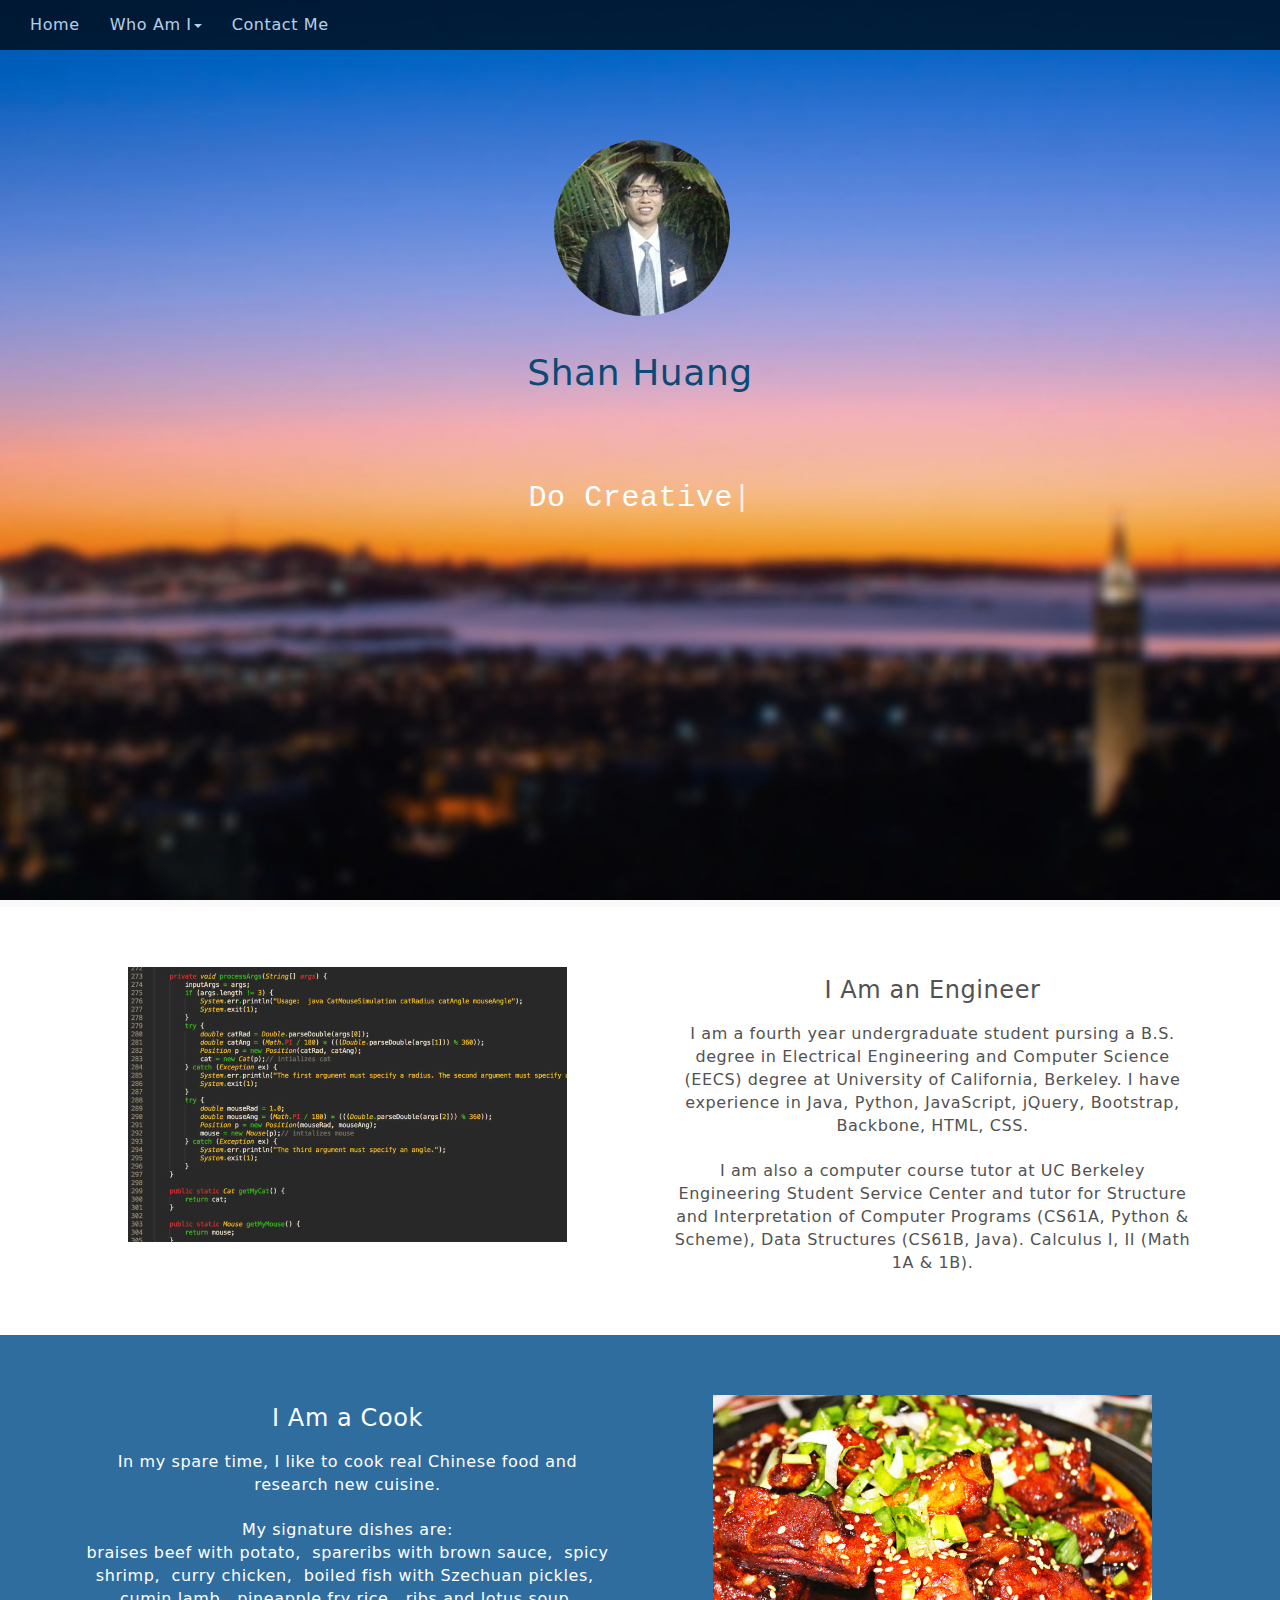
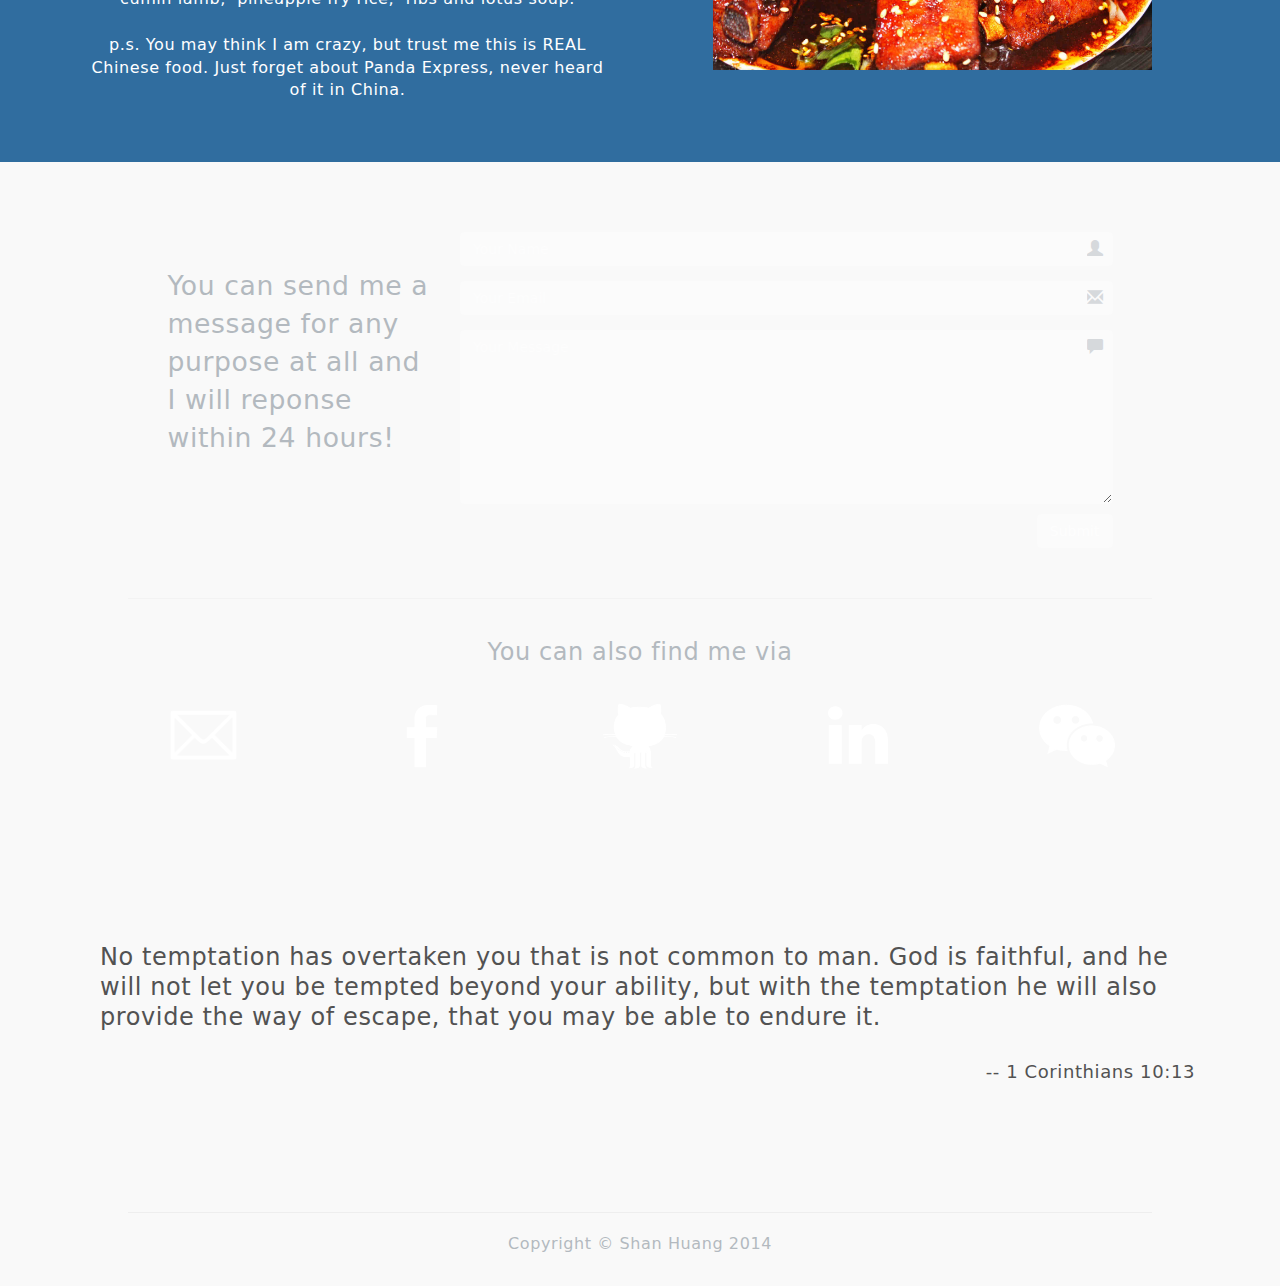
<file: index.html>
<!DOCTYPE html>
<html lang="en" >
<head>
  <meta charset="utf-8" />
  <meta name="author" content="Shan Huang Personal Site" />
  <title>Shan Huang</title>
  <meta name="viewport" content="width=device-width, initial-scale=1.0, maximum-scale=1.0, user-scalable=no" />
  <!-- attach CSS styles -->
  <link href="css/bootstrap.min.css" rel="stylesheet" />
  
  <link href="css/default.css" rel="stylesheet" />
  <link href="css/component.css" rel="stylesheet" />
  <link href="css/style.css" rel="stylesheet" />
<body>

  <!--  BODY PAGE CONTENT -->
  <!-- navigation panel -->
  <nav class="navbar navbar-fixed-top" role="navigation">
    <div class="container-fluid">
      <!-- Brand and toggle get grouped for better mobile display -->
      <div class="navbar-header">
        <button id="navbar-button" class="navbar-toggle pull-left" data-toggle="collapse" data-target="#collapse">
        </button>
      </div>
      <div class="collapse navbar-collapse" id="collapse">
        <ul class="nav navbar-nav navbar-left">
          <li class="navbar-link"><a href="#home" class="light-font">Home</a></li>
          <!-- <li class="navbar-link"><a href="#about">About Me</a></li> -->
          <li class="dropdown">
            <a href="#" class="dropdown-toggle light-font" data-toggle="dropdown">Who Am I<span class="caret"></span></a>
            <ul class="dropdown-menu" role="menu">
              <li class="navbar-link"><a href="#engineer" class="light-font">Engineer</a></li>
              <li class="navbar-link"><a href="#cook" class="light-font">Cook</a></li>
            </ul>
          </li>
          <li class="navbar-link"><a href="#contact" class="light-font">Contact Me</a></li>
        </ul>
      </div><!-- /.navbar-collapse -->
    </div><!-- /.container-fluid -->
  </nav>

  <div id="home" class="home">
    <div class="container first-section-container-margin">
      <!-- profile picture -->
      <div class="row row-centered">
        <div class="col-xs-12 col-centered no-padding">
          <img class="img-responsive profile-pic" src="images/my.jpg" alt="My Profile Picture">
        </div>
      </div>
      <!-- profile texts -->
      <h1 class="center title-name">Shan Huang</h1>
    </div>
    <div id="about" class="container">
      <div class="row row-centered">
        <div class="col-lg-8 col-md-8 col-sm-8 col-xs-11 col-centered about-body">
          <div class="motto row center">
          <span id="self-intro" class="center light-font">
            <!-- Self intro to be added here -->
          </span><span id="cursor">|</span>
          </div>

        </div>
      </div>
    </div>
  </div>


  <div id="engineer" class="pad-section">
    <div class="container">
      <div class="row row-centered">
        <div class="col-md-6 role-picture-div-padding">
          <!-- one role starts -->
          <div class="row demo-3 no-padding">
            <ul id="engineer-wedgit" class="grid cs-style-3 no-padding">
                <li>
                  <figure>
                    <img src="images/code-block-small.jpg" alt="code-block">
                    <figcaption>
                      <h3 class="light-font">Software Engineer</h3>
                      <a href="projects.html" class="light-font">See My Projects</a>
                    </figcaption>
                  </figure>
                </li>
              </ul>
          </div>
          <!-- one role ends -->
        </div>
        <div class="col-md-6 text-div">
          <h3 style="color:#525252" class="light-font">I Am an Engineer</h3>
          <p style="color:#525252" class="light-font">
          I am a fourth year undergraduate student pursing a B.S. degree in Electrical Engineering and Computer Science (EECS) degree at University of California, Berkeley. I have experience in Java, Python, JavaScript, jQuery, Bootstrap, Backbone, HTML, CSS.
          <br><br>
          I am also a computer course tutor at UC Berkeley Engineering Student Service Center and tutor for Structure and Interpretation of Computer Programs (CS61A, Python & Scheme), Data Structures (CS61B, Java). Calculus I, II (Math 1A & 1B).
          </p>
        </div>
      </div>
    </div>
  </div>

  <div id="cook" class="pad-section">
    <div class="container">
      <div class="row row-centered">
        <div class="col-md-6 text-div">
          <h3 style="color:white" class="light-font">I Am a Cook</h3>
          <p style="color:white" class="light-font">
          In my spare time, I like to cook real Chinese food and research new cuisine. <br><br>
          My signature dishes are:<br>
          <span class="dish light-font" data-toggle="tooltip" title="牛肉烧土豆">braises beef with potato</span>,&nbsp;
          <span class="dish light-font" data-toggle="tooltip" title="红烧排骨">spareribs with brown sauce</span>,&nbsp;
          <span class="dish light-font" data-toggle="tooltip" title="香辣虾">spicy shrimp</span>,&nbsp;
          <span class="dish light-font" data-toggle="tooltip" title="咖喱鸡">curry chicken</span>,&nbsp;
          <span class="dish light-font" data-toggle="tooltip" title="酸菜鱼">boiled fish with Szechuan pickles</span>,&nbsp;
          <span class="dish light-font" data-toggle="tooltip" title="孜然羊肉">cumin lamb</span>,&nbsp;
          <span class="dish light-font" data-toggle="tooltip" title="菠萝炒饭">pineapple fry rice</span>,&nbsp;
          <span class="dish light-font" data-toggle="tooltip" title="排骨莲藕汤">ribs and lotus soup</span>. <br><br>
          p.s. You may think I am crazy, but trust me this is REAL Chinese food. Just forget about Panda Express, never heard of it in China.
          </p>
        </div>
        <div class="col-md-6 role-picture-div-padding">      
          <!-- one role starts -->
          <div class="row demo-3 no-padding">
            <ul id="cook-wedgit" class="grid cs-style-3 no-padding">
              <li>
                <figure>
                  <img src="images/honey-ribs-small.jpg" alt="honey-ribs">
                  <figcaption>
                    <h3 class="light-font">Cook</h3>
                    <a href="dishes.html" class="light-font">See My Dishes</a>
                  </figcaption>
                </figure>
              </li>
            </ul>
          </div>
          <!-- one role ends -->
        </div>
      </div>
    </div>
  </div>

  <div id="contact" class="pad-section">
    <div class="container">
      <div class="row">
        <div class="col-md-1"></div>
        <div class="col-md-3" style="display: table; height: 300px; overflow: hidden;">
          <div class="send-me-message">
            You can send me a message for any purpose at all and I will reponse within 24 hours!
          </div>
        </div>
        <div class="col-md-7 form-container">
            <script type="text/javascript">var submitted=false;</script>
            <iframe name="hidden_iframe" id="hidden_iframe" style="display:none;"     
            onload="if(submitted) {$('#sent').fadeIn('slow').delay(2000).fadeOut('slow'); $('#entry_1199628582, #entry_1677004104, #entry_213468306').val('');}"></iframe>
            <form action="https://docs.google.com/forms/d/1ANQGdolIurwS-mRhERbRm25Vcz4bDpdyLj7LS_u8ujk/formResponse" method="post" target="hidden_iframe" onsubmit="submitted=true;">
            <div class="form-group has-feedback">
            <input type="text" name="entry.1199628582" value="" class="ss-q-short form-control" id="entry_1199628582" dir="auto" aria-label="name  " aria-required="true" required="" title="" placeholder="Your Name">
            <span class="glyphicon glyphicon-user form-control-feedback" style="top: 0;"></span>
            </div>

            <div class="form-group has-feedback">
            <input type="email" name="entry.1677004104" value="" class="ss-q-short form-control" id="entry_1677004104" dir="auto" aria-label="email  Must be a valid email address" aria-required="true" required="" title="Must be a valid email address" placeholder="Your Email">
            <span class="glyphicon glyphicon-envelope form-control-feedback" style="top: 0;"></span>
            </div>

            <div class="form-group has-feedback">
            <textarea name="entry.213468306" rows="8" cols="1" class="ss-q-long form-control" id="entry_213468306" dir="auto" aria-label="message  " aria-required="true" required="" placeholder="Your Message"></textarea>
            <input type="submit" class="btn pull-right" name="submit" value="Submit" id="ss-submit">
            <span class="glyphicon glyphicon-comment form-control-feedback" style="top: 0;"></span>
            </div>

          </form>
        </div>
        <div class="col-md-1"></div>
      </div>
    </div>

    <hr class="contact-divider">
    <div class="row">
      <h3 class="center light-font">You can also find me via</h3>
      <div class="col-md-1"></div>
      <div class="col-md-2">
        <div class="image-container">
          <a href="mailto:shanhuang108@gmail.com?Subject=Hi%20Shan" target="_top"><img src="images/email.png" class="email" alt="Email Icon"></a>
        </div>
      </div>
      <div class="col-md-2">
        <div class="image-container">
          <a href="https://www.facebook.com/huangshan108" target="_blank"><img src="images/facebook.png" class="facebook" alt="Facebook Icon"></a>
        </div>
      </div>
      <div class="col-md-2">
        <div class="image-container">
          <a href="https://github.com/huangshan108" target="_blank"><img src="images/github.png" class="github" alt="Github Icon"></a>
        </div>
      </div>
      <div class="col-md-2">
        <div class="image-container">
          <a href="https://www.linkedin.com/pub/shan-huang/8a/aa2/845" target="_blank"><img src="images/linkedin.png" class="linkedin" alt="Linkedin Icon"></a>
        </div>
      </div>
      <div class="col-md-2">
        <div class="image-container">
          <img src="images/wechat.png" class="wechat" rel="popover" data-placement="bottom" alt="WeChat Icon">
        </div>
      </div>
      <div class="col-md-1"></div>
    </div>
  </div>

  <!-- fifth section - About -->
  <div id="bible" class="pad-section">
    <div class="container">
      <div class="row bible-row">
        <h3 class="bible-verse">
        No temptation has overtaken you that is not common to man. God is faithful, and he will not let you be tempted beyond your ability, but with the temptation he will also provide the way of escape, that you may be able to endure it.
        </h3>
        <h4 class="pull-right bible-source">
        -- 1 Corinthians 10:13
        </h4>
      </div>
    </div>
  </div>
  <!-- /fifth section -->


  <div id="sent" class="alert alert-success" role="alert">
        <strong>Thank you!</strong> Your message has been sent.
  </div>


  <!-- footer -->
  <footer>
    <hr />
    <div class="container">
      <p class="center light-font">Copyright &copy; Shan Huang 2014</p>
    </div>
  </footer>
  <!-- /footer -->


  <!-- attach JavaScripts -->
  <script src="js/jquery-1.11.1.js"></script>
  <script src="js/bootstrap.min.js"></script>
  <script src="js/main.js"></script>
  <script src="js/modernizr.custom.js"></script>
  <script src="js/toucheffects.js"></script>
  <script>
  (function(i,s,o,g,r,a,m){i['GoogleAnalyticsObject']=r;i[r]=i[r]||function(){
  (i[r].q=i[r].q||[]).push(arguments)},i[r].l=1*new Date();a=s.createElement(o),
  m=s.getElementsByTagName(o)[0];a.async=1;a.src=g;m.parentNode.insertBefore(a,m)
  })(window,document,'script','//www.google-analytics.com/analytics.js','ga');

  ga('create', 'UA-55006970-1', 'auto');
  ga('send', 'pageview');

  </script>
</body>
</html>
</file>
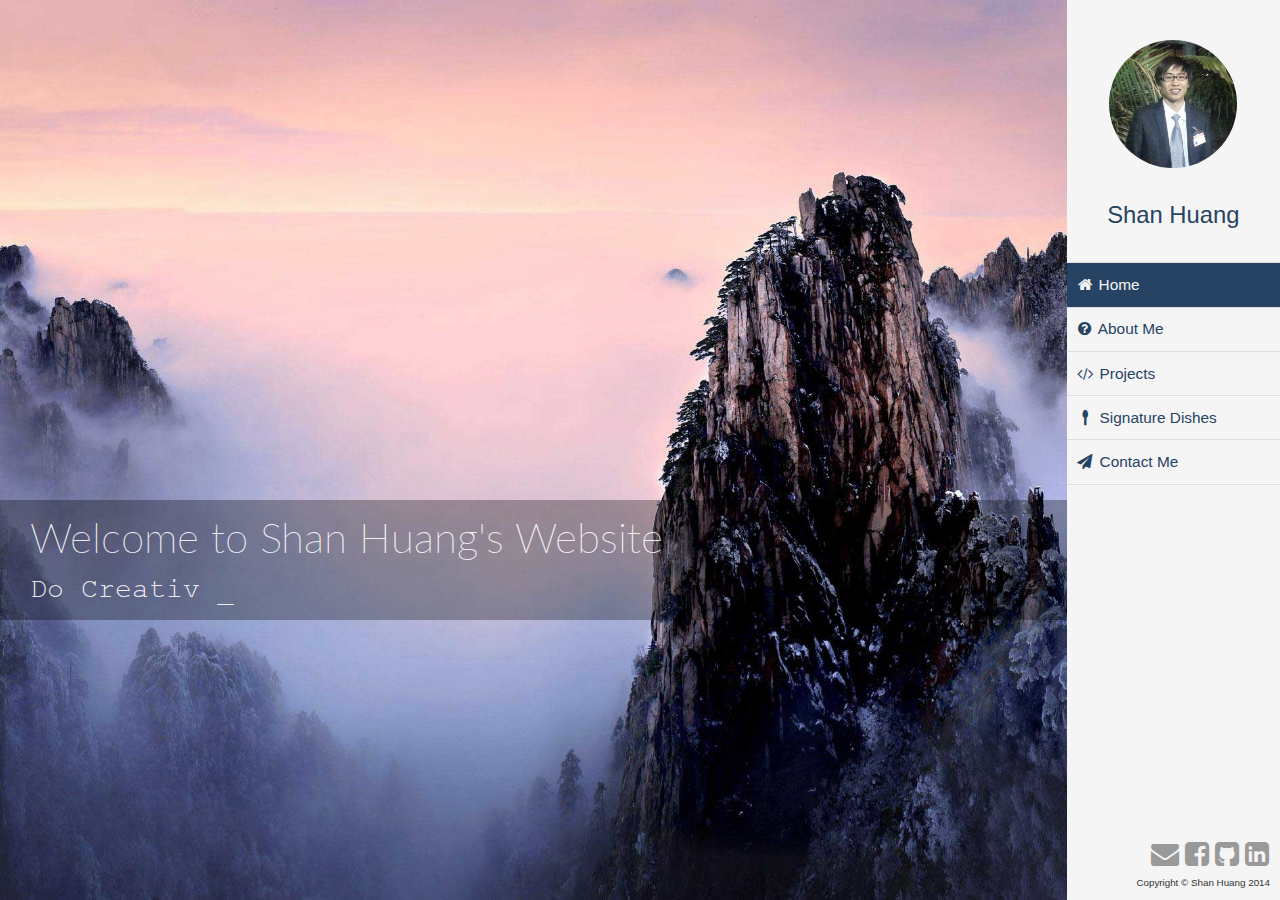
<file: new-site/index.html>
<!doctype html>
<html lang="en">
<head>
	<meta charset="utf-8">
	<title>Shan Huang</title>
	<link rel="stylesheet" href="css/bootstrap.css">
	<link rel="stylesheet" type="text/css" href="css/font-awesome-4.2.0/css/font-awesome.min.css">
	<link rel="stylesheet" type="text/css" href="css/styles.css">
</head>

<body>
	
	<div id="left" class="col-sm-9 col-md-10 no-padding">
		<div class="fade-overlay no-padding">
			<section id="home" class="home">
				<div class="welcome-text-container-offset">
				<div class="welcome-text-container">
					<div class="welcome">
						Welcome to Shan Huang's Website
					</div>
					<div class="motto">
						<span id="motto"></span>
						<span id="cursor">_</span>
					</div>
				</div>
			</section>

			<section id="about-me" class="about-me">
				<div class="section-container">
					<div class="title">
						About Me
					</div>
					<div class="detail">
						<p>
							I am currently pursing a degree in Electrical Engineering and Computer Science at University of California, Berkeley, with an expected graduation date on December 2015.
						</p>
						<p>
							Related Experience:
						</p>
						<p>
							Software Engineering Internship at Log(n)<br>
							May 2014 - Dec 2014. San Francisco, CA<br>
							Worked as a full stack engineer on an online enrollment system for K-12 students (SchoolMint.com):
							<ul>
								<li>Worked as a full stack engineer using HTML, CSS, JavaScript, Backbone.js, Underscore.js and Ruby on Rails.</li>
								<li>Enhanced the professional skills of using Github, Pivotal Tracker and BaseCamp on a big project with other team members.</li>
								<li>Created backbone collections, modals and views with backend APIs to render pages, tables, and report graphs on front-end.</li>
								<li>Created backend RESTAPIs for front-end developers.</li>
								<li>Did UI tests, improvements, and fixes. Created HTML templates some pages. Integrated other javascript libraries into web app.</li>
							</ul>
						</p>
						<p>
							Computer and Math Courses Tutor at UC Berkeley Engineering Student Services (ESS)<br>
							March 2014 - Oct 2014. Berkeley, CA<br>
							<ul>
								<li>Work with other tutors at UC Berkeley Engineering Student Services Center and tutor computer science and math courses.</li>
								<li>Tutor for CS61A (Python, Scheme), CS61B (Data Structure, Java), Math 1A (Calculus I) and Math 1B (Calculus II).</li>
								<li>Duty includes answering homework questions, exam preparations and giving ideas/help to debug programming projects.</li>
							</ul>
						</p>
						<p>
						Besides of being Engineer, I also enjoy to taste and cook Chinese food and also set the professional Chinese cuisine cook as one of my career goals as well! You can check out my signature dishes profilos <span id="find-dishes">here</span>.
						</p>
					</div>
				</div>
			</section>
			<section id="projects" class="projects">
				<div class="section-container">
					<div class="title">
						Projects
					</div>
					<div class="detail">
						<p>
							I have been working with varities of programming languages. For frontend development, I am very familiar HTML, CSS, JavaScript and some of the most popular JavaScript libraries such as Backbone.js, Angular.js, Underscore.js and jQuery.js. For backend development, I am very familiar with Python, Ruby on Rails, Java, Node.js, MySQL and have created several projects using my knowledge of them.
						</p>
						<p>
							When I am free, I like to explore cool stuffs and get inspired by the very fast growing technologies these days.
						</p>
						<p>
							Click on the thumbnail images below learn more about each work. 
						</p>
					</div>
					<ul class="gallery">
						<li class="sh-thumbnail postman" name="postman">
							<div class="overlay">
								Learn More
							</div>
							<div class="thumbnail-label">
								<div class="thumbnail-label-text">Postman Collection Generator<br>
									(Java, Swing GUI)</div>
							</div>
						</li>

						<li class="sh-thumbnail sliding-puzzle-solver" name="sliding-puzzle-solver">
							<div class="overlay">
								Learn More
							</div>
							<div class="thumbnail-label">
								<div class="thumbnail-label-text">Sliding Puzzle Solver<br>
									(Python, MapReduce, Spark)</div>
							</div>
						</li>
						<li class="sh-thumbnail dv-router" name="dv-router">
							<div class="overlay">
								Learn More
							</div>
							<div class="thumbnail-label">
								<div class="thumbnail-label-text">DV Router Simulator<br>
									(Python, NetVis)</div>
							</div>
						</li>
						<li class="sh-thumbnail doubam-downloader" name="doubam-downloader">
							<div class="overlay">
								Learn More
							</div>
							<div class="thumbnail-label">
								<div class="thumbnail-label-text">Douban FM Downloader<br>
									(JavaScript, Chrome Extension)</div>
							</div>
						</li>
						<li class="sh-thumbnail firewall" name="firewall">
							<div class="overlay">
								Learn More
							</div>
							<div class="thumbnail-label">
								<div class="thumbnail-label-text">Firewall<br>
									(Python)</div>
							</div>
						</li>
						<li class="sh-thumbnail scheme-inter" name="scheme-inter">
							<div class="overlay">
								Learn More
							</div>
							<div class="thumbnail-label">
								<div class="thumbnail-label-text">Scheme Interpreter<br>
									(Python)</div>
							</div>
						</li>
						<li class="sh-thumbnail image-processor" name="image-processor">
							<div class="overlay">
								Learn More
							</div>
							<div class="thumbnail-label">
								<div class="thumbnail-label-text">Image Processor<br>
									(Java)</div>
							</div>
						</li>
					</ul>
				</div>
			</section>
			<div id="postman" class="thumbnail-detail">
				<div class="left col-sm-9 col-md-10">
					<div class="thumbnail-detail-container">
						<div class="project-title">
							<span>Postman Collection Generator</span>
							<a href="#" class="repo">REPO</a>
							<a href="#" class="demo">DEMO</a>
						</div>
						<div class="project-detail">
							<ul>
								<li>
									Analyzes Chrome’s network log and outputs a json file, which can be imported into Postman as an API collection.
								</li>
								<li>
									Features: Groups similar API calls into folders. Keeps API call parameters. Filters out specified backend endpoints.
								</li>
							</ul>
						</div>
					</div>
				</div>
			</div>
			<div id="sliding-puzzle-solver" class="thumbnail-detail">
				<div class="left col-sm-9 col-md-10">
					<div class="thumbnail-detail-container">
						<div class="project-title">
							<span>Sliding Puzzle Solver</span>
							<a href="#" class="repo">REPO</a>
							<a href="#" class="demo">DEMO</a>
						</div>
						<div class="project-detail">
							<ul>
								<li>
									Strongly solves the sliding puzzle using MapReduce with Spark, implemented in Python, and utilizes the multicore local computer processor as well as the Amazon EC2 parallel computers to maximize the benefit of parallelism.
								</li>
							</ul>
						</div>
					</div>
				</div>
			</div>
			<div id="dv-router" class="thumbnail-detail">
				<div class="left col-sm-9 col-md-10">
					<div class="thumbnail-detail-container">
						<div class="project-title">
							<span>Distance Vector Router Simulator</span>
							<a href="#" class="repo">REPO</a>
							<a href="#" class="demo">DEMO</a>
						</div>
						<div class="project-detail">
							<ul>
								<li>
									A distance vector router implemented in Python to simulate the communication among all the routers and hosts in a network using distance vector algorithm.
								</li>
							</ul>
						</div>
					</div>
				</div>
			</div>
			<div id="doubam-downloader" class="thumbnail-detail">
				<div class="left col-sm-9 col-md-10">
					<div class="thumbnail-detail-container">
						<div class="project-title">
							<span>Douban FM Downloader</span>
							<a href="#" class="repo">REPO</a>
							<a href="#" class="demo">DEMO</a>
						</div>
						<div class="project-detail">
							<ul>
								<li>
									A Chrome Extension uses flaws on douban.fm (Chinese version of Pandora Radio) to let users download the music they are listening to by clicking a new download button on the music player.								
								</li>
							</ul>
						</div>
					</div>
				</div>
			</div>
			<div id="firewall" class="thumbnail-detail">
				<div class="left col-sm-9 col-md-10">
					<div class="thumbnail-detail-container">
						<div class="project-title">
							<span>Firewall</span>
							<a href="#" class="repo">REPO</a>
							<a href="#" class="demo">DEMO</a>
						</div>
						<div class="project-detail">
							<ul>
								<li>
									Coming Soon~	
								</li>
							</ul>
						</div>
					</div>
				</div>
			</div>
			<div id="scheme-inter" class="thumbnail-detail">
				<div class="left col-sm-9 col-md-10">
					<div class="thumbnail-detail-container">
						<div class="project-title">
							<span>Scheme Interpreter</span>
							<a href="#" class="repo">REPO</a>
							<a href="#" class="demo">DEMO</a>
						</div>
						<div class="project-detail">
							<ul>
								<li>
									A Scheme language interpreter written in Python.
								</li>
							</ul>
						</div>
					</div>
				</div>
			</div>
			<div id="image-processor" class="thumbnail-detail">
				<div class="left col-sm-9 col-md-10">
					<div class="thumbnail-detail-container">
						<div class="project-title">
							<span>Image Processor</span>
							<a href="#" class="repo">REPO</a>
							<a href="#" class="demo">DEMO</a>
						</div>
						<div class="project-detail">
							<ul>
								<li>
									Perform Blur and Edge Detection of an image.
								</li>
								<li>
									Compress an image by changing the image coding from normal array pixels to “run” LinkedList pixels.
								</li>
							</ul>
						</div>
					</div>
				</div>
			</div>

			<section id="signature-dishes" class="signature-dishes">
				<div class="section-container">
					<div class="title">
						Signature Dishes
					</div>
					<div class="detail">
						<p>
							Beisde of being a Computer Engineer, I like am also a huge fun of Chinese fool and I enjor to cook real Chinese food as well as research new Chinese cuisine.
						</p>
						<p>
							You may think I am crazy, but trust me this is REAL Chinese food. Just forget about Panda Express, never heard of it in China :)
	 					</p>
							Click on the thumbnail images below learn more about each dish. 
						</p>
					</div>
					<ul class="gallery">
						<li class="sh-thumbnail postman">
							<div class="overlay">
								Learn More
							</div>
							<div class="thumbnail-label">
								<div class="thumbnail-label-text">Postman Collection Generator<br>
									(Java, Swing GUI)</div>
							</div>
						</li>

						<li class="sh-thumbnail sliding-puzzle-solver">
							<div class="overlay">
								Learn More
							</div>
							<div class="thumbnail-label">
								<div class="thumbnail-label-text">Postman Collection Generator<br>
									(Java, Swing GUI)</div>
							</div>
						</li>
						<li class="sh-thumbnail dv-router">
							<div class="overlay">
								Learn More
							</div>
							<div class="thumbnail-label">
								<div class="thumbnail-label-text">Postman Collection Generator<br>
									(Java, Swing GUI)</div>
							</div>
						</li>
						<li class="sh-thumbnail postman">
							<div class="overlay">
								Learn More
							</div>
							<div class="thumbnail-label">
								<div class="thumbnail-label-text">Postman Collection Generator<br>
									(Java, Swing GUI)</div>
							</div>
						</li>
						<li class="sh-thumbnail sliding-puzzle-solver">
							<div class="overlay">
								Learn More
							</div>
							<div class="thumbnail-label">
								<div class="thumbnail-label-text">Postman Collection Generator<br>
									(Java, Swing GUI)</div>
							</div>
						</li>
						<li class="sh-thumbnail dv-router">
							<div class="overlay">
								Learn More
							</div>
							<div class="thumbnail-label">
								<div class="thumbnail-label-text">Postman Collection Generator<br>
									(Java, Swing GUI)</div>
							</div>
						</li>
					</ul>
				</div>
			</section>
			<section id="contact-me" class="contact-me">
				<div class="section-container">
					<div class="title">
						Contact Me
					</div>
					<div class="detail">
						<div class="col-sm-5">
							You can send me a message for any purpose at all and I will response within 24 hours!
						</div>
				        <div class="col-sm-7 form-container">
				            <script type="text/javascript">var submitted=false;</script>
				            <iframe name="hidden_iframe" id="hidden_iframe" style="display:none;"
				            onload="if(submitted) {$('#sent').fadeIn('slow').delay(2000).fadeOut('slow'); $('#entry_1199628582, #entry_1677004104, #entry_213468306').val('');}"></iframe>
				            <form action="https://docs.google.com/forms/d/1ANQGdolIurwS-mRhERbRm25Vcz4bDpdyLj7LS_u8ujk/formResponse" method="post" target="hidden_iframe" onsubmit="submitted=true;">
					            <div class="form-group has-feedback">
					            	<input type="text" name="entry.1199628582" value="" class="ss-q-short form-control" id="entry_1199628582" dir="auto" aria-label="name  " aria-required="true" required="" title="" placeholder="Your Name" required>
					            	<span class="fa fa-user form-control-feedback" style="top: 0;"></span>
					            </div>

				            	<div class="form-group has-feedback">
				            		<input type="email" name="entry.1677004104" value="" class="ss-q-short form-control" id="entry_1677004104" dir="auto" aria-label="email  Must be a valid email address" aria-required="true" required="" title="Must be a valid email address" placeholder="Your Email" required>
				            		<span class="fa fa-at form-control-feedback" style="top: 0;"></span>
				            	</div>

				            	<div class="form-group has-feedback">
				            		<textarea name="entry.213468306" rows="8" cols="1" class="ss-q-long form-control" id="entry_213468306" dir="auto" aria-label="message  " aria-required="true" required placeholder="Your Message"></textarea>
				            		<input type="submit" class="btn pull-right" name="submit" value="Submit" id="ss-submit">
				            		<span class="fa fa-comments form-control-feedback" style="top: 0;"></span>
				            	</div>
				          	</form>
						</div>
					</div>
				</div>
				<div id="sent" class="alert alert-success" role="alert">
				    <strong>Thank you!</strong> Your message has been sent.
				</div>
			</section>
		</div>
	</div>

	<div id="right" class="col-sm-3 col-md-2 no-padding pull-right">
		<div class="profile-pic-container">
			<img src="images/me.jpg" class="profile-pic" alt="My Profile Picture">
			<div class="name">
				Shan Huang
			</div>
		</div>
		<div class="nav-col">
			<div class="sh-navbar home-navbar">
				<div class="nav-transform no-padding">
					<i class="fa fa-home"></i>
					<span>Home</span>
				</div>
			</div>
			<div class="sh-navbar about-me-navbar">
				<div class="nav-transform no-padding">
					<i class="fa fa-question-circle"></i>
					<span>About Me</span>
				</div>
			</div>
			<div class="sh-navbar projects-navbar">
				<div class="nav-transform no-padding">
					<i class="fa fa-code"></i>
					<span>Projects</span>
				</div>
			</div>
			<div class="sh-navbar signature-dishes-navbar">
				<div class="nav-transform no-padding">
					<i class="fa fa-spoon"></i>
					<span>Signature Dishes</span>
				</div>
			</div>
			<div class="sh-navbar contact-me-navbar">
				<div class="nav-transform no-padding">
					<i class="fa fa-send"></i>
					<span>Contact Me</span>
				</div>
			</div>
			<div class="contact-icons-container">
				<a href="mailto:shanhuang108@gmail.com?Subject=Hi%20Shan" target="_top"><span class="fa fa-envelope"></span></a>
				<a href="https://www.facebook.com/huangshan108" target="_blank"><span class="fa fa-facebook-square"></span></a>
				<a href="https://github.com/huangshan108" target="_blank"><span class="fa fa-github-square"></span></a>
				<a href="https://www.linkedin.com/in/shanhuangberkeley" target="_blank"><span class="fa fa-linkedin-square"></span></a>
			</div>
			<div class="sh-footer">Copyright &copy; Shan Huang 2014</div>
		</div>
	</div>

  <script src="js/jquery-2.1.3.min.js"></script>
  <script src="js/jquery-ui.min.js"></script>
  <script src="js/bootstrap.min.js"></script>
  <script src="js/scripts.js"></script>

  <script>
  // Google Analytics to be added here
  </script>
</body>
</html>
</file>
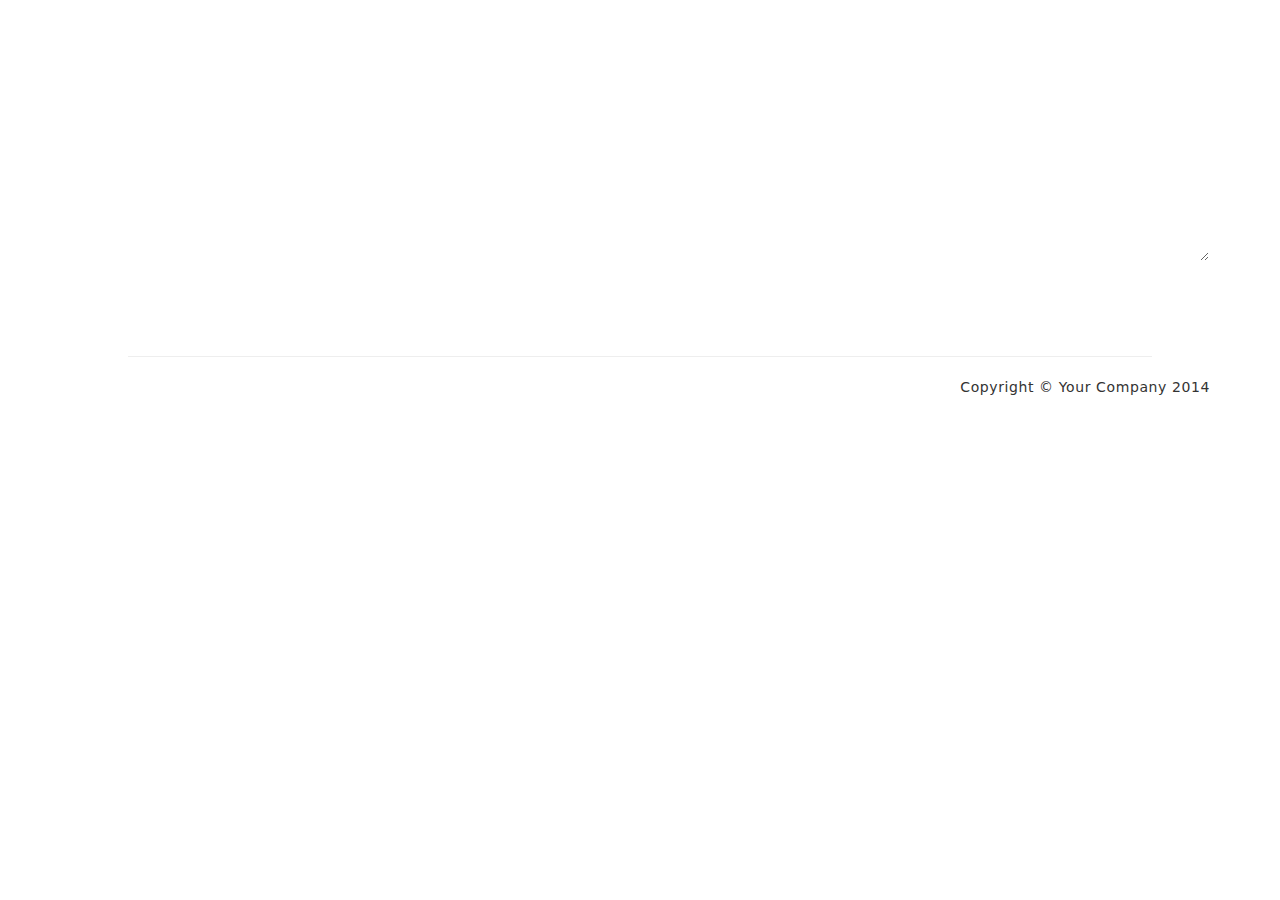
<file: index2.html>
<!DOCTYPE html>
<html lang="en" >
<head>
  <meta charset="utf-8" />
  <meta name="author" content="Script Tutorials" />
  <title>Bootstrap one-page template with Parallax effect | Script Tutorials</title>
  <meta name="viewport" content="width=device-width, initial-scale=1.0, maximum-scale=1.0, user-scalable=no">

  <!-- attach CSS styles -->
  <link href="css/bootstrap.min.css" rel="stylesheet">
  <link href="css/style.css" rel="stylesheet" />
</head>
<body>

      <div class="container">


        <form action="https://docs.google.com/forms/d/1ANQGdolIurwS-mRhERbRm25Vcz4bDpdyLj7LS_u8ujk/formResponse" method="POST" id="ss-form" target="_self" onsubmit="">
          <input type="text" name="entry.1199628582" value="" class="ss-q-short form-control" id="entry_1199628582" dir="auto" aria-label="name  " aria-required="true" required="" title="">
          <input type="email" name="entry.1677004104" value="" class="ss-q-short form-control" id="entry_1677004104" dir="auto" aria-label="email  Must be a valid email address" aria-required="true" required="" title="Must be a valid email address">
          <textarea name="entry.213468306" rows="8" cols="0" class="ss-q-long form-control" id="entry_213468306" dir="auto" aria-label="message  " aria-required="true" required=""></textarea>
          <input type="submit" class="btn" name="submit" value="Submit" id="ss-submit">
        </form>
      </div>




  <!-- footer -->
  <footer>
    <hr />
    <div class="container">
      <p class="text-right">Copyright &copy; Your Company 2014</p>
    </div>
  </footer>
  <!-- /footer -->


  <!-- attach JavaScripts -->
  <script src="js/jquery-1.11.1.js"></script>
  <script src="js/bootstrap.min.js"></script>
  <script src="//maps.google.com/maps/api/js?sensor=true"></script>
  <script src="js/main.js"></script>
</body>
</html>
</file>
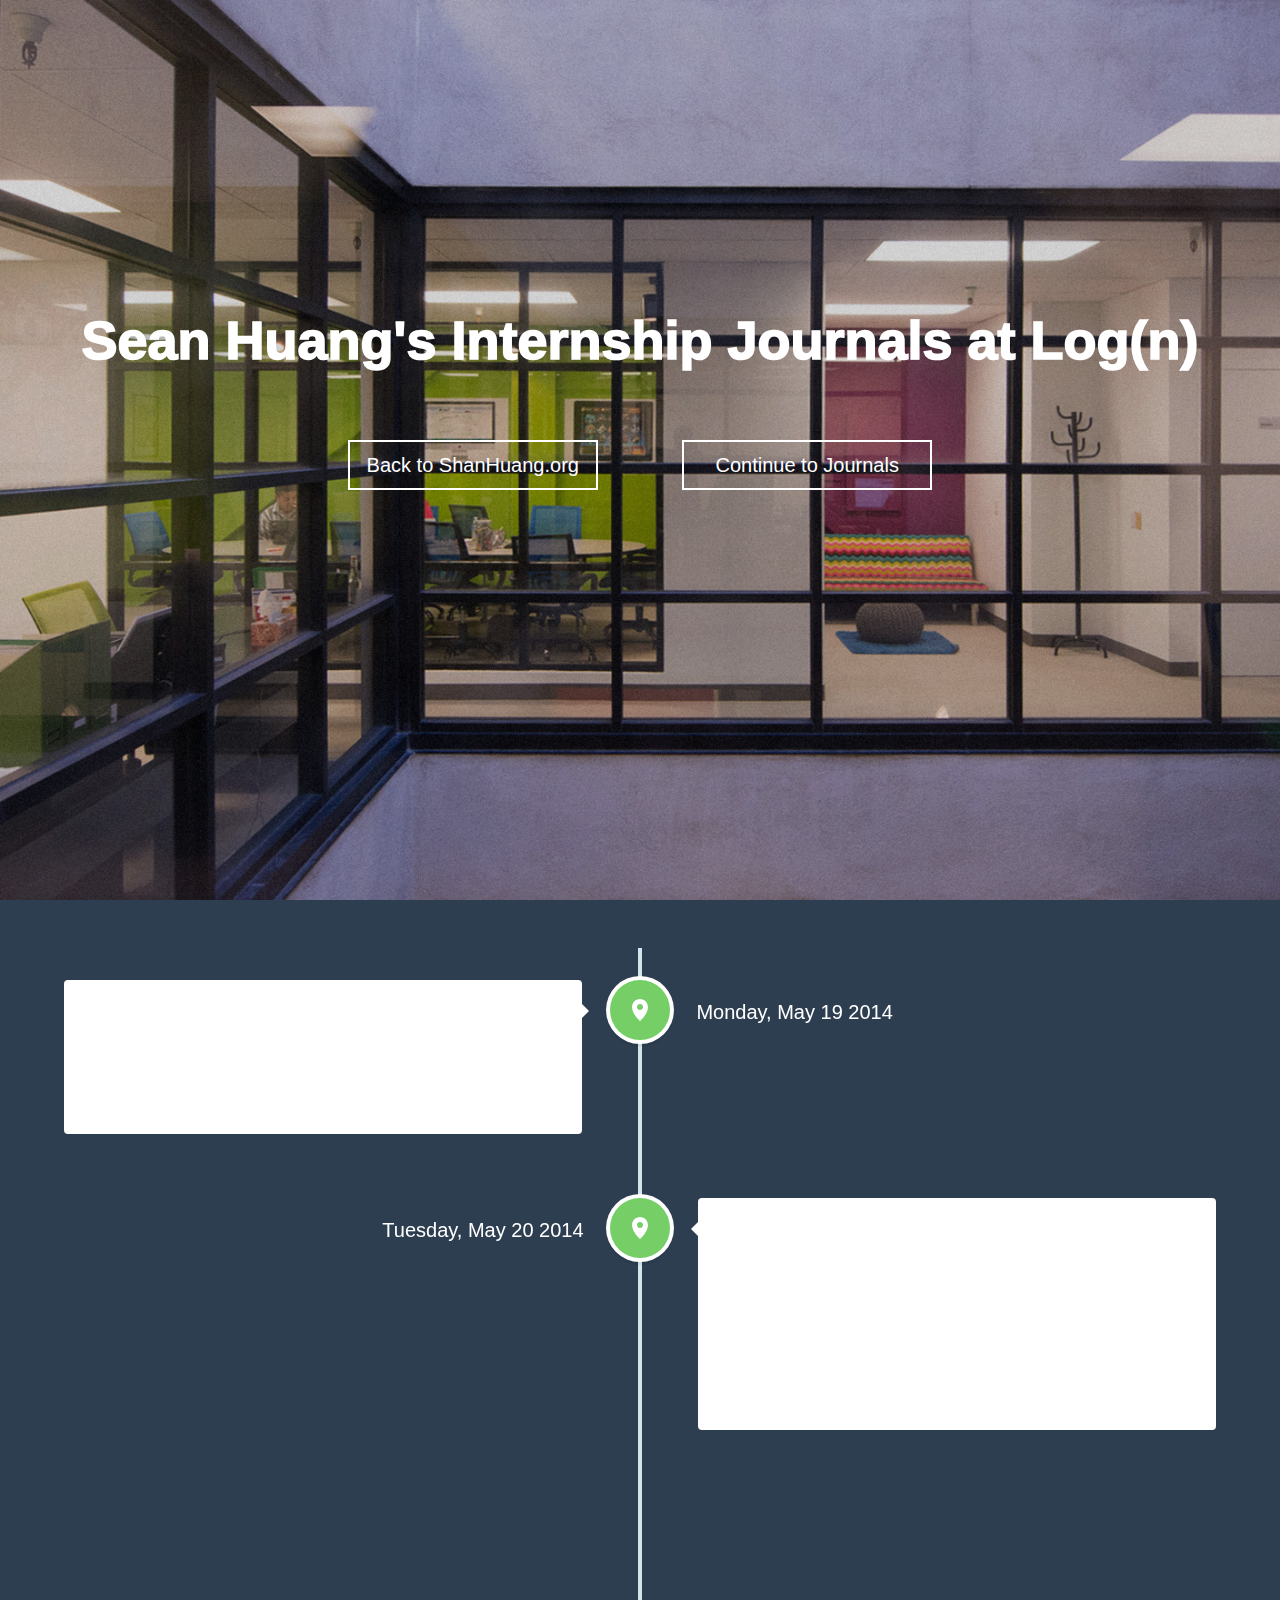
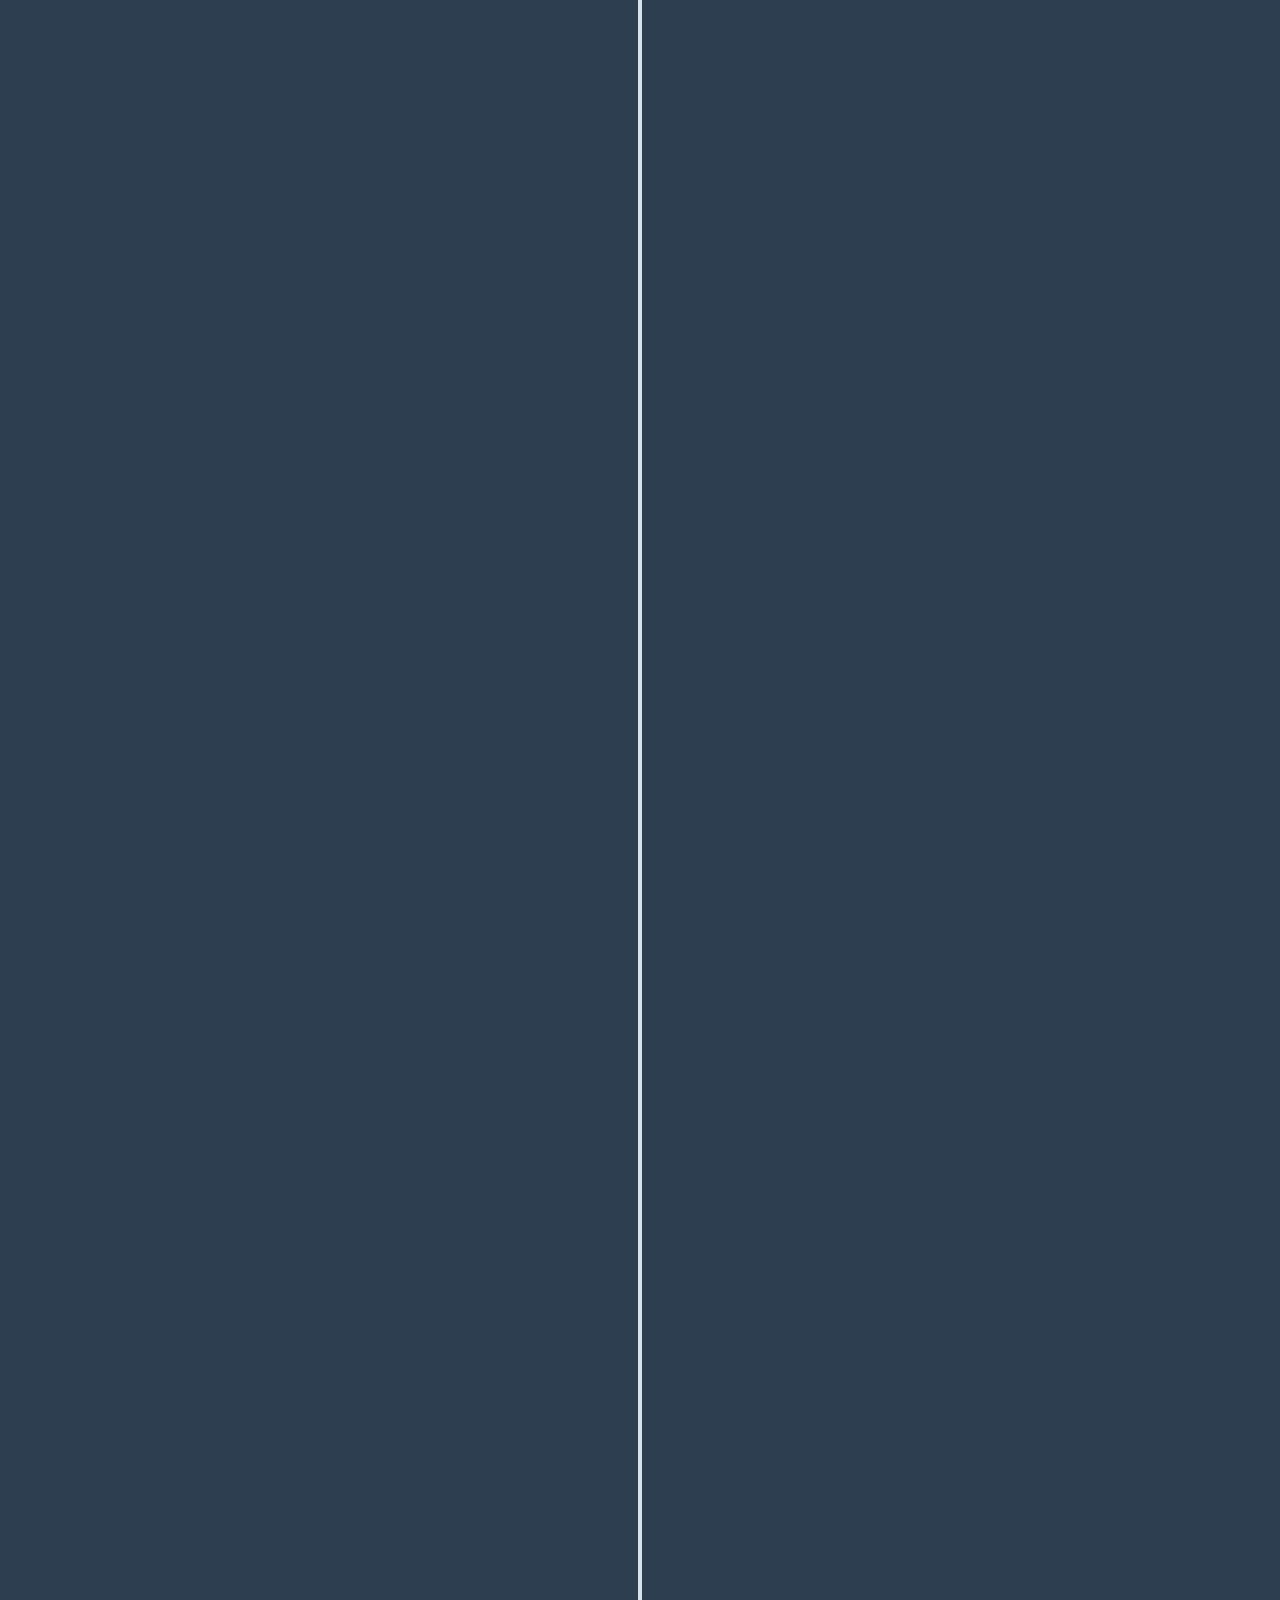
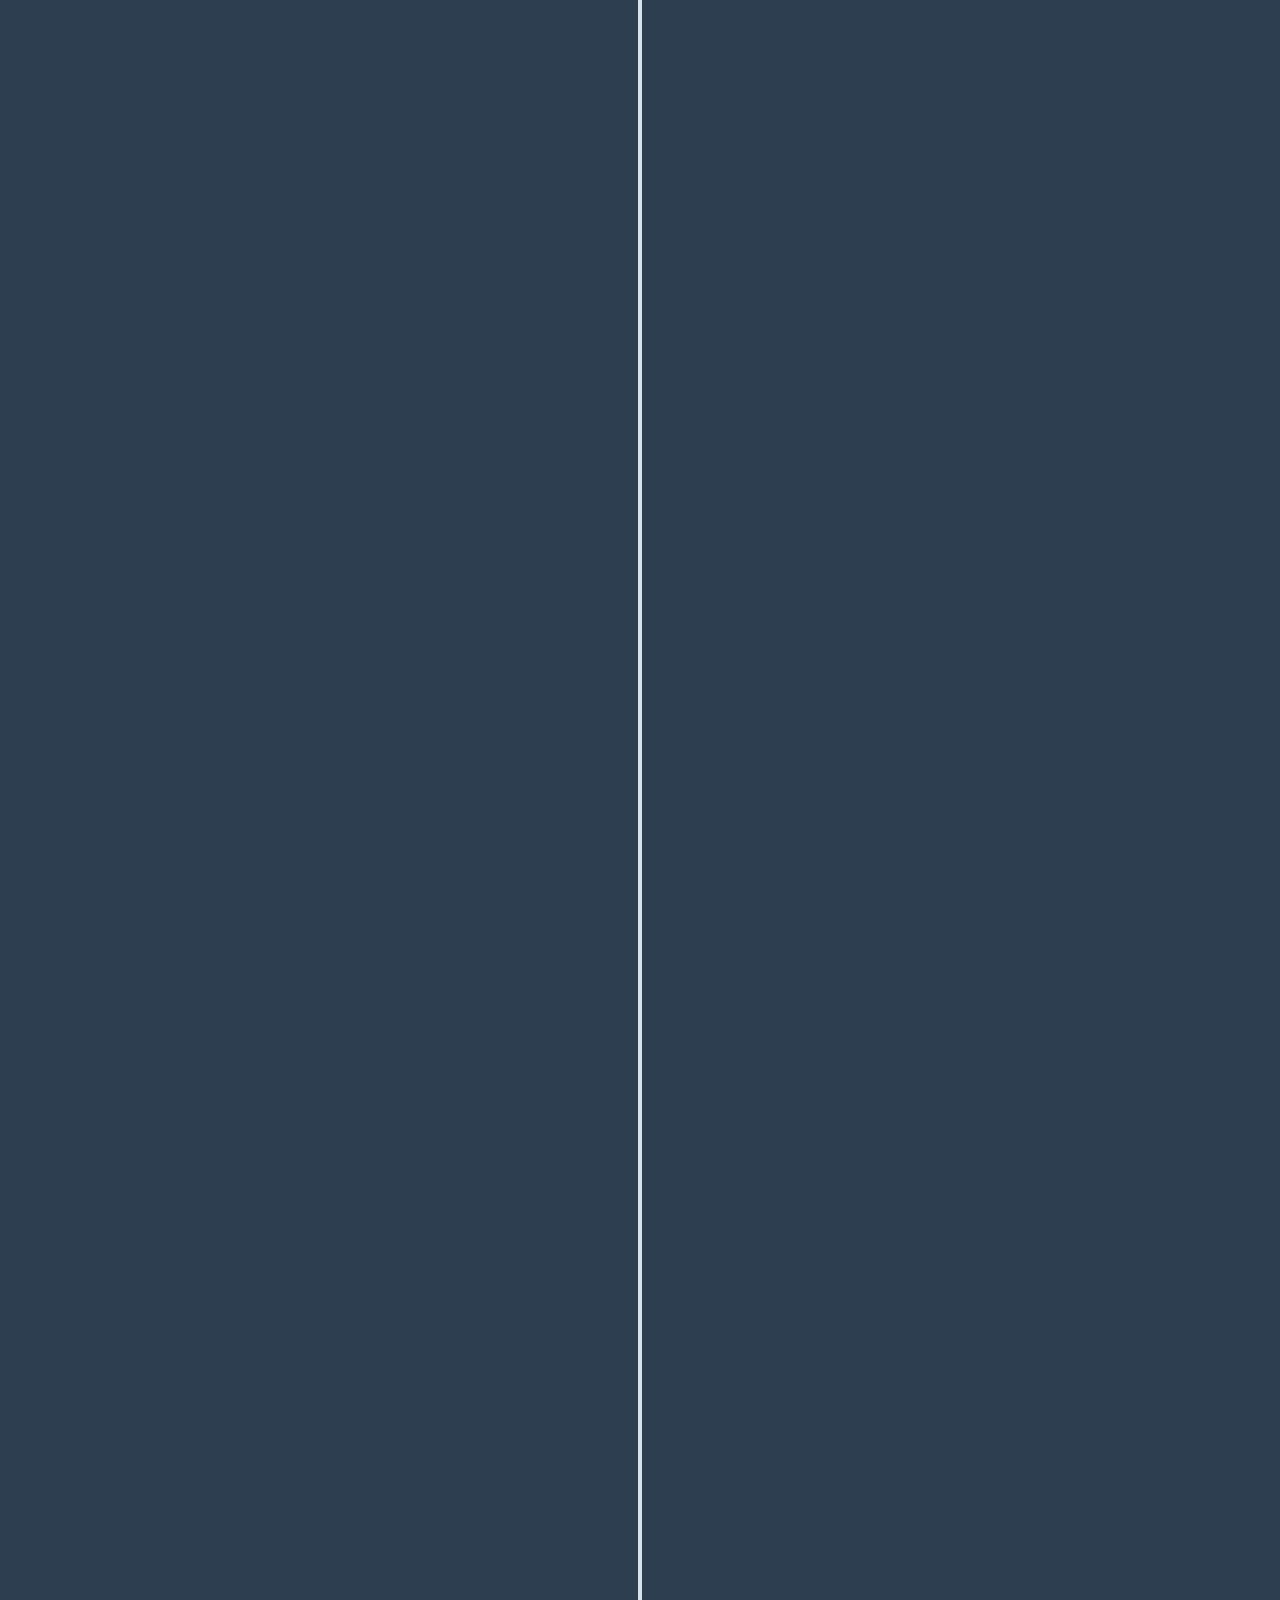
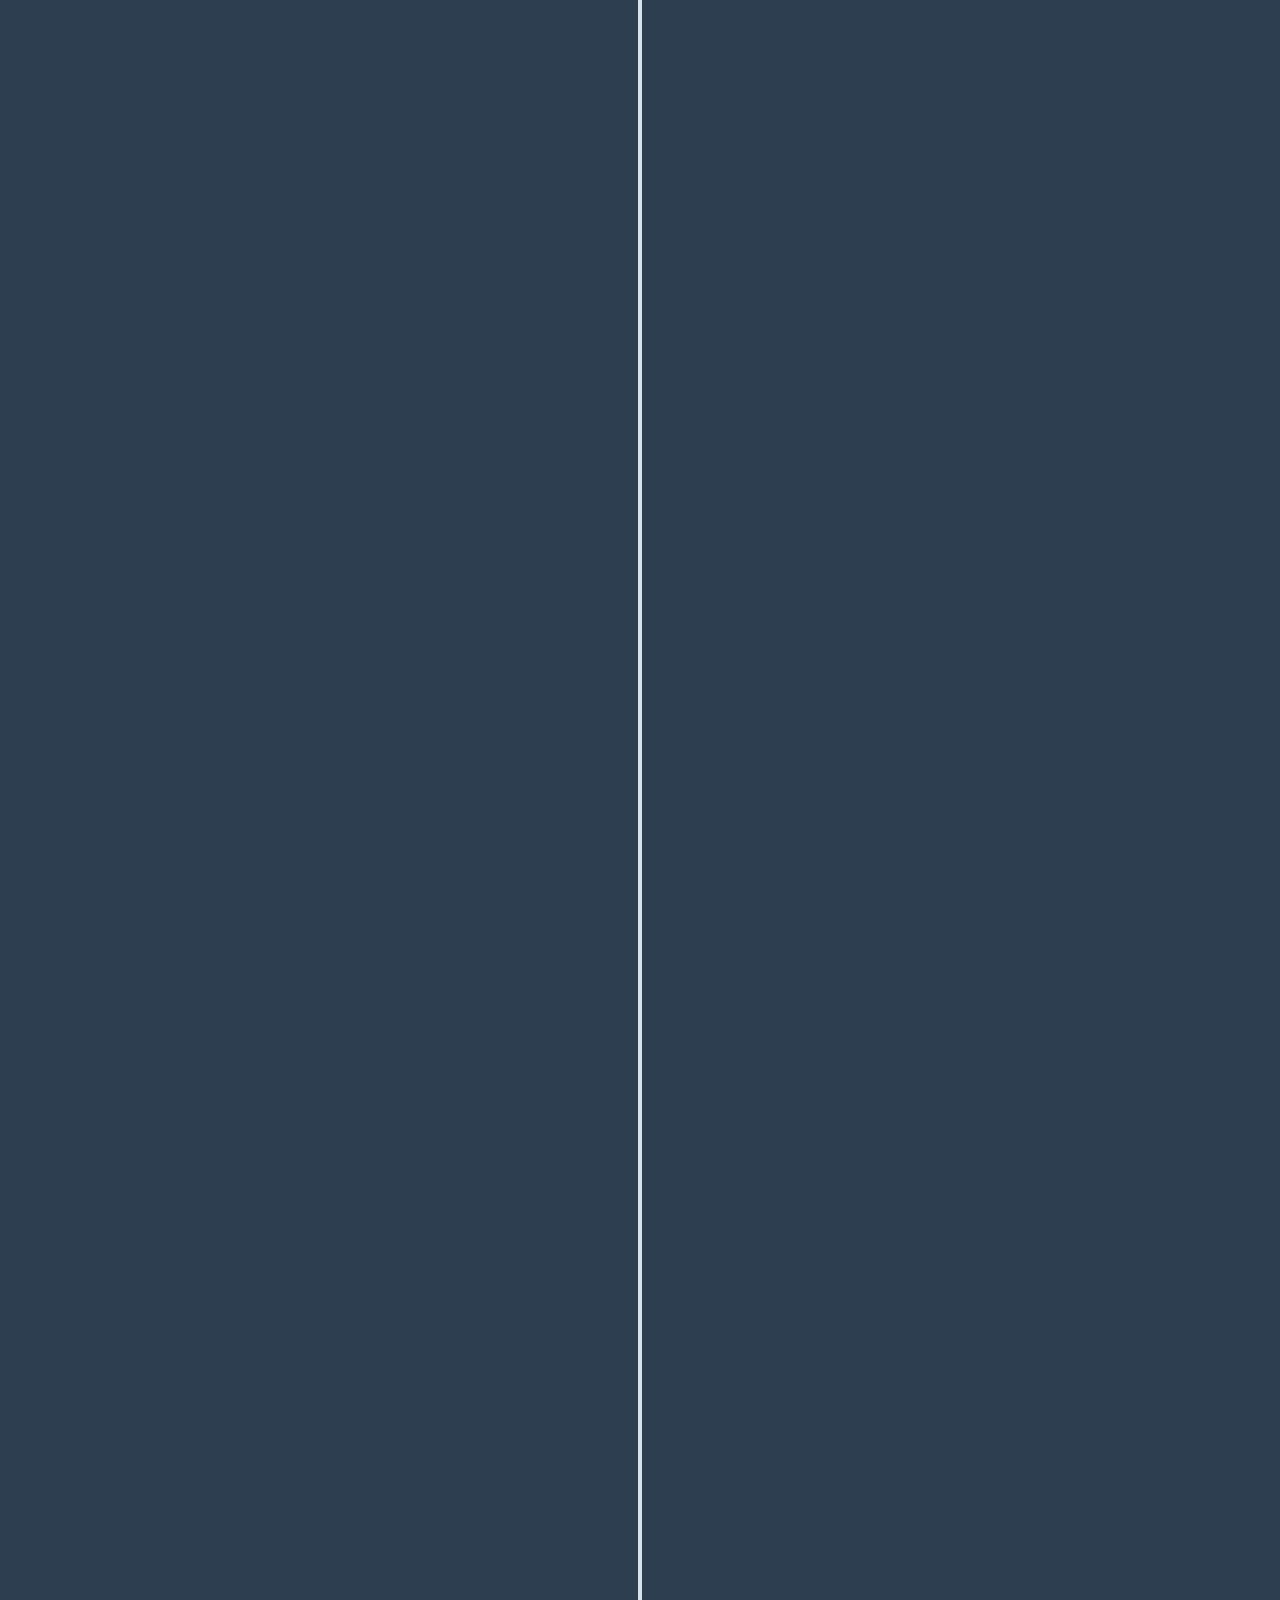
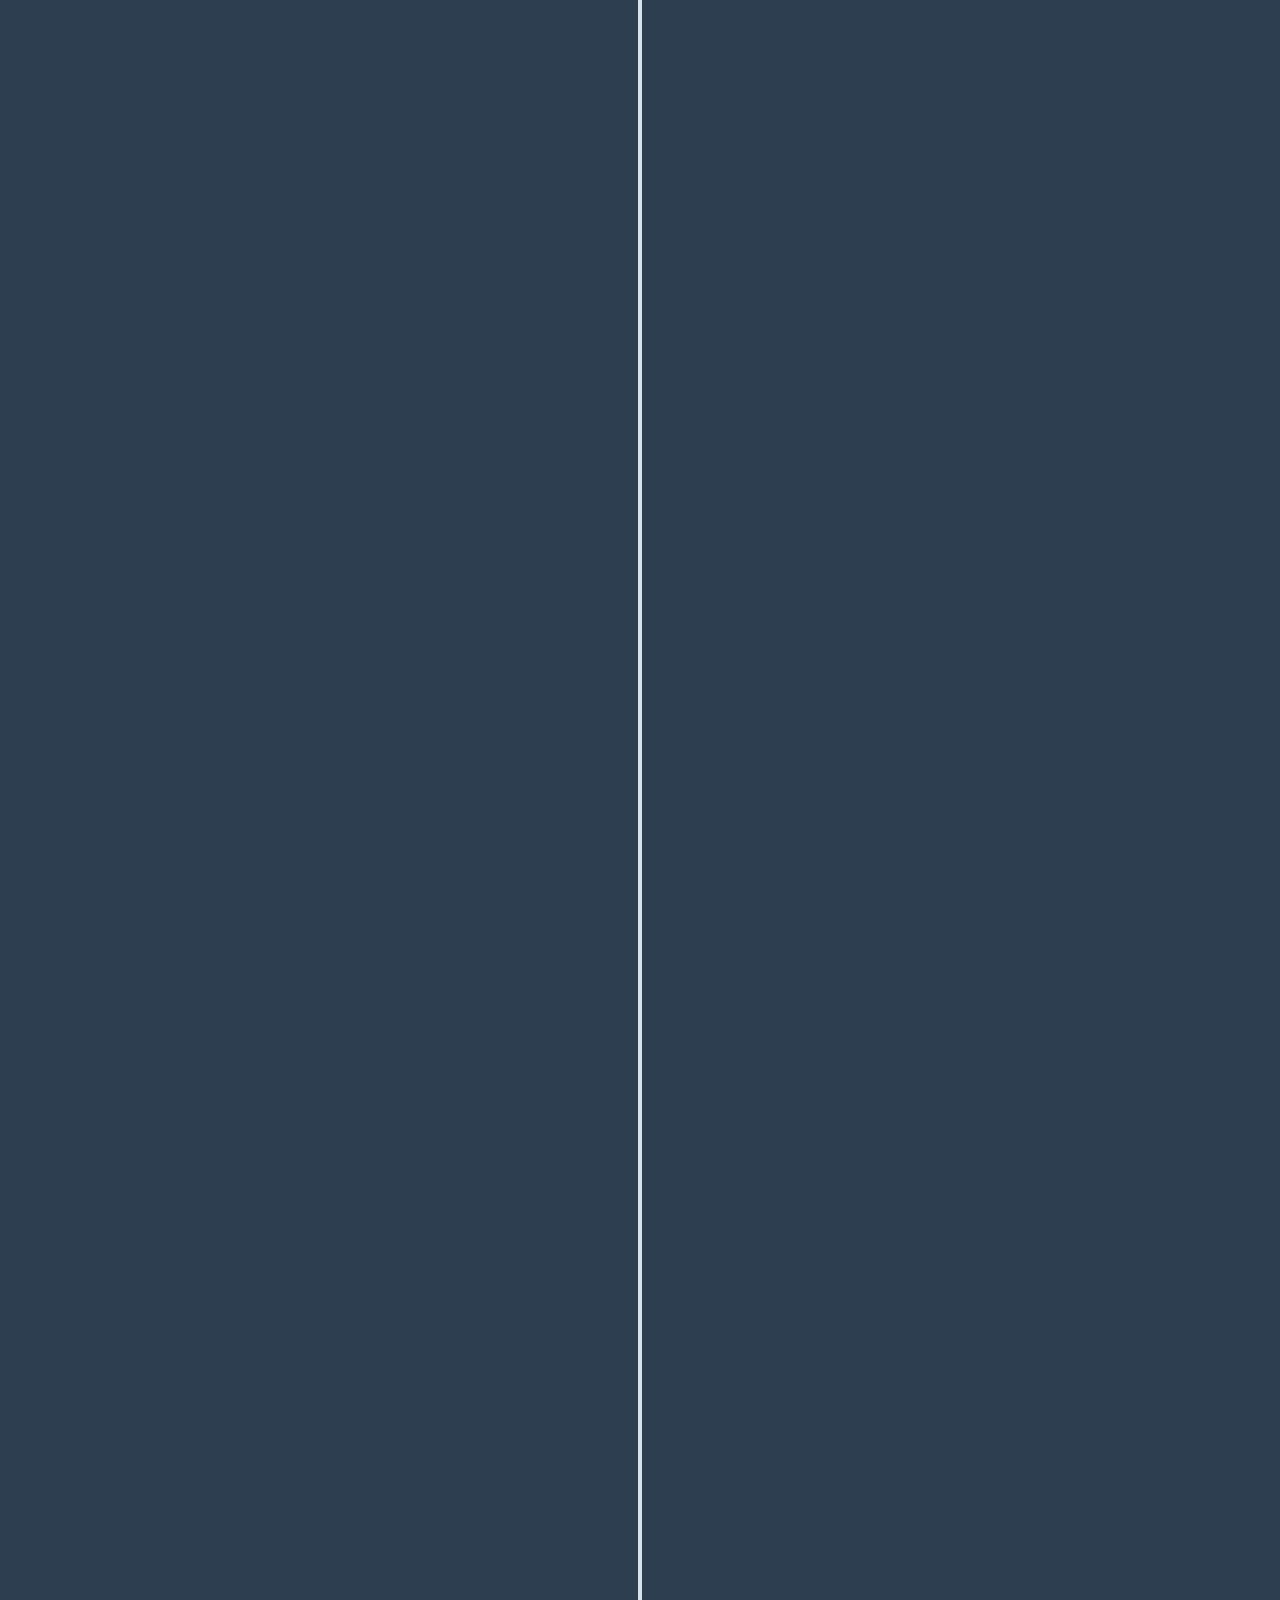
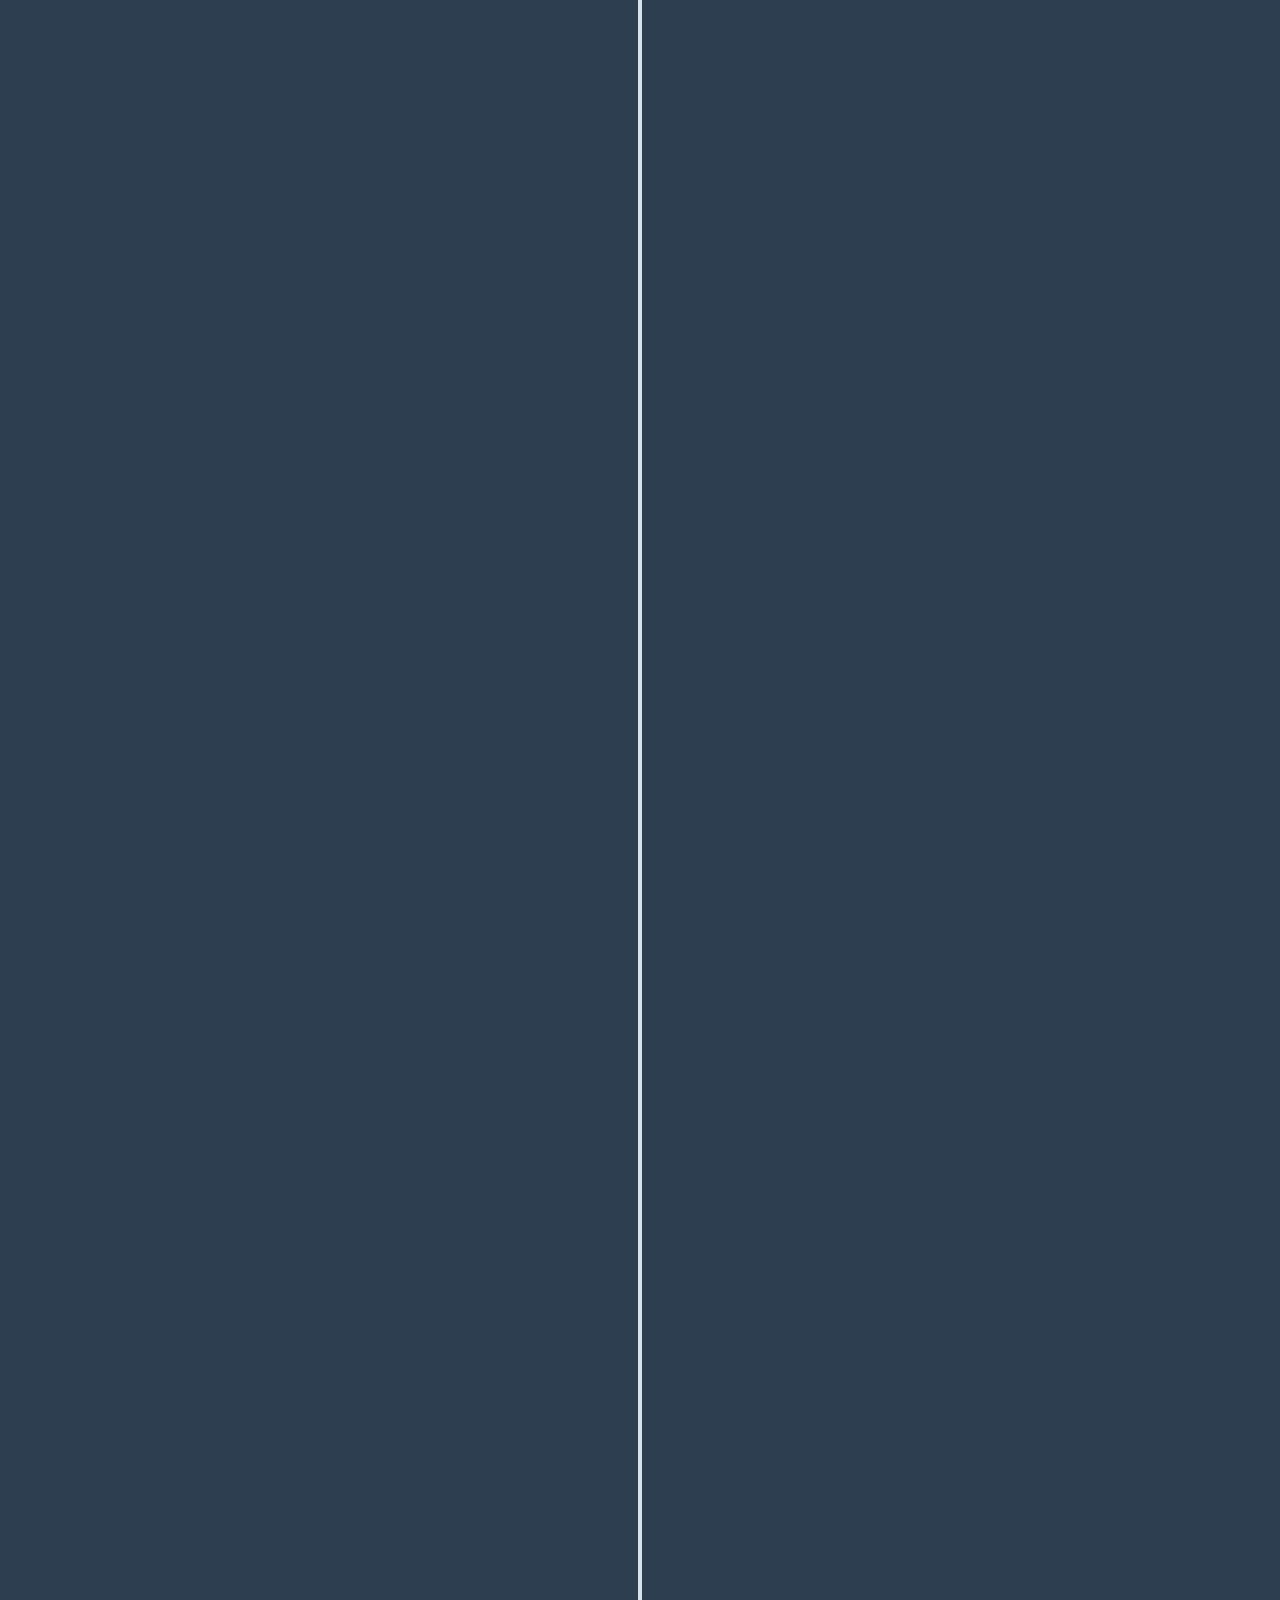
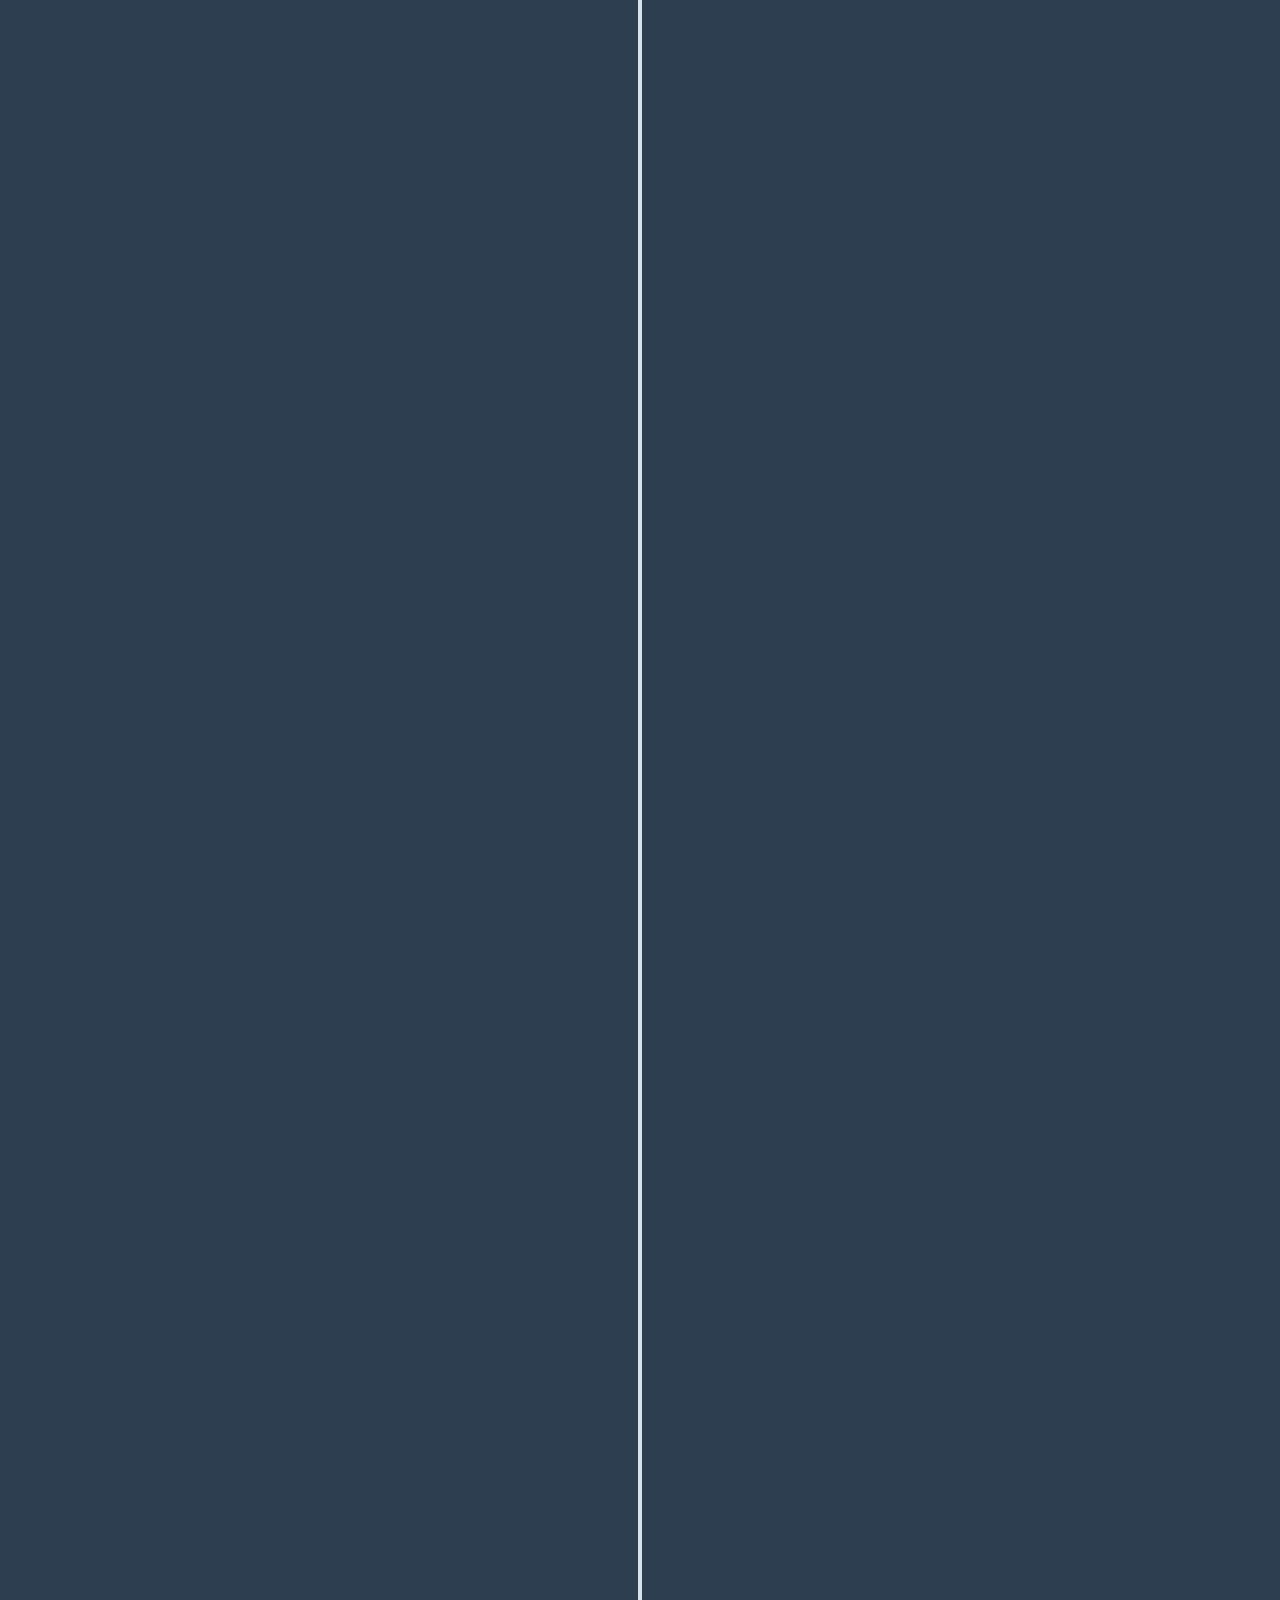
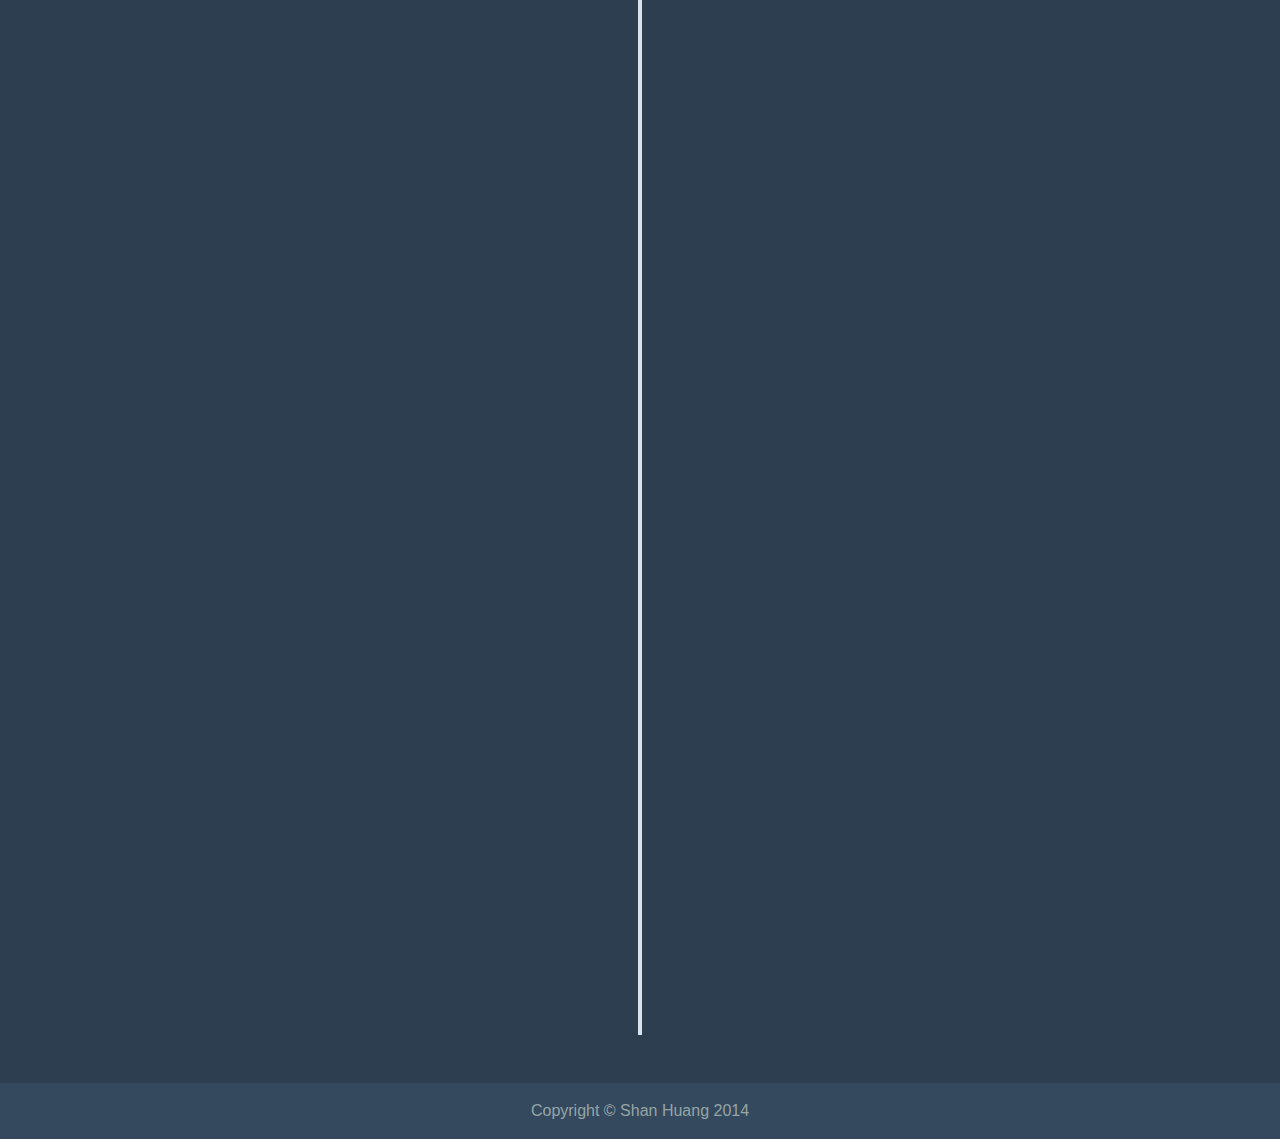
<file: internreport.html>
<!doctype html>
<html lang="en" class="no-js">
<head>
	<meta charset="UTF-8">
	<meta name="viewport" content="width=device-width, initial-scale=1">

	<link href='http://fonts.googleapis.com/css?family=Droid+Serif|Open+Sans:400,700' rel='stylesheet' type='text/css'>

	<link rel="stylesheet" href="css/reset.css"> 
	<link rel="stylesheet" href="css/reportStyle.css"> 
	<script src="js/modernizr.js"></script>
	  	
	<title>Sean Huang's Internship Journals at Log(n)</title>
</head>
<body>
	<header>
		<h1>Sean Huang's Internship Journals at Log(n)</h1>
		<a href="http://www.shanhuang.org/"><button>Back to ShanHuang.org</button></a>
		<a href="#cd-timeline"><button>Continue to Journals</button></a>
	</header>

	<section id="cd-timeline" class="cd-container">

			<div class="cd-timeline-block">
				<div class="cd-timeline-img cd-location">
					<img src="img/cd-icon-location.svg" alt="Location">
				</div> 

				<div class="cd-timeline-content">
					<p>The first day is pretty easy. I was told to catch up ruby on rails so I learned some basic ruby and am able to host a local database using ruby. The “Pingpong teams” in the company are awesome, lots of fun playing with them.</p>
					<span class="cd-date">Monday, May 19 2014</span>
				</div> 
			</div> 

			<div class="cd-timeline-block">
				<div class="cd-timeline-img cd-location">
					<img src="img/cd-icon-location.svg" alt="Location">
				</div> 

				<div class="cd-timeline-content">
					<p>Continue catching up ruby. Katie walked me through the Schoolmint website. I was assigned the first task, which is junit test the Schoolmint website. Manually tested the site functionality and found several bugs. I tested both parent site (qa.schoolmint.net) and admin site (dev.schoomint.net). It turns out that admin site is more complicated than I thought so just focus on the parent site for now.</p>
					<span class="cd-date">Tuesday, May 20 2014</span>
				</div> 
			</div> 

			<div class="cd-timeline-block">
				<div class="cd-timeline-img cd-location">
					<img src="img/cd-icon-location.svg" alt="Location">
				</div> 

				<div class="cd-timeline-content">
					<p>Continue testing the parent site. Caught up some database basics. Improved the skills of posting flaw reports on pivotal tracker. Set up my laptop to have access to Schoolmint database and have more accounts/organizations to test with. </p>
					<span class="cd-date">Wednesday, May 21 2014</span>
				</div> 
			</div> 

			<div class="cd-timeline-block">
				<div class="cd-timeline-img cd-location">
					<img src="img/cd-icon-location.svg" alt="Location">
				</div> 

				<div class="cd-timeline-content">
					<p>Continue testing the parent site/some admin site pages. Reviewed JS to prepare for schoolmint project. Fixed bugs cause button misplaced and not line up.</p>
					<span class="cd-date">Thursday, May 22 2014</span>
				</div> 
			</div> 

			<div class="cd-timeline-block">
				<div class="cd-timeline-img cd-location">
					<img src="img/cd-icon-location.svg" alt="Location">
				</div> 

				<div class="cd-timeline-content">
					<p>Galen walked me through the schoolmint project entirely and now I have a clear view of what this site does and how it works for both admin and parent account. I also found/fix several more bugs for admin site. Besides I keep study database basics. <br>
					== update ==<br>
					It seems like some of my bugs fix does not work as it supposed to be, which fix one causes problems of the other. Thanks for Cristopher pointed me out and I will be more careful next time.
					</p>
					<span class="cd-date">Friday, May 23 2014</span>
				</div> 
			</div> 

			<div class="cd-timeline-block">
				<div class="cd-timeline-img cd-location">
					<img src="img/cd-icon-location.svg" alt="Location">
				</div> 

				<div class="cd-timeline-content">
					<p>Picking bugs from Pivotaltracker and fixing them. Cris walked me through the schoolmint code (both frontend and backend, frontend focused) and I now have a clear view of the coding structure of schoolmint website.</p>
					<span class="cd-date">Tuesday, May 27 2014</span>
				</div> 
			</div> 

			<div class="cd-timeline-block">
				<div class="cd-timeline-img cd-location">
					<img src="img/cd-icon-location.svg" alt="Location">
				</div> 

				<div class="cd-timeline-content">
					<p>Picking bugs from Pivotaltracker and fixing them. Setup linux VM on my mac and Juan helped me to deploy latest changes to dev.schoolmint.net. Reset all the account passwords on dev server to t3stp4ss.</p>
					<span class="cd-date">Wednesday, May 28 2014</span>
				</div> 
			</div> 

			<div class="cd-timeline-block">
				<div class="cd-timeline-img cd-location">
					<img src="img/cd-icon-location.svg" alt="Location">
				</div> 

				<div class="cd-timeline-content">
					<p>Continue fixing bugs/making improvements to schoolmint site. In the earlier morning there were some conflicts of my local project and github copy. When I pushed my code to github I accidentally overrode a existing pushing and I had to manually fixed it. Also later I today I fixed the problem, which is to remove the author column and give more space to message column. I also fixed a problem that causes the multi-school selections look terribly formatted.</p>
					<span class="cd-date">Thursday, May 29 2014</span>
				</div> 
			</div> 

			<div class="cd-timeline-block">
				<div class="cd-timeline-img cd-location">
					<img src="img/cd-icon-location.svg" alt="Location">
				</div> 

				<div class="cd-timeline-content">
					<p>Today continue explore the site and on admin side I found and fixed a bug which make the example template selectable (selection demos is for example purpose only and should not be changeable). Later afternoon and I was working on the school widgetbox and tried to make it look better and be more friendly to users.</p>
					<span class="cd-date">Friday, May 31 2014</span>
				</div> 
			</div> 

			<div class="cd-timeline-block">
				<div class="cd-timeline-img cd-location">
					<img src="img/cd-icon-location.svg" alt="Location">
				</div> 

				<div class="cd-timeline-content">
					<p>Today I continue my work from last Friday and make the link in the school widgetbox clickable and let user open a new page when click on it rather than just a url text in the box. I also improved user experiences when they are sending invitations on the admin sites by automatically add more rows to the invitation list.</p>
					<span class="cd-date">Monday, June 2 2014</span>
				</div> 
			</div> 

			<div class="cd-timeline-block">
				<div class="cd-timeline-img cd-location">
					<img src="img/cd-icon-location.svg" alt="Location">
				</div> 

				<div class="cd-timeline-content">
					<p>Today I fixed a problem which causes the applicants’ age being displayed incorrectly. I also improve the initial zoom in of Google map widget when applicants are selecting their intend schools. I set the initial zoom of the map so that the top-to-bottom of our rectangular map window fix at around 8 miles and centered at applicants’ addresses. I also improved the user experience when filling forms and make the page jump to unfilled/required blanks automatically rather than do nothing. </p>
					<span class="cd-date">Tuesday, June 3 2014</span>
				</div> 
			</div> 

			<div class="cd-timeline-block">
				<div class="cd-timeline-img cd-location">
					<img src="img/cd-icon-location.svg" alt="Location">
				</div> 

				<div class="cd-timeline-content">
					<p>Today I updated the school selection page and improved the user experience when they are selecting their intend school to apply. I change the content layout of a school widgetbox(used to be web address on the first row and lowest grade on the second row and highest grade on the third row) to school website on the first row and lowest grader -> highest grade on the second row and the schools’ address shown on the third row. I also need to change the icons as well. Galen already requested the icon from design teams and once they come out with an icon I will update it (I already created a placeholder for the icon). I also update font-face/font-family to make sure our selected Avenir font in our font directory will be loaded by Firefox (Somehow Firefox might have a different font scheme and will not load our font, that why all the fonts in Firefox look like Times). I also update the language selector to make it display the language currently selected in the language in the selector to improve the visibility of our language selection option.</p>
					<span class="cd-date">Wednesday, June 4 2014</span>
				</div> 
			</div> 

			<div class="cd-timeline-block">
				<div class="cd-timeline-img cd-location">
					<img src="img/cd-icon-location.svg" alt="Location">
				</div> 

				<div class="cd-timeline-content">
					<p>Today was a tough day. My Mac keep making me troubles since I upgraded the system to Mavericks. I set everything up when it was in Mountain Lion and after I upgraded it to Mavericks everything I had before like rails, rake, mysql... started to do some weird things (gave me errors like file not found, do not have permissions, incompatible versions...). I spent a lot of time today to research on all these of error messages and tried to fix them.</p>
					<span class="cd-date">Thursday, June 5 2014</span>
				</div> 
			</div> 

			<div class="cd-timeline-block">
				<div class="cd-timeline-img cd-location">
					<img src="img/cd-icon-location.svg" alt="Location">
				</div> 

				<div class="cd-timeline-content">
					<p>After lots of researches and fixes, I finally had my frontend localhost up and running, as well as my backend server.</p>
					<span class="cd-date">Friday, June 6 2014</span>
				</div> 
			</div> 

			<div class="cd-timeline-block">
				<div class="cd-timeline-img cd-location">
					<img src="img/cd-icon-location.svg" alt="Location">
				</div> 

				<div class="cd-timeline-content">
					<p>Today I mainly worked on some validation tasks. I fixed some bug when creating/changing passwords. Schoolmint used to give an error page when user creating/changing a invalid password (not enough length/ a password with all spaces in it… etc...). I fixed it by update the validator scheme and add custom validator to password creating/changing process and show inline warning messages to user when they use an invalid password rather than giving them an error page. I also update the phone number validator so that people much input phone number of 10 digits because all the American phone numbers are 10 digits or 7 without area code. To avoid people mistype their phone number in fewer digits and it is not quite make sense to enter a phone number without an area code here, I implemented and gave them a inline text warning to force them enter a phone number strictly in 10 digits. I also fix a UI problem which causes some long text to overflow the text boxes by hidden the longer part and show the full text when hovering mouse over it. Besides these, I also correct some typos and improved some coding styles.</p>
					<span class="cd-date">Monday, June 9 2014</span>
				</div> 
			</div> 

			<div class="cd-timeline-block">
				<div class="cd-timeline-img cd-location">
					<img src="img/cd-icon-location.svg" alt="Location">
				</div> 

				<div class="cd-timeline-content">
					<p>Today I continue working on bug fix. I fixed a bug which causes the clickable area of a button is incorrect. Then I started to work on the admin registration part. When a new admin/organization is signing up, they should be able to specify their organization domain url by themselves, not by us to manually type them in the database. So I created another row for user to input their preferred domain url and store them in the database. I also implement the domain checking validator. Now I just need some to implement a API for existing domain checking and I told to Victor and he already created a ticket for that.</p>
					<span class="cd-date">Tuesday, June 10 2014</span>
				</div> 
			</div> 

			<div class="cd-timeline-block">
				<div class="cd-timeline-img cd-location">
					<img src="img/cd-icon-location.svg" alt="Location">
				</div> 

				<div class="cd-timeline-content">
					<p>Today I created all the breadcrumbs and now they all do what they are supposed to do. I also did some css to make some longer texts initially fold and expand when mouse hover over them. Then I start to work on the page translation stuff. I tried to add support to Chinese. I modified the language scheme related files in both frontend and backend and it does not work very well. I think I need to do more researches on that one. Other than that, I started to work on automatically language detection of schoolmint site.</p>
					<span class="cd-date">Wednesday, June 11 2014</span>
				</div> 
			</div> 

			<div class="cd-timeline-block">
				<div class="cd-timeline-img cd-location">
					<img src="img/cd-icon-location.svg" alt="Location">
				</div> 

				<div class="cd-timeline-content">
					<p>Since the admin user list still looks not very well. I totally rearrange the layout of the template. Now the admin user list look much better and no emails will be cut off again. I also fixed some tiny message and translation errors. In the afternoon I mainly work on the language detection of schoolmint site. I implemented several features:<br>
						<ul>
							<li>
								For new sign up user: we do a browser language detection and set their preferred they change it.
							</li>
							<li>
								For a returning sign in user: we get their preferred language in our database and display the webpage in their preferred language. The language of sign in page will be determined by browsers’ language.
							</li>
							<li>
								Currently ONLY supports Spanish, everything else will be treated as English which is by default.
							</li>
							<li>
								User can change their language preference any time by switching languages.
							</li>
						</ul>
					</p>
					<span class="cd-date">Thursday, June 12 2014</span>
				</div> 
			</div> 

			<div class="cd-timeline-block">
				<div class="cd-timeline-img cd-location">
					<img src="img/cd-icon-location.svg" alt="Location">
				</div> 

				<div class="cd-timeline-content">
					<p>Today I fixed a small bug from yesterday, which might causes website language language does not switch back to English after changing to Spanish. I also implement the code that will hide the Accepted/Applied column in student index with organization which has only one school.</p>
					<span class="cd-date">Friday, June 13  2014</span>
				</div> 
			</div> 

			<div class="cd-timeline-block">
				<div class="cd-timeline-img cd-location">
					<img src="img/cd-icon-location.svg" alt="Location">
				</div> 

				<div class="cd-timeline-content">
					<p>Today I added a feature that will pre-select the school with the name of the first child when parents create new applications. Later on I found that my implementations of pre-selected the school name might prevent the application from going into next step. I did some research and fixed the problem. Now this feature is fully implemented and ready to test. I also updated the icon of school widget in create new application page, which is needed since we change the widget before.</p>
					<span class="cd-date">Monday, June 16 2014</span>
				</div> 
			</div> 

			<div class="cd-timeline-block">
				<div class="cd-timeline-img cd-location">
					<img src="img/cd-icon-location.svg" alt="Location">
				</div> 

				<div class="cd-timeline-content">
					<p>Due to Chrome’s different language detection scheme (will use systems language preference rather than browser’s), I found a walk around that will set the language of schoolmint site based on browser’s language preference by get the http header returned from the server. I also created breadcrumbs to new created templates.</p>
					<span class="cd-date">Thursday, June 19 2014</span>
				</div> 
			</div> 

			<div class="cd-timeline-block">
				<div class="cd-timeline-img cd-location">
					<img src="img/cd-icon-location.svg" alt="Location">
				</div> 

				<div class="cd-timeline-content">
					<p>First I added a scalar to our google map widget to help user better tell the distance on the map. Then I finished the domain availability checking feature when new admins sign up. This feather provides admin to specify their own domain of their organization and check in our database of whether it is available or not. If not, they will be prompt to try another one.</p>
					<span class="cd-date">Friday, June 20  2014</span>
				</div> 
			</div> 

			<div class="cd-timeline-block">
				<div class="cd-timeline-img cd-location">
					<img src="img/cd-icon-location.svg" alt="Location">
				</div> 

				<div class="cd-timeline-content">
					<p>Today I removed the optional information field in when guardians fill out their forms. I also added a sort icon when admins trying to sort the table in student index (as well as other sortable tables). Also I added the search box in the header which will provide the same functionality as the search page does. For now this is just a UI, and hasn’t been linked to any events. The new search box supports mobile small screen as well!</p>
					<span class="cd-date">Wednesday, June 25 2014</span>
				</div> 
			</div> 

			<div class="cd-timeline-block">
				<div class="cd-timeline-img cd-location">
					<img src="img/cd-icon-location.svg" alt="Location">
				</div> 

				<div class="cd-timeline-content">
					<p>I make the menu bar shrinkable on mobile site added a expand icon to it. Also since we remove the search page (which was the main page of our schoolmint site), I reset the default viewer to student index page. Here is the detail: <br>
					<ul>
						<li>super admin
							<ul>
								<li>“settings” if initial setup hasn’t been finished yet</li>
								<li>“dashboard” otherwise</li>
							</ul>
						</li>
						<li>if not super admin
							<ul>
								<li>“student index page”. used to be search page which no longer exists.</li>
							</ul>
						</li>
					</ul>
					
					</p>
					<span class="cd-date">Thursday, June 26 2014</span>
				</div> 
			</div> 

			<div class="cd-timeline-block">
				<div class="cd-timeline-img cd-location">
					<img src="img/cd-icon-location.svg" alt="Location">
				</div> 

				<div class="cd-timeline-content">
					<p>Today I fixed some remaining issues that some links still points to the old search page. I redirected them to student index page. Also I basically rewrote the template application dashboard for admin site and the UI layout starts to look better. Since I rewrote the template, some functionality may not work yet. They will be fixed eventually.</p>
					<span class="cd-date">Friday, June 27  2014</span>
				</div> 
			</div> 

			<div class="cd-timeline-block">
				<div class="cd-timeline-img cd-location">
					<img src="img/cd-icon-location.svg" alt="Location">
				</div> 

				<div class="cd-timeline-content">
					<p>Today I fixed an authorization problem on parents site which brings by removing the search page from admin site. Then I focus on the registration pdf. I improved the pdf generation scheme and the registration pdf we created for admins now looks friendlier and clearer.</p>
					<span class="cd-date">Monday, June 30 2014</span>
				</div> 
			</div> 

			<div class="cd-timeline-block">
				<div class="cd-timeline-img cd-location">
					<img src="img/cd-icon-location.svg" alt="Location">
				</div> 

				<div class="cd-timeline-content">
					<p>I continued on improving application dashboard page for admin site. I made all links on dashboard hooked up and make pie chart looks much more like the original design.</p>
					<span class="cd-date">Tuesday, July 1 2014</span>
				</div> 
			</div> 

			<div class="cd-timeline-block">
				<div class="cd-timeline-img cd-location">
					<img src="img/cd-icon-location.svg" alt="Location">
				</div> 

				<div class="cd-timeline-content">
					<p>Today fixed some text problems and also added a popover functionality for calendar widget the one that admins use for set application/registration start/end days.</p>
					<span class="cd-date">Wednesday, July 2 2014</span>
				</div> 
			</div> 

			<div class="cd-timeline-block">
				<div class="cd-timeline-img cd-location">
					<img src="img/cd-icon-location.svg" alt="Location">
				</div> 

				<div class="cd-timeline-content">
					<p>Today I worked on formatting registration PDFs to make it look better. I added a page break to each new form in the registration PDF. I also decrease the font size of PDF to 10 point.</p>
					<span class="cd-date">Thursday, July 10 2014</span>
				</div> 
			</div> 

			<div class="cd-timeline-block">
				<div class="cd-timeline-img cd-location">
					<img src="img/cd-icon-location.svg" alt="Location">
				</div> 

				<div class="cd-timeline-content">
					<p>Today I added a support which allow parents to view and print their students’ registration PDFs. I also added a page number support for all registration PDFs and some tweaks of table of contents in the PDFs. </p>
					<span class="cd-date">Monday, July 14 2014</span>
				</div> 
			</div> 


			<div class="cd-timeline-block">
				<div class="cd-timeline-img cd-location">
					<img src="img/cd-icon-location.svg" alt="Location">
				</div> 

				<div class="cd-timeline-content">
					<p>Today I mainly worked on adding custom elements for custom form builder. I added a datapicker element to force the date that user entered a valid date.</p>
					<span class="cd-date">Tuesday, July 15 2014</span>
				</div> 
			</div> 

			<div class="cd-timeline-block">
				<div class="cd-timeline-img cd-location">
					<img src="img/cd-icon-location.svg" alt="Location">
				</div> 

				<div class="cd-timeline-content">
					<p>Continue to work on adding custom elements for custom form builder. I added a grade dropdown for the custom form builder. I also fixed the incorrect message error when students withdraw an offer. I hide the changing language options for admins and school specific admins. Also, after talking with the project manager, we decided to remove the table of content totally from registration PDFs.</p>
					<span class="cd-date">Wednesday, July 16 2014</span>
				</div> 
			</div> 

			<div class="cd-timeline-block">
				<div class="cd-timeline-img cd-location">
					<img src="img/cd-icon-location.svg" alt="Location">
				</div> 

				<div class="cd-timeline-content">
					<p>Removed the first blank page in registration PDFs and also other minor fixes.</p>
					<span class="cd-date">Thursday, July 17 2014</span>
				</div> 
			</div> 

			<div class="cd-timeline-block">
				<div class="cd-timeline-img cd-location">
					<img src="img/cd-icon-location.svg" alt="Location">
				</div> 

				<div class="cd-timeline-content">
					<p>I mainly worked on admin site which is adding support for admin signing up on behalf of parents and send automatically notification messages to them.</p>
					<span class="cd-date">Monday, July 21 2014</span>
				</div> 
			</div> 

			<div class="cd-timeline-block">
				<div class="cd-timeline-img cd-location">
					<img src="img/cd-icon-location.svg" alt="Location">
				</div> 

				<div class="cd-timeline-content">
					<p>Admins now are able to choose to send/not send notification messages for parents when they sign up on behalf of parents. I also explored some problems which might cause the charts fails to render on admin dashboard. I also created the re-enrollment report page for supported organizations on admin site (I work as full stack on this one, both frontend and backend).</p>
					<span class="cd-date">Tuesday, July 22 2014</span>
				</div> 
			</div> 

			<div class="cd-timeline-block">
				<div class="cd-timeline-img cd-location">
					<img src="img/cd-icon-location.svg" alt="Location">
				</div> 

				<div class="cd-timeline-content">
					<p>Fixed some bugs in re-enrollment reporting page. </p>
					<span class="cd-date">Wednesday, July 23 2014</span>
				</div> 
			</div> 

			<div class="cd-timeline-block">
				<div class="cd-timeline-img cd-location">
					<img src="img/cd-icon-location.svg" alt="Location">
				</div> 

				<div class="cd-timeline-content">
					<p>Did several bug fixes for admin site. Fixed the margin issue for some buttons. Fixed the “Register” button needs to press twice to open the registration form. Fixed the Get PDF Link button not working problem.</p>
					<span class="cd-date">Thursday, July 24 2014</span>
				</div> 
			</div> 

			<div class="cd-timeline-block">
				<div class="cd-timeline-img cd-location">
					<img src="img/cd-icon-location.svg" alt="Location">
				</div> 

				<div class="cd-timeline-content">
					<p>Fixed a bug which causes re-enrollment report to show current grade level rather than the grade that the student will be in.</p>
					<span class="cd-date">Friday, July 25  2014</span>
				</div> 
			</div> 

			<div class="cd-timeline-block">
				<div class="cd-timeline-img cd-location">
					<img src="img/cd-icon-location.svg" alt="Location">
				</div> 

				<div class="cd-timeline-content">
					<p>Added form feedbacks for if our auto completed input box get bad inputs rather than just go back to blank and cause confusion.</p>
					<span class="cd-date">Monday, July 28 2014</span>
				</div> 
			</div> 

			<div class="cd-timeline-block">
				<div class="cd-timeline-img cd-location">
					<img src="img/cd-icon-location.svg" alt="Location">
				</div> 

				<div class="cd-timeline-content">
					<p>Fixed the missing translation key error. Fixed a bug which might cause extra blank pages in registration PDFs. Added a pop up for date labels in academic calendar to list the schools that are currently set as this date. Fixed some margin problems in admin dashboard. Added a cool-looking tooltip for search box in admin site rather than just a ugly popup message. Change the page title for school login pages to include current page type in format <current-page> | SchoolMint.</p>
					<span class="cd-date">Tuesday, July 29 2014</span>
				</div> 
			</div> 

			<div class="cd-timeline-block">
				<div class="cd-timeline-img cd-location">
					<img src="img/cd-icon-location.svg" alt="Location">
				</div> 

				<div class="cd-timeline-content">
					<p>Fixed a bug which might causes to show wrong grade than selected grade in re-enrollment report page. Other bugs fix and improvements. Fix the bug which cause the datepicker not working in academic calendar. Now the datepicker looks much better and works perfectly.</p>
					<span class="cd-date">Wednesday, July 30 2014</span>
				</div> 
			</div> 


			<div class="cd-timeline-block">
				<div class="cd-timeline-img cd-location">
					<img src="img/cd-icon-location.svg" alt="Location">
				</div> 

				<div class="cd-timeline-content">
					<p>More Journals will be added!</p>
					<span class="cd-date">Stay Tuned!</span>
				</div> 
			</div> 

			<!-- 			<div class="cd-timeline-block">
				<div class="cd-timeline-img cd-location">
					<img src="img/cd-icon-location.svg" alt="Location">
				</div> 

				<div class="cd-timeline-content">
					<p>Lorem ipsum dolor sit amet, consectetur adipisicing elit. Iusto, optio, dolorum provident rerum.</p>
					<span class="cd-date">Feb 18</span>
				</div> 
			</div> 

			<div class="cd-timeline-block">
				<div class="cd-timeline-img cd-location">
					<img src="img/cd-icon-location.svg" alt="Location">
				</div> 

				<div class="cd-timeline-content">
					<p>Lorem ipsum dolor sit amet, consectetur adipisicing elit. Iusto, optio, dolorum provident rerum.</p>
					<span class="cd-date">Feb 18</span>
				</div> 
			</div> 

			<div class="cd-timeline-block">
				<div class="cd-timeline-img cd-location">
					<img src="img/cd-icon-location.svg" alt="Location">
				</div> 

				<div class="cd-timeline-content">
					<p>Lorem ipsum dolor sit amet, consectetur adipisicing elit. Iusto, optio, dolorum provident rerum.</p>
					<span class="cd-date">Feb 18</span>
				</div> 
			</div> 

			<div class="cd-timeline-block">
				<div class="cd-timeline-img cd-location">
					<img src="img/cd-icon-location.svg" alt="Location">
				</div> 

				<div class="cd-timeline-content">
					<p>Lorem ipsum dolor sit amet, consectetur adipisicing elit. Iusto, optio, dolorum provident rerum.</p>
					<span class="cd-date">Feb 18</span>
				</div> 
			</div> 

			<div class="cd-timeline-block">
				<div class="cd-timeline-img cd-location">
					<img src="img/cd-icon-location.svg" alt="Location">
				</div> 

				<div class="cd-timeline-content">
					<p>Lorem ipsum dolor sit amet, consectetur adipisicing elit. Iusto, optio, dolorum provident rerum.</p>
					<span class="cd-date">Feb 18</span>
				</div> 
			</div> 

			<div class="cd-timeline-block">
				<div class="cd-timeline-img cd-location">
					<img src="img/cd-icon-location.svg" alt="Location">
				</div> 

				<div class="cd-timeline-content">
					<p>Lorem ipsum dolor sit amet, consectetur adipisicing elit. Iusto, optio, dolorum provident rerum.</p>
					<span class="cd-date">Feb 18</span>
				</div> 
			</div> 

			<div class="cd-timeline-block">
				<div class="cd-timeline-img cd-location">
					<img src="img/cd-icon-location.svg" alt="Location">
				</div> 

				<div class="cd-timeline-content">
					<p>Lorem ipsum dolor sit amet, consectetur adipisicing elit. Iusto, optio, dolorum provident rerum.</p>
					<span class="cd-date">Feb 18</span>
				</div> 
			</div> 

			<div class="cd-timeline-block">
				<div class="cd-timeline-img cd-location">
					<img src="img/cd-icon-location.svg" alt="Location">
				</div> 

				<div class="cd-timeline-content">
					<p>Lorem ipsum dolor sit amet, consectetur adipisicing elit. Iusto, optio, dolorum provident rerum.</p>
					<span class="cd-date">Feb 18</span>
				</div> 
			</div>  -->


	</section> <!-- cd-timeline -->
<script src="js/jquery-1.11.1.js"></script>
<script src="js/reportMain.js"></script> <!-- Resource jQuery -->
</body>
<footer>
<div class="row center">
  <span>Copyright &copy; Shan Huang 2014</span>
</div>
</footer>
</html>
</file>
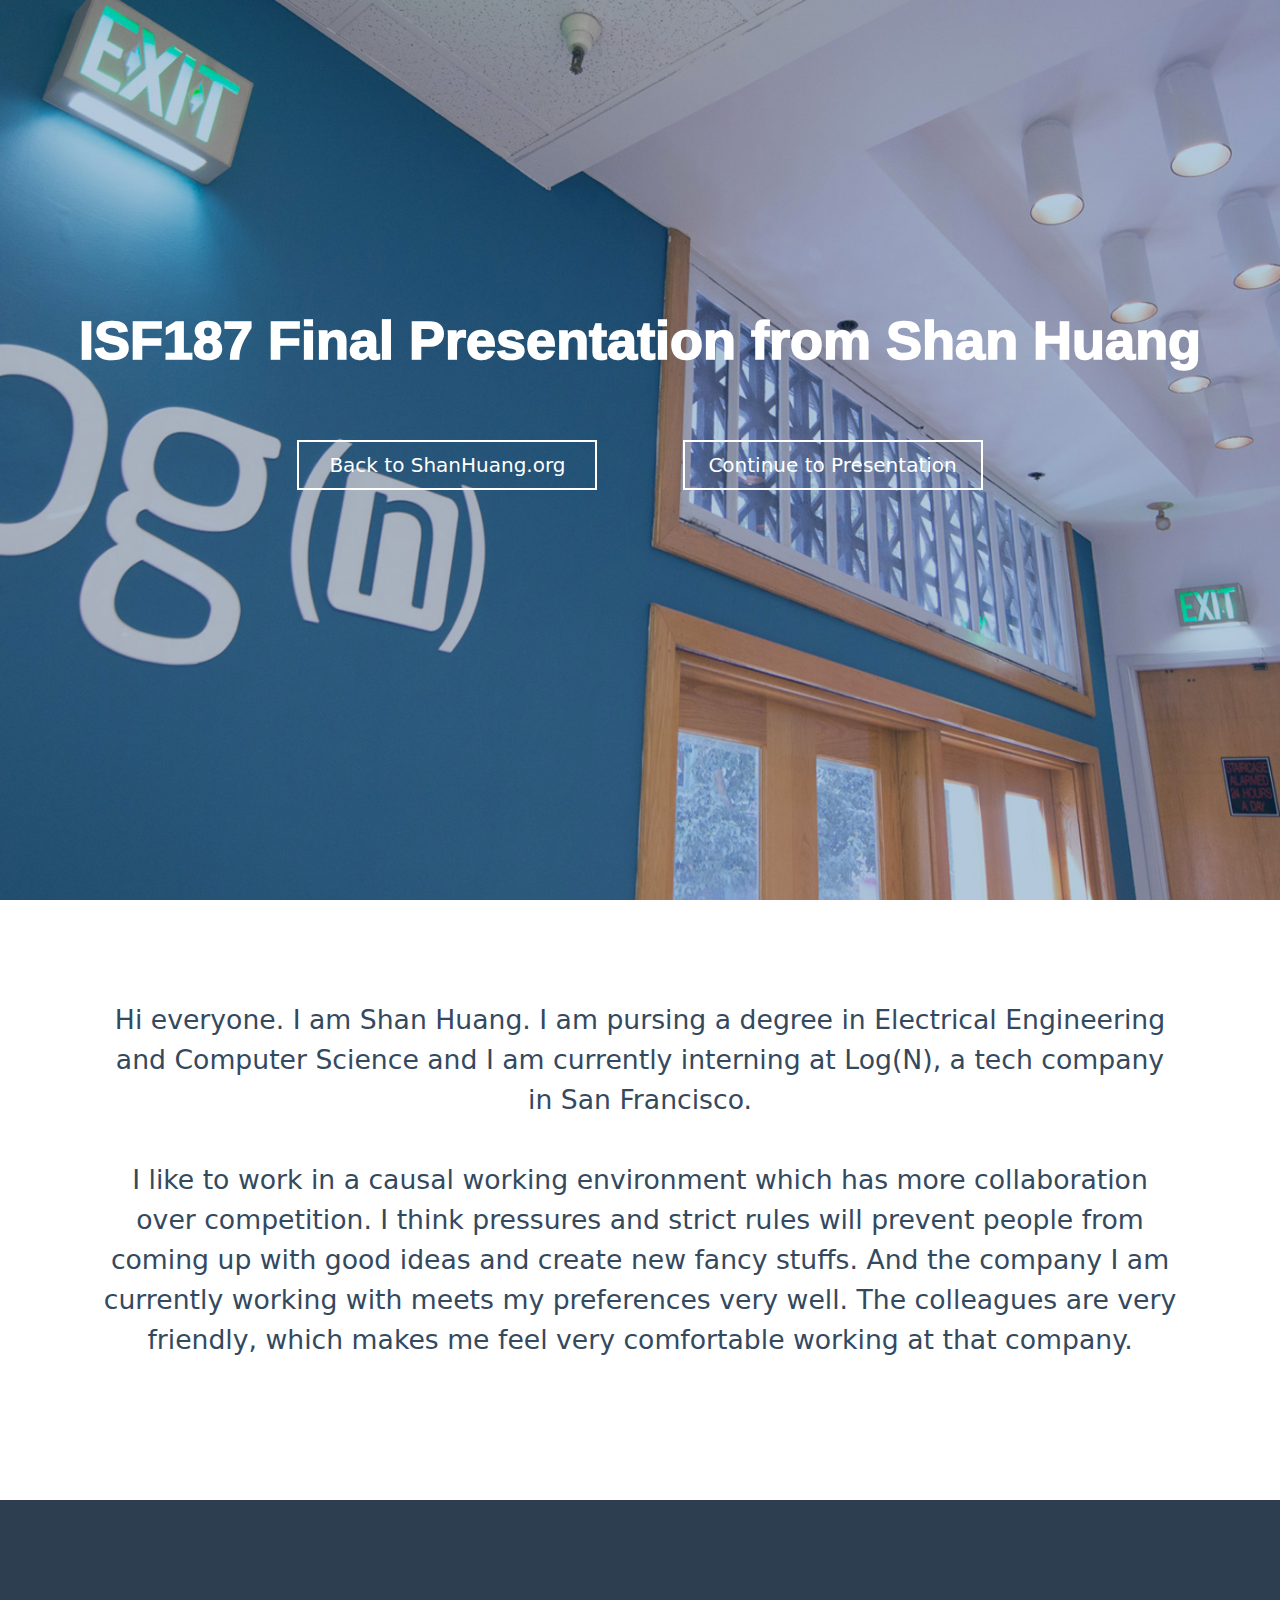
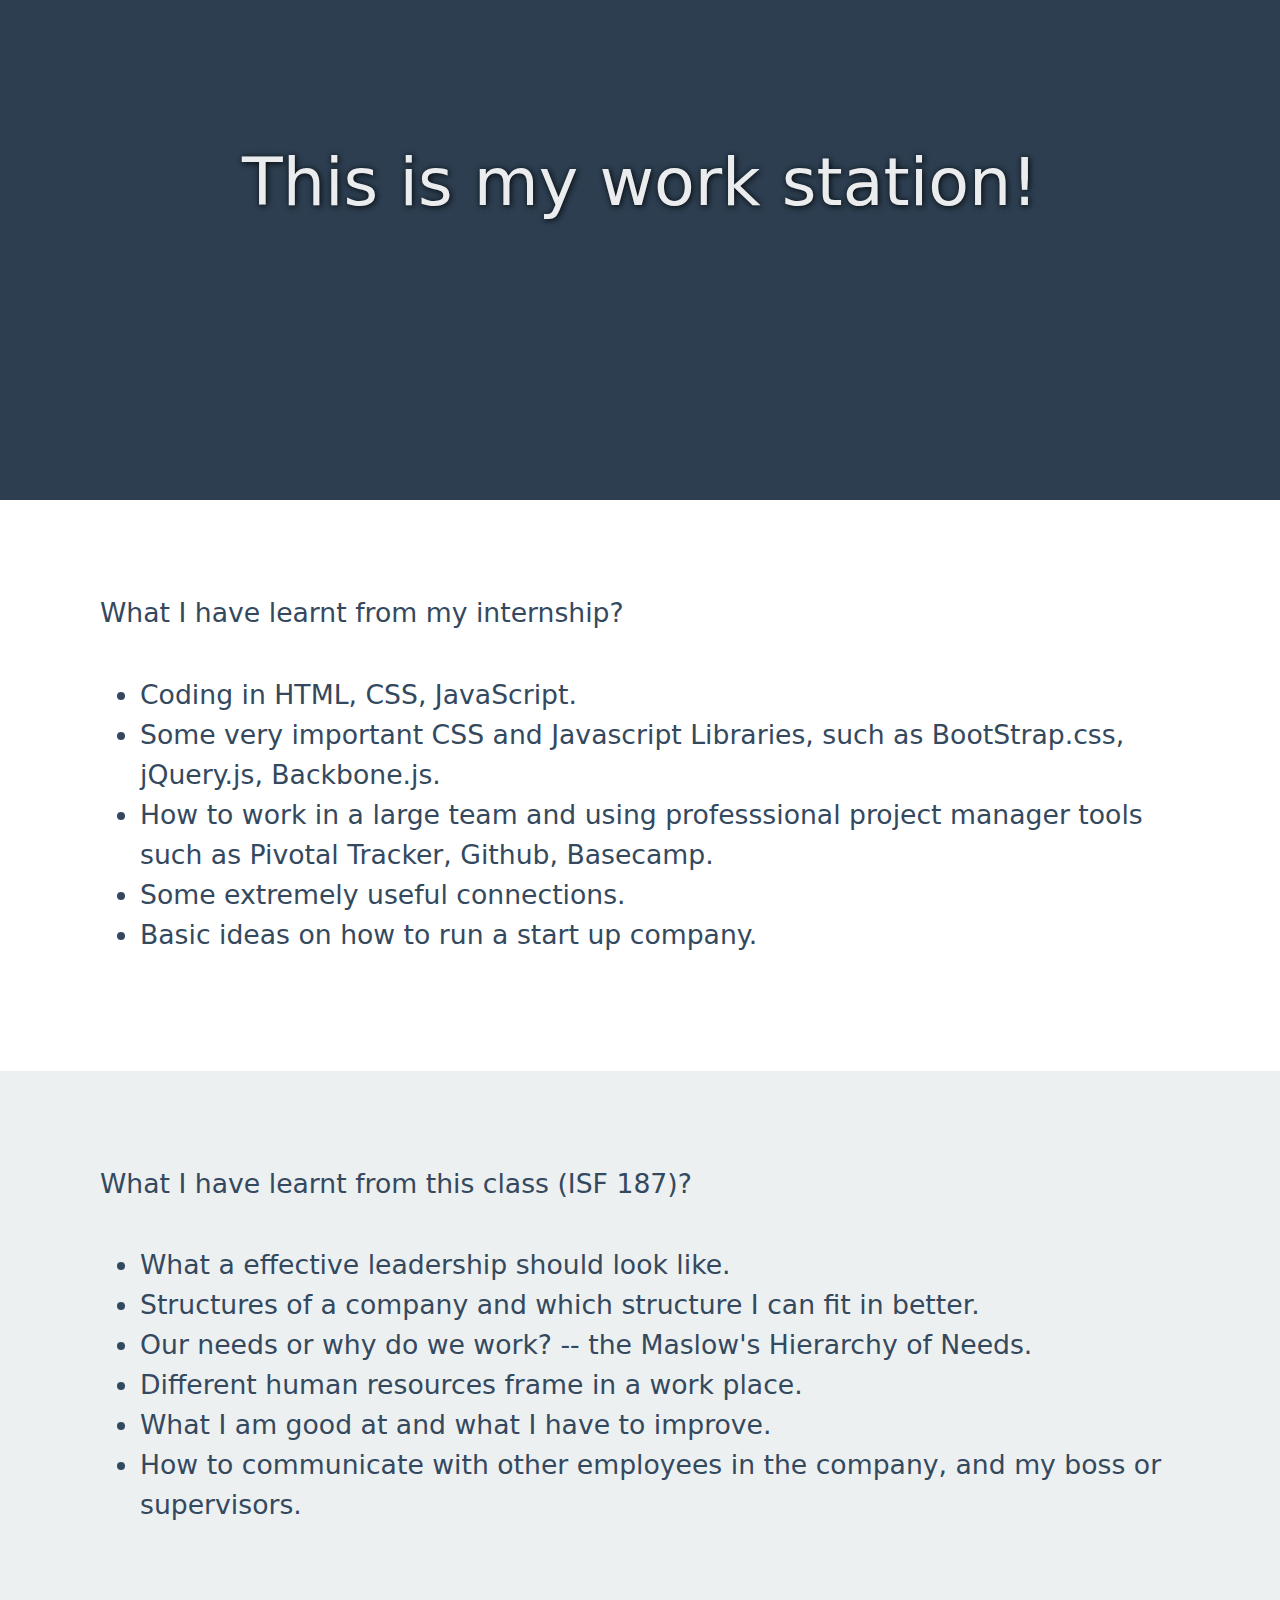
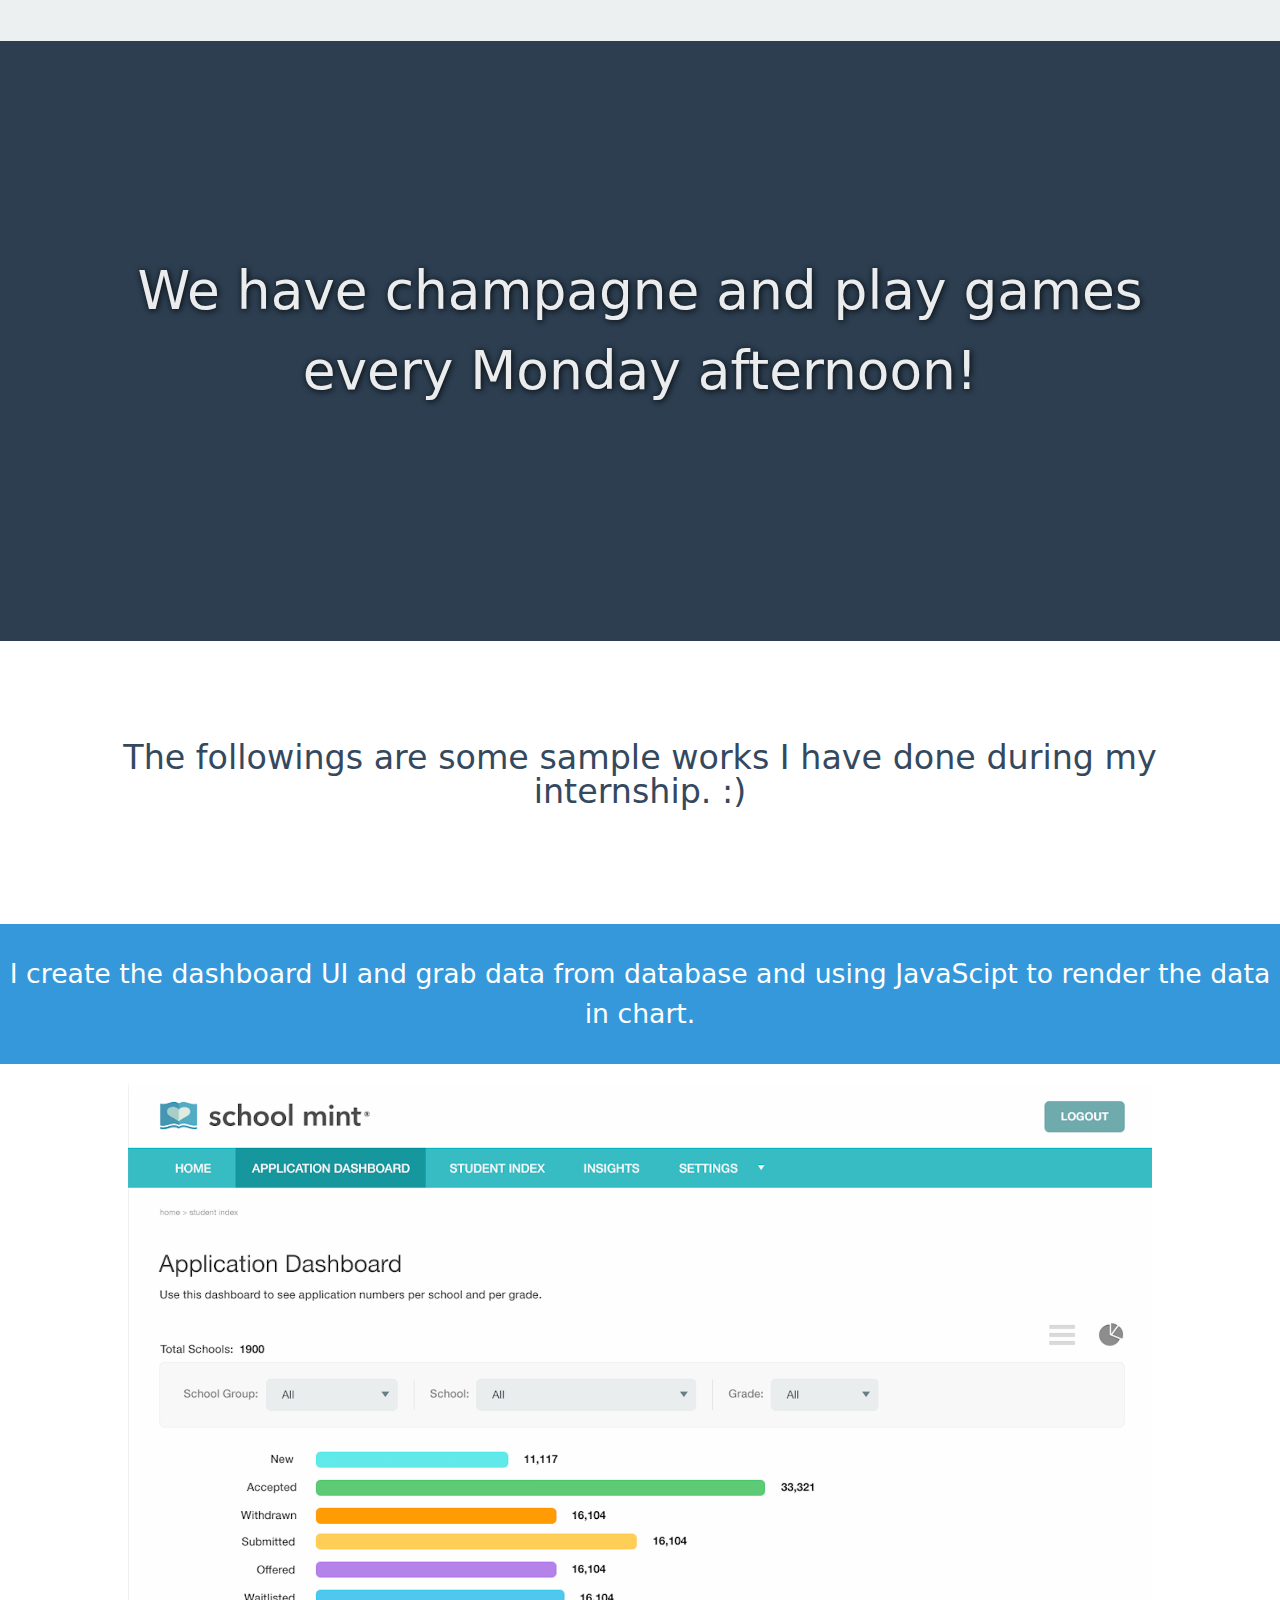
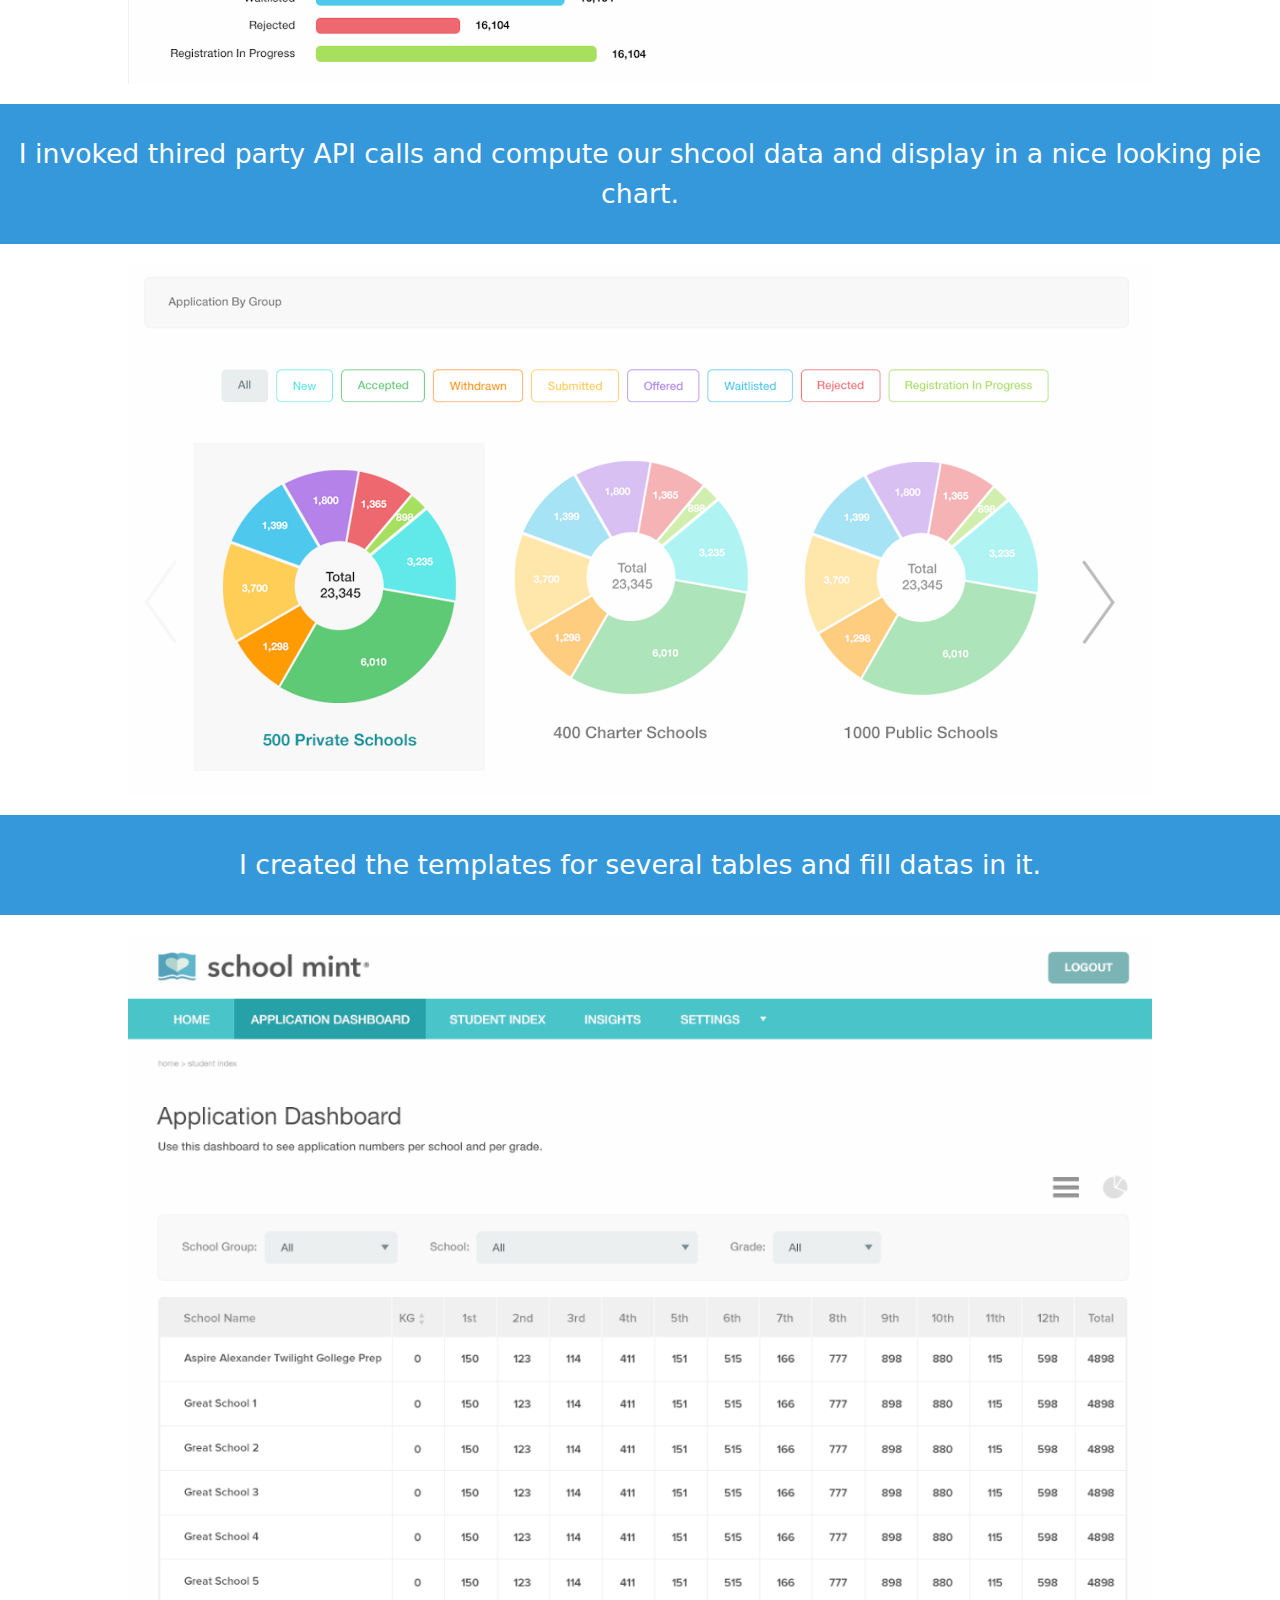
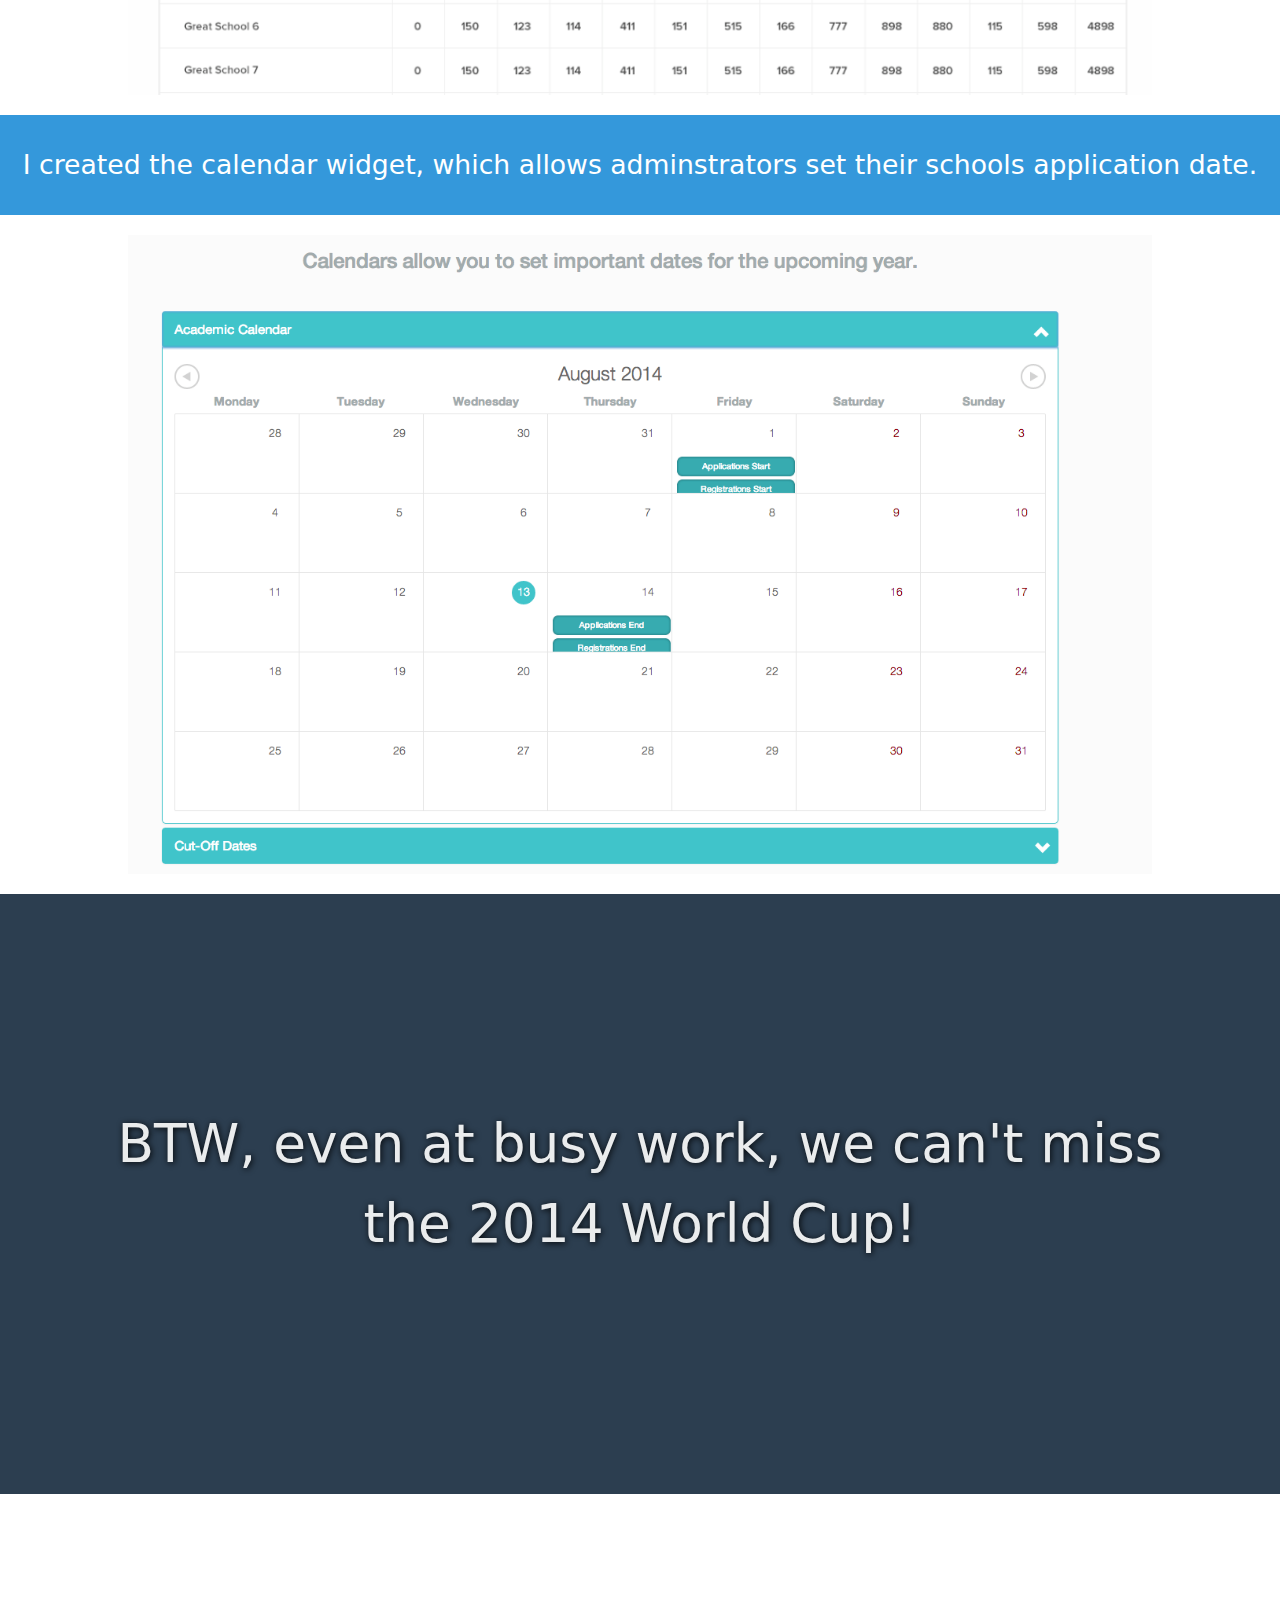
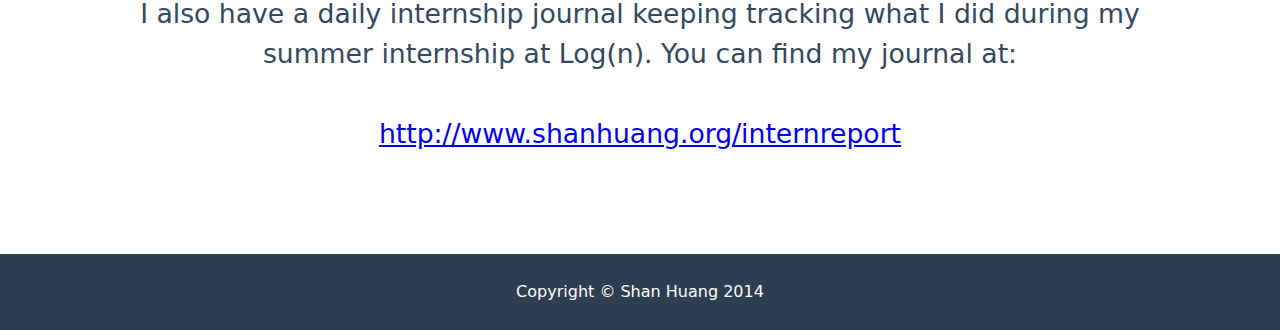
<file: ISF187.html>
<!doctype html>
<html lang="en" class="no-js">
<head>
	<meta charset="UTF-8">
	<meta name="viewport" content="width=device-width, initial-scale=1">

	<link href='http://fonts.googleapis.com/css?family=Droid+Serif|Open+Sans:400,700' rel='stylesheet' type='text/css'>
	<!-- <link rel="stylesheet" href="css/bootstrap.css">  -->
	<link rel="stylesheet" href="css/reset.css"> 
	<link rel="stylesheet" href="css/isf187.css"> 
	<script src="js/modernizr.js"></script>
	  	
	<title>ISF187 Final Presentation from Shan Huang</title>
</head>
<body>
	<header>
		<h1>ISF187 Final Presentation from Shan Huang</h1>
		<a href="http://www.shanhuang.org/"><button>Back to ShanHuang.org</button></a>
		<a href="#a"><button>Continue to Presentation</button></a>
	</header>

	<div id="a" class="container">
		<p>
		Hi everyone. I am Shan Huang. I am pursing a degree in Electrical Engineering and Computer Science and I am currently interning at Log(N), a tech company in San Francisco. <br><br>
		I like to work in a causal working environment which has more collaboration over competition. I think pressures and strict rules will prevent people from coming up with good ideas and create new fancy stuffs. And the company I am currently working with meets my preferences very well. The colleagues are very friendly, which makes me feel very comfortable working at that company.
		</p>
	</div>

	<div id="ai" class="container">
		<p>This is my work station!</p>
	</div>

	<div id="b" class="container">
		<p><strong>What I have learnt from my internship?</strong></p>
		<br><br>
		<p>
			<ul>
				<li>Coding in HTML, CSS, JavaScript.</li>
				<li>Some very important CSS and Javascript Libraries, such as BootStrap.css, jQuery.js, Backbone.js.</li>
				<li>How to work in a large team and using professsional project manager tools such as Pivotal Tracker, Github, Basecamp.</li>
				<li>Some extremely useful connections.</li>
				<li>Basic ideas on how to run a start up company.</li>
			</ul>
		</p>
	</div>

	<div id="c" class="container">
		<p><strong>What I have learnt from this class (ISF 187)?</strong></p>
		<br><br>
		<p>
			<ul>
				<li>What a effective leadership should look like.</li>
				<li>Structures of a company and which structure I can fit in better.</li>
				<li>Our needs or why do we work? -- the Maslow's Hierarchy of Needs.</li>
				<li>Different human resources frame in a work place.</li>
				<li>What I am good at and what I have to improve.</li>
				<li>How to communicate with other employees in the company, and my boss or supervisors.</li>
			</ul>
		</p>
	</div>

	<div id="di" class="container">
		<p>We have champagne and play games every Monday afternoon!</p>
	</div>

	<div id="d" class="container">
		<h2>The followings are some sample works I have done during my internship. :)</h2>
		
		<br>
		<p>I create the dashboard UI and grab data from database and using JavaScipt to render the data in chart.</p>
		<div class="container responsive">
			<img src="img/1.png">
		</div>
		<p>I invoked thired party API calls and compute our shcool data and display in a nice looking pie chart.</p>
		<div class="container responsive">
			<img src="img/2.png">
		</div>
		<p>I created the templates for several tables and fill datas in it.</p>
		<div class="container responsive">
			<img src="img/3.png">
		</div>
		<p>I created the calendar widget, which allows adminstrators set their schools application date.</p>
		<div class="container responsive">
			<img src="img/4.png">
		</div>
	</div>

	<div id="ei" class="container">
		<p>BTW, even at busy work, we can't miss the 2014 World Cup!</p>
	</div>

	<div id="e" class="container">
		<p>I also have a daily internship journal keeping tracking what I did during my summer internship at Log(n). You can find my journal at:</p><br>
		<a href="http://www.shanhuang.org/internreport" target="_blank">http://www.shanhuang.org/internreport</a>
	</div>

	<footer>
	  <span>Copyright &copy; Shan Huang 2014</span>
	</footer>



<script src="js/jquery-1.11.1.js"></script>
<script src="js/isf187.js"></script> <!-- Resource jQuery -->
</body>
</html>
</file>
<file: css/default.css>
/* General Demo Style */
/*@import url(http://fonts.googleapis.com/css?family=Lato:300,400,700);*/
/*
@font-face {
	font-family: 'codropsicons';
	src:url('../fonts/codropsicons/codropsicons.eot');
	src:url('../fonts/codropsicons/codropsicons.eot?#iefix') format('embedded-opentype'),
		url('../fonts/codropsicons/codropsicons.woff') format('woff'),
		url('../fonts/codropsicons/codropsicons.ttf') format('truetype'),
		url('../fonts/codropsicons/codropsicons.svg#codropsicons') format('svg');
	font-weight: normal;
	font-style: normal;
}*/

*, *:after, *:before { -webkit-box-sizing: border-box; -moz-box-sizing: border-box; box-sizing: border-box; }
body, html { font-size: 100%; padding: 0; margin: 0;}

/* Clearfix hack by Nicolas Gallagher: http://nicolasgallagher.com/micro-clearfix-hack/ */
.clearfix:before, .clearfix:after { content: " "; display: table; }
.clearfix:after { clear: both; }

body {
	font-family: 'Lato', Calibri, Arial, sans-serif;
	color: #b3b9bf;
	background: #f9f9f9;
}

a {
	color: #888;
	text-decoration: none;
}

a:hover,
a:active {
	color: #333;
}

/* Header Style */
.container > header {
	margin: 0 auto;
	padding: 2em;
	text-align: center;
	background: rgba(0,0,0,0.01);
}

.container > header h1 {
	font-size: 2.625em;
	line-height: 1.3;
	margin: 0;
	font-weight: 300;
}

/* To Navigation Style */
.codrops-top {
	background: #fff;
	background: rgba(255, 255, 255, 0.6);
	text-transform: uppercase;
	width: 100%;
	font-size: 0.69em;
	line-height: 2.2;
}

.codrops-top a {
	padding: 0 1em;
	letter-spacing: 0.1em;
	color: #888;
	display: inline-block;
}

.codrops-top a:hover {
	background: rgba(255,255,255,0.95);
	color: #333;
}

.codrops-top span.right {
	float: right;
}

.codrops-top span.right a {
	float: left;
	display: block;
}

.codrops-icon:before {
	font-family: 'codropsicons';
	margin: 0 4px;
	speak: none;
	font-style: normal;
	font-weight: normal;
	font-variant: normal;
	text-transform: none;
	line-height: 1;
	-webkit-font-smoothing: antialiased;
}

.codrops-icon-drop:before {
	content: "\e001";
}

.codrops-icon-prev:before {
	content: "\e004";
}

.codrops-icon-archive:before {
	content: "\e002";
}

.codrops-icon-next:before {
	content: "\e000";
}

.codrops-icon-about:before {
	content: "\e003";
}

/* Demo Buttons Style */
.codrops-demos {
	padding-top: 1em;
	font-size: 0.9em;
}

.codrops-demos a {
	display: inline-block;
	margin: 0.5em;
	padding: 0.7em 1.1em;
	border: 3px solid #b3b9bf;
	color: #b3b9bf;
	font-weight: 700;
}

.codrops-demos a:hover,
.codrops-demos a.current-demo,
.codrops-demos a.current-demo:hover {
	border-color: #2c3f52;
	color: #2c3f52;
}

@media screen and (max-width: 25em) {

	.codrops-icon span {
		display: none;
	}

}
</file>
<file: css/component.css>
.grid {
	max-width: 1300px;
	margin: 0 auto;
	list-style: none;
	text-align: center;
}

.grid li {
	display: inline-block;
	width: 440px;
	margin: 0;
	text-align: left;
	position: relative;
}

.grid figure {
	margin: 0;
	position: relative;
}

.grid figure img {
	max-width: 100%;
	display: block;
	position: relative;
}

.grid figcaption {
	position: absolute;
	top: 0;
	left: 0;
	padding: 20px;
	background: #7D7D7D;
}

.grid figcaption h3 {
	margin: 0;
	padding: 0;
	color: #fff;
}

.grid figcaption span:before {
	content: 'by ';
}

.grid figcaption a {
	text-align: center;
	padding: 5px 10px;
	border-radius: 2px;
	display: inline-block;
	background: #D6D6D6;
	color: #333333;
}

/* Individual Caption Styles */

/* Caption Style 1 */
.cs-style-1 figcaption {
	height: 100%;
	width: 100%;
	opacity: 0;
	text-align: center;
	-webkit-backface-visibility: hidden;
	-moz-backface-visibility: hidden;
	backface-visibility: hidden;
	-webkit-transition: -webkit-transform 0.3s, opacity 0.3s;
	-moz-transition: -moz-transform 0.3s, opacity 0.3s;
	transition: transform 0.3s, opacity 0.3s;
}

.no-touch .cs-style-1 figure:hover figcaption,
.cs-style-1 figure.cs-hover figcaption {
	opacity: 1;
	-webkit-transform: translate(15px, 15px);
	-moz-transform: translate(15px, 15px);
	-ms-transform: translate(15px, 15px);
	transform: translate(15px, 15px);
}

.cs-style-1 figcaption h3 {
	margin-top: 70px;
}

.cs-style-1 figcaption span {
	display: block;
}

.cs-style-1 figcaption a {
	margin-top: 30px;
}

/* Caption Style 2 */
.cs-style-2 figure img {
	z-index: 10;
	-webkit-transition: -webkit-transform 0.4s;
	-moz-transition: -moz-transform 0.4s;
	transition: transform 0.4s;
}

.no-touch .cs-style-2 figure:hover img,
.cs-style-2 figure.cs-hover img {
	-webkit-transform: translateY(-90px);
	-moz-transform: translateY(-90px);
	-ms-transform: translateY(-90px);
	transform: translateY(-90px);
}

.cs-style-2 figcaption {
	height: 90px;
	width: 100%;
	top: auto;
	bottom: 0;
}

.cs-style-2 figcaption a {
	position: absolute;
	right: 20px;
	top: 30px;
}

/* Caption Style 3 */
.cs-style-3 figure {
	overflow: hidden;
}

.cs-style-3 figure img {
	-webkit-transition: -webkit-transform 0.4s;
	-moz-transition: -moz-transform 0.4s;
	transition: transform 0.4s;
}

.no-touch .cs-style-3 figure:hover img,
.cs-style-3 figure.cs-hover img {
	-webkit-transform: translateY(-50px);
	-moz-transform: translateY(-50px);
	-ms-transform: translateY(-50px);
	transform: translateY(-50px);
}

.cs-style-3 figcaption {
	height: 35%;
	width: 100%;
	top: auto;
	bottom: 0;
	opacity: 0;
	-webkit-transform: translateY(100%);
	-moz-transform: translateY(100%);
	-ms-transform: translateY(100%);
	transform: translateY(100%);
	-webkit-transition: -webkit-transform 0.4s, opacity 0.1s 0.3s;
	-moz-transition: -moz-transform 0.4s, opacity 0.1s 0.3s;
	transition: transform 0.4s, opacity 0.1s 0.3s;
}

.no-touch .cs-style-3 figure:hover figcaption,
.cs-style-3 figure.cs-hover figcaption {
	opacity: 1;
	-webkit-transform: translateY(0px);
	-moz-transform: translateY(0px);
	-ms-transform: translateY(0px);
	transform: translateY(0px);
	-webkit-transition: -webkit-transform 0.4s, opacity 0.1s;
	-moz-transition: -moz-transform 0.4s, opacity 0.1s;
	transition: transform 0.4s, opacity 0.1s;
}

.cs-style-3 figcaption a {
	position: absolute;
	bottom: 20px;
	right: 20px;
}

/* Caption Style 4 */
.cs-style-4 li {
	-webkit-perspective: 1700px;
	-moz-perspective: 1700px;
	perspective: 1700px;
	-webkit-perspective-origin: 0 50%;
	-moz-perspective-origin: 0 50%;
	perspective-origin: 0 50%;
}

.cs-style-4 figure {
	-webkit-transform-style: preserve-3d;
	-moz-transform-style: preserve-3d;
	transform-style: preserve-3d;
}

.cs-style-4 figure > div {
	overflow: hidden;
}

.cs-style-4 figure img {
	-webkit-transition: -webkit-transform 0.4s;
	-moz-transition: -moz-transform 0.4s;
	transition: transform 0.4s;
}

.no-touch .cs-style-4 figure:hover img,
.cs-style-4 figure.cs-hover img {
	-webkit-transform: translateX(25%);
	-moz-transform: translateX(25%);
	-ms-transform: translateX(25%);
	transform: translateX(25%);
}

.cs-style-4 figcaption {
	height: 100%;
	width: 50%;
	opacity: 0;
	-webkit-backface-visibility: hidden;
	-moz-backface-visibility: hidden;
	backface-visibility: hidden;
	-webkit-transform-origin: 0 0;
	-moz-transform-origin: 0 0;
	transform-origin: 0 0;
	-webkit-transform: rotateY(-90deg);
	-moz-transform: rotateY(-90deg);
	transform: rotateY(-90deg);
	-webkit-transition: -webkit-transform 0.4s, opacity 0.1s 0.3s;
	-moz-transition: -moz-transform 0.4s, opacity 0.1s 0.3s;
	transition: transform 0.4s, opacity 0.1s 0.3s;
}

.no-touch .cs-style-4 figure:hover figcaption,
.cs-style-4 figure.cs-hover figcaption {
	opacity: 1;
	-webkit-transform: rotateY(0deg);
	-moz-transform: rotateY(0deg);
	transform: rotateY(0deg);
	-webkit-transition: -webkit-transform 0.4s, opacity 0.1s;
	-moz-transition: -moz-transform 0.4s, opacity 0.1s;
	transition: transform 0.4s, opacity 0.1s;
}

.cs-style-4 figcaption a {
	position: absolute;
	bottom: 20px;
	right: 20px;
}

/* Caption Style 5 */
.cs-style-5 figure img {
	z-index: 10;
	-webkit-transition: -webkit-transform 0.4s;
	-moz-transition: -moz-transform 0.4s;
	transition: transform 0.4s;
}

.no-touch .cs-style-5 figure:hover img,
.cs-style-5 figure.cs-hover img {
	-webkit-transform: scale(0.4);
	-moz-transform: scale(0.4);
	-ms-transform: scale(0.4);
	transform: scale(0.4);
}

.cs-style-5 figcaption {
	height: 100%;
	width: 100%;
	opacity: 0;
	-webkit-transform: scale(0.7);
	-moz-transform: scale(0.7);
	-ms-transform: scale(0.7);
	transform: scale(0.7);
	-webkit-backface-visibility: hidden;
	-moz-backface-visibility: hidden;
	backface-visibility: hidden;
	-webkit-transition: -webkit-transform 0.4s, opacity 0.4s;
	-moz-transition: -moz-transform 0.4s, opacity 0.4s;
	transition: transform 0.4s, opacity 0.4s;
}

.no-touch .cs-style-5 figure:hover figcaption,
.cs-style-5 figure.cs-hover figcaption {
	-webkit-transform: scale(1);
	-moz-transform: scale(1);
	-ms-transform: scale(1);
	transform: scale(1);
	opacity: 1;
}

.cs-style-5 figure a {
	position: absolute;
	bottom: 20px;
	right: 20px;
}

/* Caption Style 6 */
.cs-style-6 figure img {
	z-index: 10;
	-webkit-transition: -webkit-transform 0.4s;
	-moz-transition: -moz-transform 0.4s;
	transition: transform 0.4s;
}

.no-touch .cs-style-6 figure:hover img,
.cs-style-6 figure.cs-hover img {
	-webkit-transform: translateY(-50px) scale(0.5);
	-moz-transform: translateY(-50px) scale(0.5);
	-ms-transform: translateY(-50px) scale(0.5);
	transform: translateY(-50px) scale(0.5);
}

.cs-style-6 figcaption {
	height: 100%;
	width: 100%;
}

.cs-style-6 figcaption h3 {
	margin-top: 60%;
}

.cs-style-6 figcaption a {
	position: absolute;
	bottom: 20px;
	right: 20px;
}

/* Caption Style 7 */
.cs-style-7 li:first-child { z-index: 6; }
.cs-style-7 li:nth-child(2) { z-index: 5; }
.cs-style-7 li:nth-child(3) { z-index: 4; }
.cs-style-7 li:nth-child(4) { z-index: 3; }
.cs-style-7 li:nth-child(5) { z-index: 2; }
.cs-style-7 li:nth-child(6) { z-index: 1; }

.cs-style-7 figure img {
	z-index: 10;
}

.cs-style-7 figcaption {
	height: 100%;
	width: 100%;
	opacity: 0;
	-webkit-backface-visibility: hidden;
	-moz-backface-visibility: hidden;
	backface-visibility: hidden;
	-webkit-transition: opacity 0.3s, height 0.3s, box-shadow 0.3s;
	-moz-transition: opacity 0.3s, height 0.3s, box-shadow 0.3s;
	transition: opacity 0.3s, height 0.3s, box-shadow 0.3s;
	box-shadow: 0 0 0 0px #2c3f52;
}

.no-touch .cs-style-7 figure:hover figcaption,
.cs-style-7 figure.cs-hover figcaption {
	opacity: 1;
	height: 130%;
	box-shadow: 0 0 0 10px #2c3f52;
}

.cs-style-7 figcaption h3 {
	margin-top: 86%;
}

.cs-style-7 figcaption h3,
.cs-style-7 figcaption span,
.cs-style-7 figcaption a {
	opacity: 0;
	-webkit-transition: opacity 0s;
	-moz-transition: opacity 0s;
	transition: opacity 0s;
}

.cs-style-7 figcaption a {
	position: absolute;
	bottom: 20px;
	right: 20px;
}

.no-touch .cs-style-7 figure:hover figcaption h3,
.no-touch .cs-style-7 figure:hover figcaption span,
.no-touch .cs-style-7 figure:hover figcaption a,
.cs-style-7 figure.cs-hover figcaption h3,
.cs-style-7 figure.cs-hover figcaption span,
.cs-style-7 figure.cs-hover figcaption a {
	-webkit-transition: opacity 0.3s 0.2s;
	-moz-transition: opacity 0.3s 0.2s;
	transition: opacity 0.3s 0.2s;
	opacity: 1;
}

@media screen and (max-width: 31.5em) {
	.grid {
		padding: 10px 10px 100px 10px;
	}
	.grid li {
		width: 100%;
		min-width: 200px;
	}
}
</file>
<file: css/style.css>
/* general styles */
html, body {
    width: 100%;
    height: 100%;
    margin: 0px;
    padding: 0px;
    font-family: "Segoe UI", Frutiger, "Frutiger Linotype", "Dejavu Sans", "Helvetica Neue", Arial, sans-serif;
    font-weight: lighter;
    letter-spacing: 0.6px;
}

body, #home, #about, #contact {
    overflow-x: hidden;
}

#home {
  overflow-y: hidden;
}

h3 {
  margin-top: 20px;
  margin-bottom: 20px;
  padding-left: 15px;
  padding-right: 15px;
}

hr {
  text-align: center;
  width: 80%;
}

.light-font {
  font-weight: 300 !important;
}

/* padded section */
.pad-section {
  padding: 50px 0;
}

.no-padding {
  padding: 0;
}

/* vertical-centered text */
.text-vcenter {
  display: table-cell;
  text-align: center;
  vertical-align: middle;
}

.text-vcenter h1 {
  font-size: 2.5em;
  font-weight: 300;
  color: white;
  margin: 0;
  padding: 0;
}

.center {
  text-align: center;
}

.row-centered {
    text-align:center;
}
.col-centered {
    display:inline-block;
    float:none;
    /* reset the text-align */
    text-align:left;
    /* inline-block space fix */
    margin-right:-4px;
}

.text-div {
  height: 100%;
  padding-left: 30px;
  padding-right: 30px;
}

/* below are css for spesific sections */

nav, .dropdown-menu {
  background-color: black;
  opacity: 0.7;
  border-bottom-width: 0 !important;
  border: none;
}

nav a, nav ul li a {
  color: white !important;
}

@-webkit-keyframes fadeIn {
    from { opacity: 0; }
      to { opacity: 0.7; }
}

@keyframes fadeIn {
    from { opacity: 0; }
      to { opacity: 0.7; }
}

ul.nav li.dropdown:hover > ul.dropdown-menu {
    display: block;
    -webkit-animation: fadeIn 0.4s;
    animation: fadeIn 0.4s;
}

nav li {
  border: none;
}

.navbar {
  margin-bottom: 0;
}

ul.nav a:hover { 
  color: black !important;
  background-color: white !important;
  -webkit-transition-duration: 0.4s;
  transition-duration: 0.4s;
}

#navbar-button {
  background: url(../images/icon-menu.png);
  background-repeat: no-repeat;
  background-size: 20px 20px;
  margin: 15px 17px;
  padding: 10px 10px;
}

/* additional sections */
#home {
  background: url(../images/berkeley-night-blur-16-9.jpg) no-repeat center center; 
  display: inline-block;
  height: auto;
  position: static;
  width: 100%;
  background-attachment: fixed !important;
  -webkit-background-size: cover !important;
  -moz-background-size: cover !important;
  -o-background-size: cover !important;
  background-size: cover !important;
}

.profile-pic {
  border-radius: 50%;
  max-width: 15%;
  min-width: 120px;
  display: block;
  margin-left: auto;
  margin-right: auto;
}

.first-section-container-margin {
  margin-top: 140px;
}


.title-name {
  color: #0B4A75;
  font-weight: 200;
  margin-top: 30px;
}

.motto {
  margin-top: 30px;
  font-size: 30px;
  font-family: "Courier New", Courier, "Lucida Sans Typewriter", "Lucida Typewriter", monospace;
}


#about {
  color: white;
  padding: 20px 0;
}

.about-body {
  margin: 25px 20px 80px 20px;
}

.role-picture-div-padding {
  padding-left: 40px;
  padding-right: 40px; 
}


#engineer {
  background-color: white;
}

#engineer-wedgit {
  padding: 10px 10px 10px 10px;
}

.border-shadow-engineer {
  width:100%;
  height:100%;
  box-shadow:0 0 20px black;  
}

#cook {
  background-color: #306D9F;
}

.dish:hover {
  background-color: #20527A;
  border-radius: 4px;
  -webkit-transition-duration: 0.4s;
  transition-duration: 0.4s;
}

#cook-wedgit {
  padding: 10px 10px 10px 10px;
}

.border-shadow-cook {
  width:100%;
  height:100%;
  box-shadow:0 0 20px black;  
}

figcaption h3 {
  width: 50%;
}


.role-picture-li {
  border: 5px solid black;
}

#engineer-wedgit figcaption {
  background: #306d9f;
}

#cook-wedgit figcaption {
  background: #525252;
}

#services .glyphicon {
  border: 2px solid #FFFFFF;
  border-radius: 50%;
  display: inline-block;
  font-size: 60px;
  height: 140px;
  line-height: 140px;
  text-align: center;
  vertical-align: middle;
  width: 140px;
}

#contact {
  background: url(../images/doe-blur-16-9.jpg) no-repeat center center; 
  display: inline-block;
  height: auto;
  position: static;
  width: 100%;
  background-attachment: fixed !important;
  -webkit-background-size: cover !important;
  -moz-background-size: cover !important;
  -o-background-size: cover !important;
  background-size: cover !important;
}

.image-container {
  width: 100px;
  height: 100px;
  margin: auto;
}

#contact img:hover {
  opacity: 0.3;
  -webkit-transition-duration: 0.4s;
  transition-duration: 0.4s;
}

.email {
  max-width: 100px;
  padding: 15px;
}

.facebook {
  max-width: 100px;
}

.github {
  max-width: 96px;
  padding: 4px 2px 0 2px;
  display: block;
  margin: auto;
}

.wechat {
  max-width: 88px;
  padding: 12px 6px 0px 6px;
  display: block;
  margin: auto;
}

.wechat:hover {
  cursor: pointer;
}

.wechat-qr {
  max-width: 150px;
  display: inline;
}

.linkedin {
  max-width: 98px;
  padding: 1px;
  display: block;
  margin: auto;
}

.popover {
  /*left: calc(50% - 77px) !important;*/
}

.popover-content {
  padding: 1px;
}

.contact-row-email {
  margin: 40px 20px 15px 20px;
}

.contact-row {
  margin: 40px 20px;
}

.contact-col {
  margin: 20px 0;
}

.send-me-message {
  display: table-cell; 
  vertical-align: middle;
  font-size: 20pt;
}

.form-container {
  margin-top: 20px;
  margin-bottom: 20px;
}

.form-control {
  /*opacity: 0.3;*/
  background-color: rgba(255, 255, 255, 0.3);
  box-shadow: none;
  margin-bottom: 10px;
  border-color: transparent;
  outline: 0;
  -webkit-box-shadow: none;
  box-shadow: none;
}

.form-control:focus {
  border-color: transparent;
  outline: 0;
  -webkit-box-shadow: none;
  box-shadow: none;
}

form .btn {
  color: rgba(255, 255, 255, 0.7);
  /*opacity: 0.3;*/
  box-shadow: none;
  margin-bottom: 10px;
  border-color: transparent;
  outline: 0;
  -webkit-box-shadow: none;
  box-shadow: none;
  background-color: rgba(255, 255, 255, 0.3);
}

form .btn:hover {
  color: rgba(0, 0, 0, 0.7);
  /*opacity: 0.3;*/
  box-shadow: none;
  margin-bottom: 10px;
  border-color: transparent;
  outline: 0;
  -webkit-box-shadow: none;
  box-shadow: none;
  background-color: rgba(255, 255, 255, 0.7);
  -webkit-transition-duration: 0.4s;
  transition-duration: 0.4s;
}

.glyphicon {
  opacity: 0.5;
}

.form-control::-webkit-input-placeholder {
  color: white; 
  opacity: 0.5;
}
.form-control:-moz-placeholder {
  color: white; 
  opacity: 0.5;
}
.form-control::-moz-placeholder {
  color: white; 
  opacity: 0.5;
}
.form-control:-ms-input-placeholder {
  color: white; 
  opacity: 0.5;
}

.contact-divider {
  opacity: 0.5;
}

#entry_1199628582, #entry_1677004104, #entry_213468306{
    color: rgba(255, 255, 255, 1);
}

@media (max-width: 768px) {
.contact-row {
  margin: 25px 20px;
}

.contact-col {
    margin: 35px 0;
}
}

.bible-row {
  padding: 30px;
}

.bible-verse {
  color: #525252;
  font-weight: 200 !important;
  line-height: 30px;
}

.bible-source {
  color: #525252;
  font-weight: 200 !important;
}

footer {
  padding: 20px 0;
}

#sent {
  position: fixed;
  top: 10%;
  z-index: 9999;
  margin-bottom: 0;
  left: 500%;
}


/* Special media queries for iPad devices */
@media only screen 
and (min-device-width : 768px) 
and (max-device-width : 1024px) {
#home {
  background: url(../images/berkeley-night-blur-16-9.jpg) no-repeat center center; 
  display: inline-block;
  height: auto;
  position: static;
  width: 100%;
  background-attachment: scroll !important;
  -webkit-background-size: cover !important;
  -moz-background-size: cover !important;
  -o-background-size: cover !important;
  background-size: cover !important;
}

#contact {
  background: url(../images/doe-blur-16-9.jpg) no-repeat center center; 
  display: inline-block;
  height: auto;
  position: static;
  width: 100%;
  background-attachment: scroll !important;
  -webkit-background-size: cover !important;
  -moz-background-size: cover !important;
  -o-background-size: cover !important;
  background-size: cover !important;
}
}

/* Special media queries for iPhone/iPod 4-inches devices */
@media only screen 
and (min-device-width : 320px) 
and (max-device-width : 568px) 
{
#home {
  background: url(../images/berkeley-night-blur-16-9.jpg) no-repeat center center; 
  display: inline-block;
  height: auto;
  position: static;
  width: 100%;
  background-attachment: scroll !important;
  -webkit-background-size: cover !important;
  -moz-background-size: cover !important;
  -o-background-size: cover !important;
  background-size: cover !important;
}

#contact {
  background: url(../images/doe-blur-16-9.jpg) no-repeat center center; 
  display: inline-block;
  height: auto;
  position: static;
  width: 100%;
  background-attachment: scroll !important;
  -webkit-background-size: cover !important;
  -moz-background-size: cover !important;
  -o-background-size: cover !important;
  background-size: cover !important;
}
}

/* Special media queries for iPhone/iPod 3.5-inches devices */
@media only screen 
and (min-device-width : 320px) 
and (max-device-width : 480px) 
{
#home {
  background: url(../images/berkeley-night-blur-16-9.jpg) no-repeat center center; 
  display: inline-block;
  height: auto;
  position: static;
  width: 100%;
  background-attachment: scroll !important;
  -webkit-background-size: cover !important;
  -moz-background-size: cover !important;
  -o-background-size: cover !important;
  background-size: cover !important;
}

#contact {
  background: url(../images/doe-blur-16-9.jpg) no-repeat center center; 
  display: inline-block;
  height: auto;
  position: static;
  width: 100%;
  background-attachment: scroll !important;
  -webkit-background-size: cover !important;
  -moz-background-size: cover !important;
  -o-background-size: cover !important;
  background-size: cover !important;
}
}

/* In General for small screen devices */
@media (max-width: 768px) {
#home {
  background: url(../images/berkeley-night-blur-16-9.jpg) no-repeat center center; 
  display: inline-block;
  height: auto;
  position: static;
  width: 100%;
  background-attachment: scroll !important;
  -webkit-background-size: cover !important;
  -moz-background-size: cover !important;
  -o-background-size: cover !important;
  background-size: cover !important;
}

#contact {
  background: url(../images/doe-blur-16-9.jpg) no-repeat center center; 
  display: inline-block;
  height: auto;
  position: static;
  width: 100%;
  background-attachment: scroll !important;
  -webkit-background-size: cover !important;
  -moz-background-size: cover !important;
  -o-background-size: cover !important;
  background-size: cover !important;
}

}
</file>
<file: new-site/css/styles.css>
/*General Style*/
body {
	overflow-y: scroll;
}
div, section {
	padding: 0px;
}
#right.no-padding, #left.no-padding {
	padding: 0px;
}
.fade-overlay, 
section {
	font-family: "Lato Thin", sans-serif;
	color: whitesmoke;
	background: -webkit-linear-gradient(left top, rgba(65, 66, 57, 1), rgba(39, 40, 34, 1));
	background: -o-linear-gradient(bottom right, rgba(65, 66, 57, 1), rgba(39, 40, 34, 1));
	background: -moz-linear-gradient(bottom right, rgba(65, 66, 57, 1), rgba(39, 40, 34, 1));
	background: linear-gradient(to bottom right, rgba(65, 66, 57, 1), rgba(39, 40, 34, 1));
}

/* Fonts*/
@font-face {
	font-family: "Courier New";
	src: url(../fonts/courier-new-webfont.woff) format("woff");
}
@font-face {
	font-family: "Lato Thin";
	src: url(../fonts/Lato-Thin.woff) format("woff");
}

/*left*/
section.home {
	background: url(../images/sh1.jpg) no-repeat center center;
	background-size: cover;
}
section .welcome-text-container {
	padding: 10px 30px 10px 30px;
	background: rgba(0,0,0, 0.3);
	color: rgba(255,255,255, 0.9);
	font-weight: 200;
}
section .welcome {
	font-size: 3em;
}
section .motto {
	font-size: 2em;
	font-family: "Courier New", sans-serif;
}
section .section-container {
	padding: 7%;
	display: table;
}
section .title {
	padding: 5px 5px 15px 5px;
	font-size: 3em;
	color: white;
}
section .detail {
	padding: 5px;
	line-height: 1.5;
	font-size: 1.1em;
	color: rgba(255,255,255,0.7);
	margin-bottom: 20px;
}
section.about-me #find-dishes {
	text-decoration: underline;
}
section.about-me #find-dishes:hover {
	cursor: pointer;
}
ul.gallery {
	list-style: none;
	padding: 0px;
}
ul.gallery li {
	display: inline-block;
}
ul.gallery li img {
	max-width: 100%;
	width: auto;
	height: auto;
}
section .sh-thumbnail {
	padding: 0px;
	border: 0px;
	margin: 5px;
	width: 30%;
}
section .sh-thumbnail:hover {
	cursor: pointer;
}
section .sh-thumbnail .overlay {
	color: rgba(255,255,255.0.5);
	font-size: 2em;
	background-color: rgba(0,0,0,0.8);
	height: inherit;
	width: inherit;
	position: absolute;
	text-align: center;
	padding-top: 30px;
	display: none;
}
section .sh-thumbnail .thumbnail-label {
	color: white;
	display: table-cell;
	background-color: rgba(0,0,0,0.5);
	position: absolute;
}
section .sh-thumbnail .thumbnail-label .thumbnail-label-text {
	padding: 10px;
}
section .sh-thumbnail.postman {
	background: url(../images/postman.png) no-repeat center center;
	background-size: cover;
}
section .sh-thumbnail.sliding-puzzle-solver {
	background: url(../images/postman.png) no-repeat center center;
	background-size: cover;
}
section .sh-thumbnail.dv-router {
	background: url(../images/postman.png) no-repeat center center;
	background-size: cover;
}
.thumbnail-detail {
	display: none;
	position: fixed;
	left: 0px;
	top: 0px;
	z-index: 100;
	color: rgba(255,255,255,0.9);
	background-color: rgba(0,0,0,0.8);
}
.thumbnail-detail-container {
	padding: 8%;
}
.thumbnail-detail-container .project-title span {
	font-size: 2.5em;
	padding: 10px;
	margin-right: 20px;
}
.thumbnail-detail-container a {
	color: white;
	font-size: 1.2em;
	border-radius: 2px;
	padding: 1px 4px 1px 4px;
	vertical-align: text-bottom;
	margin-right: 5px;
}
.thumbnail-detail-container a.repo {
	background-color: rgba(0, 204, 0, 0.8);
}
.thumbnail-detail-container a.demo {
	background-color: rgba(255, 153, 0, 0.8);
}
.thumbnail-detail-container a:hover {
	text-decoration: none;
}
.thumbnail-detail-container .project-detail {
	padding: 10px;
	font-size: 1.1em;
}
/*right*/
#right {
	position: fixed;
	right: 0px;
	padding-top: 10px !important;
	background-color: whitesmoke;
}

.profile-pic-container .profile-pic {
	border-radius: 50%;
	max-width: 60%;
	display: block;
	margin-left: auto;
	margin-right: auto;
	padding-top: 30px;
	padding-bottom: 30px;
}

.profile-pic-container .name {
	font-size: 1.7em;
	text-align: center;
	margin-bottom: 30px;
	color: rgb(39, 67, 100);
}

#right .sh-navbar {
	padding: 0;
	font-size: 1.1em;
	border-top: solid;
	border-width: thin;
	border-color: #DDD;
	color: rgb(39, 67, 100);
}
#right .sh-navbar .nav-transform {
	padding: 5%;
	-webkit-transition: -webkit-transform 0.3s ease;
	-moz-transition: -moz-transform 0.3s ease;
	-o-transition: -o-transform 0.3s ease;
	transition: transform 0.3s ease;
}
#right .sh-navbar:hover {
	color: whitesmoke;
	background-color: rgb(39, 67, 100);
	cursor: pointer;
}
#right .sh-navbar .nav-transform:hover {
	-webkit-transform: translate(10px, 0);
	-moz-transform: translate(10px, 0);
	-o-transform: translate(10px, 0);
	transform: translate(10px, 0);
}
#right .sh-navbar.selected {
	color: whitesmoke;
	background-color: rgb(39, 67, 100);
}
#right .sh-navbar.contact-me-navbar {
	border-bottom: solid;
	border-width: thin;
	border-color: #DDD;
}
.nav-col .fa.fa-home {
	margin-left: 1px;
	margin-right: 2px;
}
.nav-col .fa.fa-question-circle {
	margin-left: 1px;
	margin-right: 3px;
}
.nav-col .fa.fa-code {
	margin-right: 2px;
}
.nav-col .fa.fa-spoon {
	margin-left: 5px;
	margin-right: 6px;
}
.nav-col .fa.fa-send {
	margin-right: 3px;
}
.selected .pulse {
    border: 3px solid whitesmoke;
    border-radius: 30px;
    height: 18px;
    width: 18px;
    position: relative;
    -webkit-animation: pulsate 1s ease-out;
    -moz-animation: pulsate 1s ease-out;
    -o-animation: pulsate 1s ease-out;
    animation: pulsate 1s ease-out;
    -webkit-animation-iteration-count: infinite;
    -moz-animation-iteration-count: infinite; 
    -o-animation-iteration-count: infinite; 
    animation-iteration-count: infinite; 
    opacity: 0.0
}
.contact-icons-container {
	position: absolute;
	bottom: 30px;
	right: 10px;
}
.sh-footer {
	font-size: 0.7em;
	position: absolute;
	bottom: 10px;
	right: 10px;
}

.contact-icons-container span.fa {
	font-size: 2em;
	color: #999;
	padding: 1px;
	-webkit-transition: all 0.5s ease;
	-moz-transition: all 0.5s ease;
	-o-transition: all 0.5s ease;
	transition: all 0.5s ease;
}
.contact-icons-container span.fa:hover {
	color: rgb(39, 67, 100);
}
#contact-me .detail {
	margin-top: 30px;
}
#contact-me .detail .col-sm-5 {
	font-size: 1.4em;
	padding-top: 70px;
}
.form-container {
	margin-top: 20px;
	margin-bottom: 20px;
}

.form-control {
	background-color: rgba(255, 255, 255, 0.3);
	margin-bottom: 10px;
	border-color: transparent;
	outline: 0;
	-webkit-box-shadow: none;
	-moz-box-shadow: none;
	-o-box-shadow: none;
	box-shadow: none;
}

.form-control:focus {
	border-color: transparent;
	outline: 0;
	-webkit-box-shadow: none;
	-moz-box-shadow: none;
	-o-box-shadow: none;
	box-shadow: none;
}

form .btn {
	color: rgba(255, 255, 255, 0.7);
	box-shadow: none;
	margin-bottom: 10px;
	border-color: transparent;
	outline: 0;
	background-color: rgba(255, 255, 255, 0.3);
	-webkit-box-shadow: none;
	-moz-box-shadow: none;
	-o-box-shadow: none;
	box-shadow: none;
}

form .btn:hover {
	color: rgba(0, 0, 0, 0.7);
	box-shadow: none;
	margin-bottom: 10px;
	outline: 0;
	-webkit-box-shadow: none;
	-moz-box-shadow: none;
	-o-box-shadow: none;
	box-shadow: none;
	background-color: rgba(255, 255, 255, 0.7);
	-webkit-transition: all 0.5s ease;
	-moz-transition: all 0.5s ease;
	-o-transition: all 0.5s ease;
	transition: all 0.5s ease;
}
.form-control:-webkit-input-placeholder,
.form-control:-moz-placeholder,
.form-control:-ms-input-placeholder {
	color: white; 
	opacity: 0.5;
}
#entry_1199628582, #entry_1677004104, #entry_213468306{
    color: rgba(255, 255, 255, 1);
}
#sent {
  position: fixed;
  top: 10%;
  z-index: 9999;
  margin-bottom: 0;
  left: 500%;
}
</file>
<file: css/reportStyle.css>
/* -------------------------------- 

Primary style

-------------------------------- */
html * {
  -webkit-font-smoothing: antialiased;
  -moz-osx-font-smoothing: grayscale;
}

*, *:after, *:before {
  -webkit-box-sizing: border-box;
  -moz-box-sizing: border-box;
  box-sizing: border-box;
}

body {
  font-size: 100%;
  font-family: "Arial", Arial;
  color: white;
  background-color: #2C3E50;
  overflow-x: hidden;
}

img {
  max-width: 100%;
}

li {
  line-height: 23px;
}

button {
  width: 250px;
  height: 50px;
  color: white;
  font-size: 15pt;
  font-weight: 500;
  background-color: rgba(255, 255, 255, 0);
  border: 2px solid white;
  margin: 60px 40px;
}

button:active,
button:hover,
button:focus {
  outline: none;
  cursor: pointer;
  color: black;
  background-color: white;
  -o-transition:.3s;
  -ms-transition:.3s;
  -moz-transition:.3s;
  -webkit-transition:.3s;
  transition:.3s;
}

.center {
  text-align: center;
}

/* -------------------------------- 

Modules - reusable parts of our design

-------------------------------- */
.cd-container {
  /* this class is used to give a max-width to the element it is applied to, and center it horizontally when it reaches that max-width */
  width: 90%;
  max-width: 1170px;
  margin: 0 auto;
}
.cd-container::after {
  /* clearfix */
  content: '';
  display: table;
  clear: both;
}

/* -------------------------------- 

Main components 

-------------------------------- */
header {
  height: 200px;
  line-height: 80px;
  text-align: center;
  background: url(../img/office-11.jpg) no-repeat center center;
  display: inline-block;
  height: auto;
  position: static;
  width: 100%;
  background-attachment: fixed !important;
  -webkit-background-size: cover !important;
  -moz-background-size: cover !important;
  -o-background-size: cover !important;
  background-size: cover !important;
}

header h1 {
  font-family: "Arial", Arial;
  color: white;
  font-size: 20px;
  font-size: 6vh; 
  font-weight: 1000;
}

#cd-timeline {
  position: relative;
  padding: 2em 0;
  margin-top: 2em;
  margin-bottom: 2em;
}
#cd-timeline::before {
  /* this is the vertical line */
  content: '';
  position: absolute;
  top: 0;
  left: 18px;
  height: 100%;
  width: 4px;
  background: #d7e4ed;
}
@media only screen and (min-width: 1170px) {
  #cd-timeline {
    margin-top: 3em;
    margin-bottom: 3em;
  }
  #cd-timeline::before {
    left: 50%;
    margin-left: -2px;
  }
}

.cd-timeline-block {
  position: relative;
  margin: 2em 0;
}
.cd-timeline-block:after {
  content: "";
  display: table;
  clear: both;
}
.cd-timeline-block:first-child {
  margin-top: 0;
}
.cd-timeline-block:last-child {
  margin-bottom: 0;
}
@media only screen and (min-width: 1170px) {
  .cd-timeline-block {
    margin: 4em 0;
  }
  .cd-timeline-block:first-child {
    margin-top: 0;
  }
  .cd-timeline-block:last-child {
    margin-bottom: 0;
  }
}

.cd-timeline-img {
  position: absolute;
  top: 0;
  left: 0;
  width: 40px;
  height: 40px;
  border-radius: 50%;
  box-shadow: 0 0 0 4px white, inset 0 0 0 rgba(0, 0, 0, 0.08), 0 3px 0 4px rgba(0, 0, 0, 0.05);
}
.cd-timeline-img img {
  display: block;
  width: 24px;
  height: 24px;
  position: relative;
  left: 50%;
  top: 50%;
  margin-left: -12px;
  margin-top: -12px;
}
.cd-timeline-img.cd-picture {
  background: #75ce66;
}
.cd-timeline-img.cd-movie {
  background: #c03b44;
}
.cd-timeline-img.cd-location {
  background: #75ce66;
}
@media only screen and (min-width: 1170px) {
  .cd-timeline-img {
    width: 60px;
    height: 60px;
    left: 50%;
    margin-left: -30px;
    /* Force Hardware Acceleration in WebKit */
    -webkit-transform: translateZ(0);
    -webkit-backface-visibility: hidden;
  }
  .cssanimations .cd-timeline-img.is-hidden {
    visibility: hidden;
  }
  .cssanimations .cd-timeline-img.bounce-in {
    visibility: visible;
    -webkit-animation: cd-bounce-1 0.6s;
    -moz-animation: cd-bounce-1 0.6s;
    animation: cd-bounce-1 0.6s;
  }
}

@-webkit-keyframes cd-bounce-1 {
  0% {
    opacity: 0;
    -webkit-transform: scale(0.5);
  }

  60% {
    opacity: 1;
    -webkit-transform: scale(1.2);
  }

  100% {
    -webkit-transform: scale(1);
  }
}
@-moz-keyframes cd-bounce-1 {
  0% {
    opacity: 0;
    -moz-transform: scale(0.5);
  }

  60% {
    opacity: 1;
    -moz-transform: scale(1.2);
  }

  100% {
    -moz-transform: scale(1);
  }
}
@keyframes cd-bounce-1 {
  0% {
    opacity: 0;
    -webkit-transform: scale(0.5);
    -moz-transform: scale(0.5);
    -ms-transform: scale(0.5);
    -o-transform: scale(0.5);
    transform: scale(0.5);
  }

  60% {
    opacity: 1;
    -webkit-transform: scale(1.2);
    -moz-transform: scale(1.2);
    -ms-transform: scale(1.2);
    -o-transform: scale(1.2);
    transform: scale(1.2);
  }

  100% {
    -webkit-transform: scale(1);
    -moz-transform: scale(1);
    -ms-transform: scale(1);
    -o-transform: scale(1);
    transform: scale(1);
  }
}
.cd-timeline-content {
  position: relative;
  margin-left: 60px;
  background: white;
  border-radius: 0.25em;
  padding: 1em;
}
.cd-timeline-content:after {
  content: "";
  display: table;
  clear: both;
}
.cd-timeline-content h2 {
  color: #303e49;
}
.cd-timeline-content p {
  margin: 1em 0;
  line-height: 1.6;
}
.cd-timeline-content .cd-read-more {
  float: right;
  padding: .8em 1em;
  background: #acb7c0;
  color: white;
  border-radius: 0.25em;
}
.no-touch .cd-timeline-content .cd-read-more:hover {
  background-color: #bac4cb;
}
.cd-timeline-content .cd-date {
  float: left;
  padding: .8em 0;
}
.cd-timeline-content::before {
  content: '';
  position: absolute;
  top: 16px;
  right: 100%;
  height: 0;
  width: 0;
  border: 7px solid transparent;
  border-right: 7px solid white;
}
@media only screen and (min-width: 768px) {
  .cd-timeline-content h2 {
    font-size: 20px;
    font-size: 1.25rem;
  }
  .cd-timeline-content p {
    font-size: 16px;
    font-size: 1rem;
  }
  .cd-timeline-content .cd-read-more, .cd-timeline-content .cd-date {
    font-size: 14px;
    font-size: 0.875rem;
  }
}
@media only screen and (min-width: 1170px) {
  .cd-timeline-content {
    margin-left: 0;
    padding: 10px 25px;
    width: 45%;
  }
  .cd-timeline-content::before {
    top: 24px;
    left: 100%;
    border-color: transparent;
    border-left-color: white;
  }
  .cd-timeline-content .cd-read-more {
    float: left;
  }
  .cd-timeline-content .cd-date {
    position: absolute;
    width: 100%;
    left: 122%;
    top: 6px;
    font-size: 15pt;
    color: white;
  }
  .cd-timeline-block:nth-child(even) .cd-timeline-content {
    float: right;
  }
  .cd-timeline-block:nth-child(even) .cd-timeline-content::before {
    top: 24px;
    left: auto;
    right: 100%;
    border-color: transparent;
    border-right-color: white;
  }
  .cd-timeline-block:nth-child(even) .cd-timeline-content .cd-read-more {
    float: right;
  }
  .cd-timeline-block:nth-child(even) .cd-timeline-content .cd-date {
    left: auto;
    right: 122%;
    text-align: right;
  }
  .cssanimations .cd-timeline-content.is-hidden {
    visibility: hidden;
  }
  .cssanimations .cd-timeline-content.bounce-in {
    visibility: visible;
    -webkit-animation: cd-bounce-2 0.6s;
    -moz-animation: cd-bounce-2 0.6s;
    animation: cd-bounce-2 0.6s;
  }
}

@media only screen and (min-width: 1170px) {
  /* inverse bounce effect on even content blocks */
  .cssanimations .cd-timeline-block:nth-child(even) .cd-timeline-content.bounce-in {
    -webkit-animation: cd-bounce-2-inverse 0.6s;
    -moz-animation: cd-bounce-2-inverse 0.6s;
    animation: cd-bounce-2-inverse 0.6s;
  }
}
@-webkit-keyframes cd-bounce-2 {
  0% {
    opacity: 0;
    -webkit-transform: translateX(-100px);
  }

  60% {
    opacity: 1;
    -webkit-transform: translateX(20px);
  }

  100% {
    -webkit-transform: translateX(0);
  }
}
@-moz-keyframes cd-bounce-2 {
  0% {
    opacity: 0;
    -moz-transform: translateX(-100px);
  }

  60% {
    opacity: 1;
    -moz-transform: translateX(20px);
  }

  100% {
    -moz-transform: translateX(0);
  }
}
@keyframes cd-bounce-2 {
  0% {
    opacity: 0;
    -webkit-transform: translateX(-100px);
    -moz-transform: translateX(-100px);
    -ms-transform: translateX(-100px);
    -o-transform: translateX(-100px);
    transform: translateX(-100px);
  }

  60% {
    opacity: 1;
    -webkit-transform: translateX(20px);
    -moz-transform: translateX(20px);
    -ms-transform: translateX(20px);
    -o-transform: translateX(20px);
    transform: translateX(20px);
  }

  100% {
    -webkit-transform: translateX(0);
    -moz-transform: translateX(0);
    -ms-transform: translateX(0);
    -o-transform: translateX(0);
    transform: translateX(0);
  }
}
@-webkit-keyframes cd-bounce-2-inverse {
  0% {
    opacity: 0;
    -webkit-transform: translateX(100px);
  }

  60% {
    opacity: 1;
    -webkit-transform: translateX(-20px);
  }

  100% {
    -webkit-transform: translateX(0);
  }
}
@-moz-keyframes cd-bounce-2-inverse {
  0% {
    opacity: 0;
    -moz-transform: translateX(100px);
  }

  60% {
    opacity: 1;
    -moz-transform: translateX(-20px);
  }

  100% {
    -moz-transform: translateX(0);
  }
}
@keyframes cd-bounce-2-inverse {
  0% {
    opacity: 0;
    -webkit-transform: translateX(100px);
    -moz-transform: translateX(100px);
    -ms-transform: translateX(100px);
    -o-transform: translateX(100px);
    transform: translateX(100px);
  }

  60% {
    opacity: 1;
    -webkit-transform: translateX(-20px);
    -moz-transform: translateX(-20px);
    -ms-transform: translateX(-20px);
    -o-transform: translateX(-20px);
    transform: translateX(-20px);
  }

  100% {
    -webkit-transform: translateX(0);
    -moz-transform: translateX(0);
    -ms-transform: translateX(0);
    -o-transform: translateX(0);
    transform: translateX(0);
  }
}

footer {
  color: #95A5A6;
  background-color: #34495E;
  padding: 20px;
}
</file>
<file: css/isf187.css>
/* -------------------------------- 

Primary style

-------------------------------- */
html * {
  -webkit-font-smoothing: antialiased;
  -moz-osx-font-smoothing: grayscale;
  font-family: "Segoe UI", Frutiger, "Frutiger Linotype", "Dejavu Sans", "Helvetica Neue", Arial, sans-serif;
}

*, *:after, *:before {
  -webkit-box-sizing: border-box;
  -moz-box-sizing: border-box;
  box-sizing: border-box;
}

body {
  font-size: 100%;
  font-family: "Arial", Arial;
  color: white;
  background-color: #2C3E50;
  overflow-x: hidden;
}

img {
  max-width: 100%;
}

li {
  line-height: 23px;
}

button {
  width: 300px;
  height: 50px;
  color: white;
  font-size: 15pt;
  font-weight: 500;
  background-color: rgba(255, 255, 255, 0);
  border: 2px solid white;
  margin: 60px 40px;
}

button:active,
button:hover,
button:focus {
  outline: none;
  cursor: pointer;
  color: black;
  background-color: white;
  -o-transition:.3s;
  -ms-transition:.3s;
  -moz-transition:.3s;
  -webkit-transition:.3s;
  transition:.3s;
}

hr {
  width: 80%;
}

/* -------------------------------- 

Modules - reusable parts of our design

-------------------------------- */
.cd-container {
  /* this class is used to give a max-width to the element it is applied to, and center it horizontally when it reaches that max-width */
  width: 90%;
  max-width: 1170px;
  margin: 0 auto;
}
.cd-container::after {
  /* clearfix */
  content: '';
  display: table;
  clear: both;
}

/* -------------------------------- 

Main components 

-------------------------------- */
header {
  height: 200px;
  line-height: 80px;
  text-align: center;
  background: url(../img/office-2.jpg) no-repeat center center;
  display: inline-block;
  height: auto;
  position: static;
  width: 100%;
  background-attachment: fixed !important;
  -webkit-background-size: cover !important;
  -moz-background-size: cover !important;
  -o-background-size: cover !important;
  background-size: cover !important;
}

header h1 {
  font-family: "Arial", Arial;
  color: white;
  font-size: 20px;
  font-size: 6vh; 
  font-weight: 1000;
}

#a {
  width: 100%;
  height :600px;
  background-color: white;
  color: #34495E;
}

#a p {
  padding: 100px;
  text-align: center;
  font-size: 20pt;
  font-weight: 200;
  line-height: 40px;
}

#ai {
  height: 600px;
  line-height: 80px;
  text-align: center;
  background: url(../img/workstation.jpg) no-repeat center center;
  display: inline-block;
  position: static;
  width: 100%;
  background-attachment: fixed !important;
  -webkit-background-size: cover !important;
  -moz-background-size: cover !important;
  -o-background-size: cover !important;
  background-size: cover !important;
}

#ai p {
  padding: 100px;
  text-align: center;
  line-height: 40px;
  margin: 160px 0;
  opacity: 0.9;
  color: white;
  font-size: 50pt;
  line-height: 44px;
  font-style: normal;
  font-weight: 400;
  text-align: center;
  text-shadow: black 1px 1px 6px;
}

#b {
  background-color: white;
  color: #34495E;
  padding: 100px;
  /*line-height: 40px;*/
}

#b strong {
  font-size: 20pt;
  font-weight: 400;
}

#b li {
  font-size: 20pt;
  font-weight: 200;
  line-height: 40px;
}

#c {
  background-color: #ECF0F1;
  color: #34495E;
  padding: 100px;
  /*line-height: 40px;*/
}

#c strong {
  font-size: 20pt;
  font-weight: 400;
}

#c li {
  font-size: 20pt;
  font-weight: 200;
  line-height: 40px;
}

#di {
  height: 600px;
  line-height: 80px;
  text-align: center;
  background: url(../img/game1.jpg) no-repeat center center;
  display: inline-block;
  position: static;
  width: 100%;
  background-attachment: fixed !important;
  -webkit-background-size: cover !important;
  -moz-background-size: cover !important;
  -o-background-size: cover !important;
  background-size: cover !important;
}

#di p {
  padding: 100px;
  text-align: center;
  line-height: 40px;
  margin: 110px 0;
  opacity: 0.9;
  color: white;
  font-size: 40pt;
  line-height: 80px;
  font-style: normal;
  font-weight: 400;
  text-align: center;
  text-shadow: black 1px 1px 6px;
}

#d {
  width: 100%;
  background-color: white;
  color: #34495E;
}

#d p {
  padding-top: 30px;
  padding-bottom: 30px;
  text-align: center;
  font-size: 20pt;
  font-weight: 300;
  line-height: 40px;
  background-color: #3498DB;
  color: white;
}

#d h2 {
  text-align: center;
  padding: 100px;
  font-size: 25pt;
  font-weight: 400;
}

#d img {
    max-width: 100%;
    max-height: 100%;
    display: block;
    margin: auto auto;
    padding: 20px 10%;
}

#ei {
  height: 600px;
  line-height: 80px;
  text-align: center;
  background: url(../img/worldcup.jpg) no-repeat center center;
  display: inline-block;
  position: static;
  width: 100%;
  background-attachment: fixed !important;
  -webkit-background-size: cover !important;
  -moz-background-size: cover !important;
  -o-background-size: cover !important;
  background-size: cover !important;
}

#ei p {
  padding: 100px;
  text-align: center;
  line-height: 40px;
  margin: 110px 0;
  opacity: 0.9;
  color: white;
  font-size: 40pt;
  line-height: 80px;
  font-style: normal;
  font-weight: 400;
  text-align: center;
  text-shadow: black 1px 1px 6px;
}

#e {
  padding: 100px;
  width: 100%;
  background-color: white;
  color: #34495E;
  text-align: center;
  font-size: 20pt;
  line-height: 40px;
}

footer {
  padding: 30px;
  text-align: center;
}
</file>
